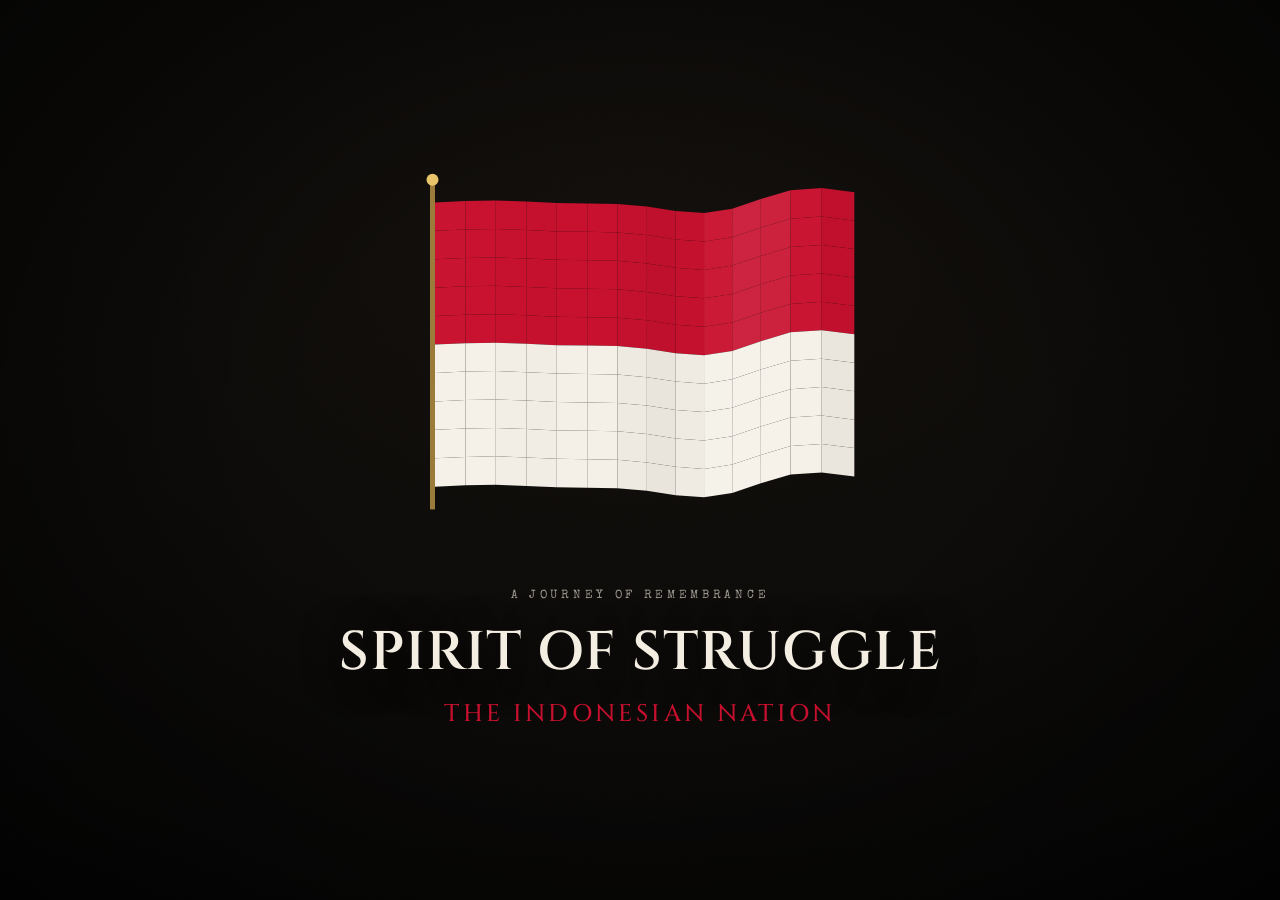
<file: index.html>
<!doctype html>
<html lang="id">
<head>
  <meta charset="UTF-8" />
  <meta name="viewport" content="width=device-width, initial-scale=1, viewport-fit=cover" />
  <title>PERJUANGAN — Peta Perjuangan</title>
  <meta name="description" content="Road to Merdeka — sebuah perjalanan mengingat semangat perjuangan bangsa Indonesia." />
  <link rel="preconnect" href="https://fonts.googleapis.com" />
  <link rel="preconnect" href="https://fonts.gstatic.com" crossorigin />
  <link href="https://fonts.googleapis.com/css2?family=Cinzel:wght@500;600;700&family=Special+Elite&family=Inter:ital,wght@0,400;0,500;0,600;1,400&display=swap" rel="stylesheet" />
  <link rel="stylesheet" href="style.css" />
</head>
<body>
  <div id="app">
    <!-- ENTRANCE 1 -->
    <section id="entrance1" class="screen grain" aria-label="Layar pembuka">
      <div class="vignette"></div>
      <div class="flag-wrap" id="flagWrap">
        <canvas id="flagCanvas" aria-hidden="true"></canvas>
      </div>
      <div class="e1-text" id="e1Text">
        <p class="eyebrow" data-i18n="e1_eyebrow">Sebuah Perjalanan Mengingat</p>
        <h1 class="title-display" data-i18n="e1_title">SEMANGAT PERJUANGAN</h1>
        <p class="title-accent" data-i18n="e1_accent">Bangsa Indonesia</p>
      </div>
      <p class="e1-hint" id="e1Hint" data-i18n="e1_hint">Tekan spasi atau klik untuk melanjutkan</p>
    </section>

    <!-- ENTRANCE 2 -->
    <section id="entrance2" class="screen grain" hidden aria-label="Kredit">
      <button type="button" class="lang-switch" id="langBtnE2" aria-label="Switch language">EN</button>
      <div class="vignette"></div>
      <div class="credits">
        <p class="eyebrow" data-i18n="e2_eyebrow">Road to Merdeka</p>
        <div class="credits-divider"></div>
        <h2 data-i18n="e2_heading">Dibuat untuk Hackathon</h2>
        <p class="maker" data-i18n="e2_maker">— MEATLOVER TEAM —</p>
        <button type="button" class="btn btn--primary" id="ctaContinue" data-i18n="e2_cta" onclick="window.__pjGoMode&&window.__pjGoMode(event)">Lanjutkan</button>
      </div>
    </section>

    <!-- MODE SELECT -->
    <section id="modeSelect" class="screen grain" hidden aria-label="Pilih mode">
      <button type="button" class="lang-switch" id="langBtnMode" aria-label="Switch language">EN</button>
      <div class="vignette"></div>
      <div class="mode-select">
        <p class="eyebrow" data-i18n="mode_title">Pilih Mode</p>
        <p class="mode-sub" data-i18n="mode_sub">Bagaimana kamu ingin menempuh perjalanan ini?</p>
        <div class="mode-cards">
          <button type="button" class="mode-card" id="btnModeLearn" onclick="window.__pjGoLearn&&window.__pjGoLearn(event)">
            <span class="mode-card__tag">01</span>
            <span class="mode-card__title" data-i18n="mode_learn_title">Mode Belajar</span>
            <span class="mode-card__desc" data-i18n="mode_learn_desc">Pelajari sejarah kemerdekaan secara mendalam melalui artikel lengkap setiap babak perjuangan.</span>
            <span class="mode-card__cta" data-i18n="mode_learn_cta">Mulai Belajar</span>
          </button>
          <button type="button" class="mode-card mode-card--game" id="btnModeGame" onclick="window.__pjGoGame&&window.__pjGoGame(event)">
            <span class="mode-card__tag">02</span>
            <span class="mode-card__title" data-i18n="mode_game_title">Mode Game</span>
            <span class="mode-card__desc" data-i18n="mode_game_desc">Jelajahi peta perjuangan, selesaikan misi, dan rasakan garis besar sejarah lewat pengalaman interaktif.</span>
            <span class="mode-card__cta" data-i18n="mode_game_cta">Masuk ke Peta</span>
          </button>
        </div>
      </div>
    </section>

    <!-- LEARN MODE -->
    <section id="learnMode" class="screen" hidden aria-label="Mode Belajar">
      <header class="map-header">
        <div class="brand">
          <span class="brand-mark" aria-hidden="true"><span class="top"></span><span class="bottom"></span></span>
          <div class="brand-text">
            <span class="brand-title">PERJUANGAN</span>
            <span class="brand-version" id="learnBrandVersion">Mode Belajar</span>
          </div>
        </div>
        <div class="header-right">
          <button type="button" class="lang-switch lang-switch--inline" id="langBtnLearn">EN</button>
          <div class="progress-group">
            <span class="progress-pill" id="learnProgressLabel">0 / 5 BAB</span>
            <div class="progress-track"><div class="progress-fill" id="learnProgressFill"></div></div>
          </div>
          <button class="btn btn--ghost" id="learnResetBtn">Reset Progres</button>
          <button class="btn btn--ghost" id="learnBackBtn">Ganti Mode</button>
        </div>
      </header>
      <div class="learn-body">
        <div class="learn-list-wrap">
          <div id="learnList" class="learn-list"></div>
        </div>
        <div id="learnArticleWrap" class="learn-article-wrap" hidden>
          <article id="learnArticle" class="learn-article"></article>
        </div>
      </div>
    </section>

    <!-- MAIN MAP (GAME) -->
    <section id="mainMap" class="screen" hidden aria-label="Peta Perjuangan">
      <header class="map-header">
        <div class="brand">
          <span class="brand-mark" aria-hidden="true"><span class="top"></span><span class="bottom"></span></span>
          <div class="brand-text">
            <span class="brand-title">PERJUANGAN</span>
            <span class="brand-version" id="gameBrandVersion">Mode Game · Peta Perjuangan</span>
          </div>
        </div>
        <div class="header-right">
          <button type="button" class="lang-switch lang-switch--inline" id="langBtnGame">EN</button>
          <span class="dev-badge" id="devBadge" hidden>DEV MODE</span>
          <div class="progress-group">
            <span class="progress-pill" id="progressLabel">0 / 5 MISI</span>
            <div class="progress-track"><div class="progress-fill" id="progressFill"></div></div>
          </div>
          <button class="btn btn--ghost" id="resetBtn">Reset Progres</button>
          <button class="btn btn--ghost" id="gameBackBtn">Ganti Mode</button>
        </div>
      </header>
      <div class="map-body">
        <div id="mapWrap" class="grain">
          <svg class="map-silhouette" viewBox="0 0 100 100" preserveAspectRatio="none" aria-hidden="true">
            <defs>
              <linearGradient id="islandGrad" x1="0" y1="0" x2="0" y2="1">
                <stop offset="0%" stop-color="#1f1a14" />
                <stop offset="100%" stop-color="#0a0908" />
              </linearGradient>
            </defs>
            <path d="M -5 90 Q 10 75 22 82 T 40 78 Q 46 65 58 68 T 72 60 Q 80 48 92 52 T 108 46 L 108 108 L -5 108 Z" fill="url(#islandGrad)" opacity="0.85"/>
            <path d="M -5 95 Q 15 84 30 90 T 55 84 Q 65 74 80 78 T 108 70 L 108 108 L -5 108 Z" fill="#0f0c09" opacity="0.9"/>
          </svg>
          <div class="fog-layer" aria-hidden="true"></div>
          <div class="embers-layer" id="embersLayer" aria-hidden="true"></div>
          <svg id="routeSvg" viewBox="0 0 100 100" preserveAspectRatio="none" aria-hidden="true">
            <defs>
              <linearGradient id="routeGradient" x1="0" y1="0" x2="1" y2="1">
                <stop offset="0%" stop-color="#4caf6a" />
                <stop offset="100%" stop-color="#eac873" />
              </linearGradient>
            </defs>
            <path id="routeBase" class="route-base" vector-effect="non-scaling-stroke" />
            <path id="routeNext" class="route-next" vector-effect="non-scaling-stroke" />
            <path id="routeProgress" class="route-progress" vector-effect="non-scaling-stroke" />
          </svg>
          <div id="nodesLayer" aria-label="Missions"></div>
          <div class="map-vignette" aria-hidden="true"></div>
        </div>
        <aside id="detailPanel" class="detail-panel" hidden aria-label="Detail"></aside>
      </div>
    </section>

    <div id="modalRoot"></div>

    <!-- STAGE OVERLAY -->
    <div id="stageOverlay" class="stage-overlay grain" hidden aria-label="Stage">
      <div class="stage-overlay__topbar">
        <div class="stage-overlay__heading">
          <p class="eyebrow">Sumpah Pemuda</p>
          <p class="stage-overlay__hint" data-i18n="stage_hint">Ketuk setiap suara daerah hingga semua tersambung ke pusat tekad.</p>
        </div>
        <div class="stage-overlay__right">
          <span class="progress-pill" id="stageProgress">0 / 6</span>
          <button class="stage-overlay__close" id="stageCloseBtn" aria-label="Close">&times;</button>
        </div>
      </div>
      <div class="stage-play-area" id="stagePlayArea">
        <canvas id="stageCanvas"></canvas>
        <div id="stageOrbsLayer" class="stage-orbs-layer"></div>
      </div>
      <div class="stage-complete" id="stageCompletePanel" hidden>
        <p class="eyebrow" data-i18n="stage_complete_eyebrow">Satu!</p>
        <h3 class="stage-complete__title" data-i18n="stage_complete_title">Satu Nusa · Satu Bangsa · Satu Bahasa</h3>
        <p class="stage-complete__body" data-i18n="stage_complete_body">Dari penjuru yang berbeda, satu tekad yang sama.</p>
        <button class="btn btn--primary" id="stageCompleteBtn" data-i18n="stage_continue">Lanjutkan</button>
      </div>
    </div>
  </div>

  <script src="i18n.js"></script>
  <script src="data.js"></script>
  <script src="modal.js"></script>
  <script src="stage-sumpah-pemuda.js"></script>
  <script src="stage-rengasdengklok.js"></script>
  <script src="flag.js"></script>
  <script src="map.js"></script>
  <script src="learn.js"></script>
  <script src="main.js"></script>
</body>
</html>
</file>
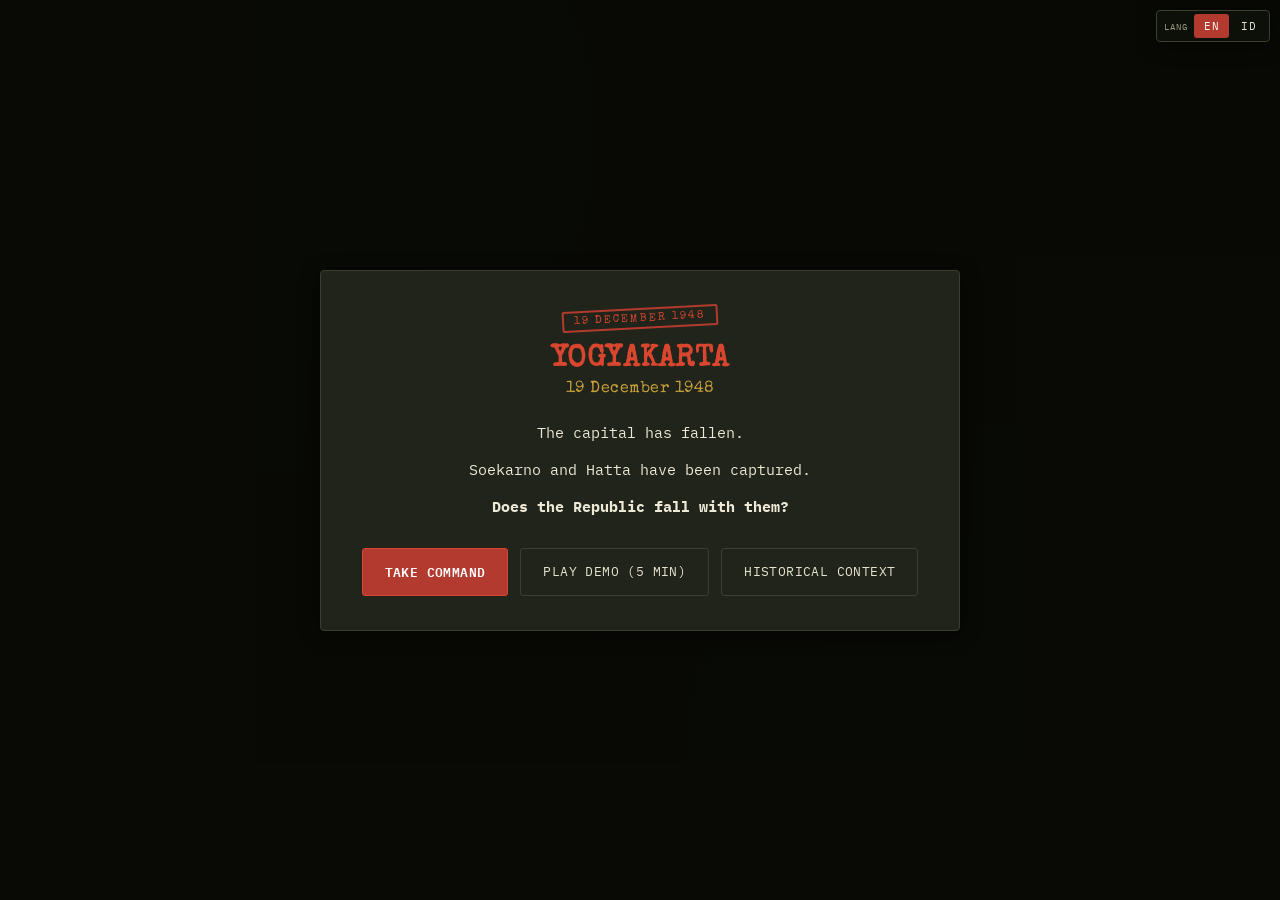
<file: agresi.html>
<!DOCTYPE html>
<html lang="en">
<head>
<meta charset="UTF-8">
<meta name="viewport" content="width=device-width, initial-scale=1.0">
<title>KOMANDAN 1948 — Hold The Republic</title>
<style>
@import url('https://fonts.googleapis.com/css2?family=Special+Elite&family=IBM+Plex+Mono:wght@400;500;600;700&display=swap');

:root{
  --bg: #14170f;
  --bg2: #1b1f16;
  --panel: #20241a;
  --panel-edge: #3a3f2d;
  --paper: #d9cfae;
  --paper-dark: #c3b790;
  --ink: #2a2415;
  --text: #e7e3cf;
  --text-dim: #9a9c85;
  --red: #b23a2e;
  --red-bright: #d8462f;
  --white-ac: #eee9d6;
  --dutch: #3d5a73;
  --dutch-bright: #5a84a6;
  --gold: #c8a13a;
  --green: #4c5a3f;
  --danger: #d8462f;
  --ok: #7c9a5c;
  --radius: 3px;
  --shadow: 0 4px 18px rgba(0,0,0,.55);
}
*{box-sizing:border-box;}
html,body{height:100%;}
body{
  margin:0; background:var(--bg);
  color:var(--text);
  font-family:'IBM Plex Mono',monospace;
  overflow:hidden;
  background-image:
    radial-gradient(circle at 20% 15%, rgba(255,255,255,0.02), transparent 40%),
    radial-gradient(circle at 80% 85%, rgba(255,255,255,0.02), transparent 40%);
}
h1,h2,h3,.display{ font-family:'Special Elite', 'Courier New', monospace; letter-spacing:.5px; }
button{
  font-family:'IBM Plex Mono',monospace;
  cursor:pointer;
  background:var(--panel);
  color:var(--text);
  border:1px solid var(--panel-edge);
  border-radius:var(--radius);
  padding:8px 12px;
  font-size:12.5px;
  letter-spacing:.4px;
  transition:.12s;
}
button:hover:not(:disabled){ background:#2a3020; border-color:var(--gold); color:var(--white-ac); }
button:active:not(:disabled){ transform:translateY(1px); }
button:disabled{ opacity:.35; cursor:not-allowed; }
button.primary{ background:var(--red); border-color:var(--red-bright); color:#fff; font-weight:600;}
button.primary:hover:not(:disabled){ background:var(--red-bright); }
button.ghost{ background:transparent; }
.scrollbar::-webkit-scrollbar{width:8px; height:8px;}
.scrollbar::-webkit-scrollbar-thumb{background:var(--panel-edge); border-radius:4px;}
.scrollbar::-webkit-scrollbar-track{background:transparent;}

/* ===================== LANGUAGE TOGGLE ===================== */
#lang-toggle{
  position:fixed; top:10px; right:10px; z-index:500;
  display:flex; gap:2px; background:#0d0f09; border:1px solid var(--panel-edge);
  border-radius:4px; padding:3px; box-shadow:var(--shadow);
}
#lang-toggle button{ padding:5px 10px; font-size:11px; border:none; background:transparent; }
#lang-toggle button.active{ background:var(--red); color:#fff; }
#lang-toggle .lt-label{ font-size:9px; color:var(--text-dim); align-self:center; padding:0 4px; text-transform:uppercase; letter-spacing:1px;}

/* ===================== APP SHELL ===================== */
#app{ display:none; height:100vh; grid-template-rows:auto 1fr; grid-template-columns:1fr; }
#app.active{ display:grid; }

#topbar{
  display:flex; align-items:center; gap:18px;
  background:linear-gradient(180deg,#20241a,#181c12);
  border-bottom:2px solid var(--panel-edge);
  padding:9px 16px;
  font-size:12px;
  z-index:20;
}
#topbar .tb-item{ display:flex; flex-direction:column; gap:1px; min-width:70px;}
#topbar .tb-label{ font-size:9px; color:var(--text-dim); text-transform:uppercase; letter-spacing:1px;}
#topbar .tb-val{ font-size:13px; color:var(--white-ac); font-weight:600;}
#topbar .tb-title{ font-family:'Special Elite',monospace; font-size:16px; color:var(--red-bright); margin-right:6px;}
#topbar .spacer{flex:1;}
.meter{ width:80px; height:7px; background:#000; border:1px solid var(--panel-edge); border-radius:3px; overflow:hidden;}
.meter > div{ height:100%; }
#topbar-buttons{ display:flex; gap:6px; margin-right:96px; }

#main{ display:grid; grid-template-columns: 250px 1fr 300px; grid-template-rows: 1fr 160px auto; height:100%; overflow:hidden;}

#left-panel{ grid-row:1/4; background:var(--panel); border-right:1px solid var(--panel-edge); padding:12px; overflow-y:auto;}
#center-map-wrap{ position:relative; background:radial-gradient(ellipse at center, #2a2f20 0%, #14160e 100%); overflow:hidden;}
#right-panel{ background:var(--panel); border-left:1px solid var(--panel-edge); padding:12px; overflow-y:auto;}
#bottom-log{ grid-column:2/3; background:#12140d; border-top:1px solid var(--panel-edge); padding:8px 12px; overflow-y:auto; font-size:11.5px;}
footer.disclaimer{ grid-column:1/4; background:#0d0f09; padding:6px 10px; text-align:center; font-size:9.5px; color:var(--text-dim); border-top:1px solid var(--panel-edge); }

.panel-title{ font-size:11px; text-transform:uppercase; letter-spacing:1.5px; color:var(--gold); margin:0 0 8px 0; border-bottom:1px solid var(--panel-edge); padding-bottom:6px;}
.section{ margin-bottom:16px; }
.small{ font-size:11px; color:var(--text-dim); line-height:1.5;}
.objective-box{ background:#181c12; border:1px solid var(--panel-edge); border-left:3px solid var(--red); padding:8px 10px; font-size:11.5px; line-height:1.5; border-radius:2px;}

#svg-map{ width:100%; height:100%; display:block; }
#map-zoom-container{ width:100%; height:100%; transform-origin: 0 0; will-change: transform; }
.node-circle{ cursor:pointer; }
.node-label{ font-size:11px; fill:var(--text); font-family:'IBM Plex Mono',monospace; pointer-events:none; }
.edge-line{ stroke:#5c5744; stroke-width:2; stroke-dasharray:4 3; opacity:.55; }
.unit-marker{ cursor:pointer; }
.unit-marker.selected circle.ring{ stroke:var(--gold); stroke-width:3; }
.unit-marker.hidden-unit{ opacity:.55; stroke-dasharray:2 2;}

#log-list p{ margin:2px 0; }
#log-list .turn-tag{ color:var(--gold); }
#log-list .ev{ color:var(--white-ac); }
#log-list .warn{ color:var(--danger); }
#log-list .good{ color:var(--ok); }

.unit-card{ background:#181c12; border:1px solid var(--panel-edge); border-radius:2px; padding:8px 10px; margin-bottom:6px; cursor:pointer; font-size:11.5px;}
.unit-card:hover{ border-color:var(--gold); }
.unit-card.faction-INDONESIA{ border-left:3px solid var(--red); }
.unit-card.faction-DUTCH{ border-left:3px solid var(--dutch); }
.unit-card .u-name{ font-weight:600; color:var(--white-ac); }
.stat-row{ display:flex; justify-content:space-between; font-size:10.5px; color:var(--text-dim); margin-top:5px;}
.stat-bar-wrap{ height:5px; background:#000; border-radius:3px; overflow:hidden; margin-top:2px;}
.stat-bar{ height:100%; }

.cmd-grid{ display:grid; grid-template-columns:1fr 1fr; gap:6px; margin-top:10px;}
.cmd-grid button{ width:100%; }

/* ===================== OVERLAYS ===================== */
.overlay{
  position:fixed; inset:0; background:rgba(8,9,5,.92);
  display:flex; align-items:center; justify-content:center; z-index:100;
  padding:20px;
}
.overlay.hidden{ display:none; }
.overlay-box{
  max-width:640px; width:100%; background:var(--panel);
  border:1px solid var(--panel-edge); border-radius:4px; box-shadow:var(--shadow);
  padding:34px 38px; text-align:center;
}
.overlay-box h1{ font-size:30px; color:var(--red-bright); margin:0 0 6px 0; }
.overlay-box h2{ font-size:16px; color:var(--gold); margin:0 0 22px 0; font-weight:normal;}
.overlay-box p.lead{ font-size:15px; line-height:1.8; color:var(--white-ac); margin:10px 0;}
.overlay-box .btn-row{ margin-top:28px; display:flex; gap:12px; justify-content:center; flex-wrap:wrap;}
.overlay-box button{ padding:12px 22px; font-size:13px;}
.stamp{ display:inline-block; border:2px solid var(--red); color:var(--red-bright); padding:3px 10px; font-family:'Special Elite',monospace; font-size:11px; letter-spacing:2px; transform:rotate(-3deg); margin-bottom:16px; border-radius:2px;}

#modal-context, #modal-tutorial{ z-index:150; }
.modal-inner{ max-width:720px; width:100%; max-height:82vh; overflow-y:auto; background:var(--panel); border:1px solid var(--panel-edge); border-radius:4px; padding:26px 30px; box-shadow:var(--shadow); text-align:left;}
.modal-inner h2{ color:var(--red-bright); margin-top:0; font-size:20px;}
.modal-inner h3{ color:var(--gold); font-size:13px; text-transform:uppercase; letter-spacing:1px; margin:18px 0 6px;}
.modal-inner p{ font-size:12.5px; line-height:1.7; color:var(--text); margin:6px 0;}
.tag-fact{ display:inline-block; background:var(--green); color:#fff; font-size:9.5px; padding:2px 6px; border-radius:2px; letter-spacing:.5px; margin-right:6px;}
.tag-game{ display:inline-block; background:var(--dutch); color:#fff; font-size:9.5px; padding:2px 6px; border-radius:2px; letter-spacing:.5px; margin-right:6px;}
.modal-close-row{ text-align:right; margin-top:16px; }
.tut-step{ display:flex; gap:10px; align-items:flex-start; margin:10px 0; font-size:12.5px; line-height:1.5;}
.tut-num{ background:var(--red); color:#fff; border-radius:50%; width:20px; height:20px; display:flex; align-items:center; justify-content:center; font-size:11px; flex-shrink:0;}

.route-tag{ display:inline-block; padding:2px 8px; border-radius:10px; font-size:10px; margin:2px 3px 0 0; border:1px solid var(--panel-edge); cursor:pointer;}
.route-tag.active{ background:var(--red); border-color:var(--red-bright); color:#fff;}

.banner{ position:absolute; top:10px; left:50%; transform:translateX(-50%); background:rgba(20,23,15,.92); border:1px solid var(--gold); padding:6px 18px; border-radius:3px; font-size:12px; color:var(--gold); letter-spacing:1px; z-index:10; text-align:center;}

footer.disclaimer.hidden{ display:none; }
</style>
</head>
<body>

<!-- ===================== LANGUAGE TOGGLE (always visible) ===================== -->
<div id="lang-toggle">
  <span class="lt-label">LANG</span>
  <button id="lang-btn-EN" onclick="setLang('EN')">EN</button>
  <button id="lang-btn-ID" onclick="setLang('ID')">ID</button>
</div>

<!-- ===================== TITLE SCREEN ===================== -->
<div id="screen-title" class="overlay">
  <div class="overlay-box">
    <div class="stamp" data-i18n="title.stamp">19 DECEMBER 1948</div>
    <h1 data-i18n="title.h1">YOGYAKARTA</h1>
    <h2 data-i18n="title.h2">19 December 1948</h2>
    <p class="lead" data-i18n="title.lead1">The capital has fallen.</p>
    <p class="lead" data-i18n="title.lead2">Soekarno and Hatta have been captured.</p>
    <p class="lead" data-i18n="title.lead3"><strong>Does the Republic fall with them?</strong></p>
    <div class="btn-row">
      <button class="primary" data-i18n="title.btnCommand" onclick="startGame(false)">TAKE COMMAND</button>
      <button data-i18n="title.btnDemo" onclick="startGame(true)">PLAY DEMO (5 MIN)</button>
      <button class="ghost" data-i18n="title.btnContext" onclick="openContext()">HISTORICAL CONTEXT</button>
    </div>
  </div>
</div>

<!-- ===================== TUTORIAL MODAL ===================== -->
<div id="modal-tutorial" class="overlay hidden">
  <div class="modal-inner">
    <h2 data-i18n="tutorial.title">Field Manual</h2>
    <p class="small" data-i18n="tutorial.intro">You command the forces of the Republic. You do not control a single soldier — you issue orders to units on the strategic map.</p>
    <div class="tut-step"><div class="tut-num">1</div><div data-i18n="tutorial.step1">Click a unit marker on the map to select it and open the Command Panel.</div></div>
    <div class="tut-step"><div class="tut-num">2</div><div data-i18n="tutorial.step2">Choose MOVE, then click a connected location to march there.</div></div>
    <div class="tut-step"><div class="tut-num">3</div><div data-i18n="tutorial.step3">Use HIDE in forests, villages, or hills to conceal a unit from the Dutch.</div></div>
    <div class="tut-step"><div class="tut-num">4</div><div data-i18n="tutorial.step4">Use SCOUT to reveal nearby enemy forces and gather intelligence.</div></div>
    <div class="tut-step"><div class="tut-num">5</div><div data-i18n="tutorial.step5">Terrain matters — forests and hills favor guerrilla forces; roads and cities favor the Dutch.</div></div>
    <div class="tut-step"><div class="tut-num">6</div><div data-i18n="tutorial.step6">Attacking a stronger enemy in the open is dangerous. Withdraw instead of fighting a battle you cannot win.</div></div>
    <div class="tut-step"><div class="tut-num">7</div><div data-i18n="tutorial.step7">When ready, click END TURN. The Dutch will then move.</div></div>
    <div class="modal-close-row"><button class="primary" data-i18n="tutorial.btnClose" onclick="closeTutorial()">UNDERSTOOD, COMMANDER</button></div>
  </div>
</div>

<!-- ===================== HISTORICAL CONTEXT MODAL ===================== -->
<div id="modal-context" class="overlay hidden">
  <div class="modal-inner">
    <h2 data-i18n="context.title">Historical Context</h2>
    <p class="small" data-i18n="context.intro">This panel separates documented history from gameplay abstraction. <span class="tag-fact">FACT</span> marks documented history. <span class="tag-game">GAMEPLAY</span> marks an interpretation made for playability.</p>

    <h3 data-i18n="context.h1">What Happened?</h3>
    <p data-i18n="context.p1"><span class="tag-fact">FACT</span> On 19 December 1948, Dutch forces launched the second "Police Action" (Agresi Militer Belanda II), attacking Yogyakarta — then the capital of the Republic of Indonesia. Maguwo airfield and the city center were seized, and President Soekarno, Vice President Hatta, and other Republican leaders were captured and later exiled.</p>
    <p data-i18n="context.p2"><span class="tag-fact">FACT</span> Despite the capture of its political leadership, the Republic's military did not surrender. Forces under General Soedirman, who was seriously ill with tuberculosis, withdrew from the city and continued organized resistance from the countryside.</p>

    <h3 data-i18n="context.h2">Why Did the Guerrilla War Matter?</h3>
    <p data-i18n="context.p3"><span class="tag-fact">FACT</span> Indonesian forces relied on mobility, concealment, decentralized command, and support from villages to keep resisting a materially stronger Dutch army. This demonstrated that the Republic still existed as a functioning state and armed force, even without its captured capital.</p>
    <p data-i18n="context.p4"><span class="tag-game">GAMEPLAY</span> The specific unit stats, terrain bonuses, hiding mechanics, and detection rolls in this game are simplified abstractions designed to teach the logic of guerrilla warfare, not a simulation of any single documented battle.</p>

    <h3 data-i18n="context.h3">Who Was General Soedirman?</h3>
    <p data-i18n="context.p5"><span class="tag-fact">FACT</span> General Soedirman was the first commander-in-chief of the Indonesian armed forces. Though gravely ill, he left Yogyakarta and led guerrilla operations from the field, becoming a lasting symbol of resistance and national resolve.</p>

    <h3 data-i18n="context.h4">What Was the 1 March 1949 General Offensive?</h3>
    <p data-i18n="context.p6"><span class="tag-fact">FACT</span> On 1 March 1949, Indonesian forces carried out a coordinated attack on Yogyakarta, briefly retaking parts of the city — including areas around Fort Vredeburg — before withdrawing. The operation showed that the Republic and the TNI (Indonesian National Armed Forces) remained active and organized.</p>
    <p data-i18n="context.p7"><span class="tag-game">GAMEPLAY</span> The "approach routes," offensive-readiness checklist, and sector-capture mechanics in this game are simplified for playability. They are not a precise recreation of the historical unit movements.</p>

    <h3 data-i18n="context.h5">Why Did It Matter Internationally?</h3>
    <p data-i18n="context.p8"><span class="tag-fact">FACT</span> News of continued Indonesian resistance strengthened the Republic's diplomatic position at the United Nations and undercut Dutch claims that the Republic had been eliminated, contributing to the pressure that eventually led toward negotiations and the transfer of sovereignty later in 1949.</p>

    <h3 data-i18n="context.h6">Sources</h3>
    <p class="small" data-i18n="context.sources">Museum Benteng Vredeburg, Yogyakarta — official history (vredeburg.id) · Dinas Kebudayaan Kota Yogyakarta (kebudayaan.jogjakota.go.id) · Indonesian national historical archives and museum records on Agresi Militer Belanda II and Serangan Umum 1 Maret 1949.</p>

    <div class="modal-close-row"><button class="primary" data-i18n="context.btnClose" onclick="closeContext()">CLOSE</button></div>
  </div>
</div>

<!-- ===================== ENDING SCREEN ===================== -->
<div id="screen-end" class="overlay hidden">
  <div class="overlay-box" id="end-content"></div>
</div>

<!-- ===================== MAIN APP ===================== -->
<div id="app">
  <div id="topbar">
    <div class="tb-title">KOMANDAN 1948</div>
    <div class="tb-item"><span class="tb-label" data-i18n="ui.date">Date</span><span class="tb-val" id="tb-date">—</span></div>
    <div class="tb-item"><span class="tb-label" data-i18n="ui.turn">Turn</span><span class="tb-val" id="tb-turn">—</span></div>
    <div class="tb-item"><span class="tb-label" data-i18n="ui.phase">Phase</span><span class="tb-val" id="tb-phase">—</span></div>
    <div class="tb-item"><span class="tb-label" data-i18n="ui.morale">Morale</span><div class="meter"><div id="tb-morale-bar" style="background:var(--ok); width:50%;"></div></div></div>
    <div class="tb-item"><span class="tb-label" data-i18n="ui.intel">Intel</span><div class="meter"><div id="tb-intel-bar" style="background:var(--dutch-bright); width:0%;"></div></div></div>
    <div class="spacer"></div>
    <div id="topbar-buttons">
      <button data-i18n="ui.btnManual" onclick="openTutorial()">FIELD MANUAL</button>
      <button data-i18n="title.btnContext" onclick="openContext()">HISTORICAL CONTEXT</button>
      <button class="primary" id="btn-end-turn" data-i18n="ui.btnEndTurn" onclick="endTurn()">END TURN</button>
    </div>
  </div>

  <div id="main">
    <div id="left-panel">
      <div class="panel-title" data-i18n="ui.objective">Objective</div>
      <div class="objective-box" id="objective-text">—</div>
      <div class="section" style="margin-top:14px;">
        <div class="panel-title" data-i18n="ui.summaryTitle">Command Log Summary</div>
        <div class="small" id="summary-text">—</div>
      </div>
      <div class="section">
        <div class="panel-title" data-i18n="ui.forcesTitle">Forces (Indonesia)</div>
        <div id="unit-list-id"></div>
      </div>
      <div class="section" id="offensive-panel" style="display:none;">
        <div class="panel-title" data-i18n="ui.offensiveTitle">General Offensive</div>
        <div class="small" data-i18n="ui.offensiveHint">Assign combat units to approach routes, then launch when ready.</div>
        <div class="small" id="offensive-status" style="margin:8px 0;"></div>
        <button class="primary" style="width:100%;" data-i18n="ui.btnLaunch" onclick="launchOffensive()">LAUNCH GENERAL OFFENSIVE</button>
      </div>
    </div>

    <div id="center-map-wrap">
      <div class="banner" id="phase-banner" style="display:none;"></div>
      <div id="map-zoom-container">
        <svg id="svg-map" viewBox="0 0 1000 650" preserveAspectRatio="xMidYMid meet"></svg>
      </div>
    </div>

    <div id="right-panel">
      <div class="panel-title" data-i18n="ui.unitPanelTitle">Unit / Command</div>
      <div id="unit-panel-empty" class="small" data-i18n="ui.selectUnitHint">Select a unit on the map to issue orders.</div>
      <div id="unit-panel" style="display:none;"></div>
    </div>

    <div id="bottom-log" class="scrollbar">
      <div id="log-list"></div>
    </div>
    <footer class="disclaimer hidden" id="disclaimer-footer" data-i18n="ui.disclaimer">This game is a strategic interpretation inspired by documented historical events. Some gameplay mechanics are abstractions created for educational and interactive purposes.</footer>
  </div>
</div>

<script>
/* =========================================================================
   KOMANDAN 1948 — data model, map, combat, AI, events, UI, i18n (EN/ID)
   ========================================================================= */

/* ============================================================
   I18N DICTIONARIES
   ============================================================ */
var LANG = 'EN';

var I18N = {
EN: {
  title:{
    stamp:'19 DECEMBER 1948', h1:'YOGYAKARTA', h2:'19 December 1948',
    lead1:'The capital has fallen.', lead2:'Soekarno and Hatta have been captured.',
    lead3:'<strong>Does the Republic fall with them?</strong>',
    btnCommand:'TAKE COMMAND', btnDemo:'PLAY DEMO (5 MIN)', btnContext:'HISTORICAL CONTEXT'
  },
  tutorial:{
    title:'Field Manual',
    intro:'You command the forces of the Republic. You do not control a single soldier — you issue orders to units on the strategic map.',
    step1:'Click a unit marker on the map to select it and open the Command Panel.',
    step2:'Choose <strong>MOVE</strong>, then click a connected location to march there.',
    step3:'Use <strong>HIDE</strong> in forests, villages, or hills to conceal a unit from the Dutch.',
    step4:'Use <strong>SCOUT</strong> to reveal nearby enemy forces and gather intelligence.',
    step5:'Terrain matters — forests and hills favor guerrilla forces; roads and cities favor the Dutch.',
    step6:'Attacking a stronger enemy in the open is dangerous. Withdraw instead of fighting a battle you cannot win.',
    step7:'When ready, click <strong>END TURN</strong>. The Dutch will then move.',
    btnClose:'UNDERSTOOD, COMMANDER'
  },
  context:{
    title:'Historical Context',
    intro:'This panel separates documented history from gameplay abstraction. <span class="tag-fact">FACT</span> marks documented history. <span class="tag-game">GAMEPLAY</span> marks an interpretation made for playability.',
    h1:'What Happened?',
    p1:'<span class="tag-fact">FACT</span> On 19 December 1948, Dutch forces launched the second "Police Action" (Agresi Militer Belanda II), attacking Yogyakarta — then the capital of the Republic of Indonesia. Maguwo airfield and the city center were seized, and President Soekarno, Vice President Hatta, and other Republican leaders were captured and later exiled.',
    p2:'<span class="tag-fact">FACT</span> Despite the capture of its political leadership, the Republic\'s military did not surrender. Forces under General Soedirman, who was seriously ill with tuberculosis, withdrew from the city and continued organized resistance from the countryside.',
    h2:'Why Did the Guerrilla War Matter?',
    p3:'<span class="tag-fact">FACT</span> Indonesian forces relied on mobility, concealment, decentralized command, and support from villages to keep resisting a materially stronger Dutch army. This demonstrated that the Republic still existed as a functioning state and armed force, even without its captured capital.',
    p4:'<span class="tag-game">GAMEPLAY</span> The specific unit stats, terrain bonuses, hiding mechanics, and detection rolls in this game are simplified abstractions designed to teach the logic of guerrilla warfare, not a simulation of any single documented battle.',
    h3:'Who Was General Soedirman?',
    p5:'<span class="tag-fact">FACT</span> General Soedirman was the first commander-in-chief of the Indonesian armed forces. Though gravely ill, he left Yogyakarta and led guerrilla operations from the field, becoming a lasting symbol of resistance and national resolve.',
    h4:'What Was the 1 March 1949 General Offensive?',
    p6:'<span class="tag-fact">FACT</span> On 1 March 1949, Indonesian forces carried out a coordinated attack on Yogyakarta, briefly retaking parts of the city — including areas around Fort Vredeburg — before withdrawing. The operation showed that the Republic and the TNI (Indonesian National Armed Forces) remained active and organized.',
    p7:'<span class="tag-game">GAMEPLAY</span> The "approach routes," offensive-readiness checklist, and sector-capture mechanics in this game are simplified for playability. They are not a precise recreation of the historical unit movements.',
    h5:'Why Did It Matter Internationally?',
    p8:'<span class="tag-fact">FACT</span> News of continued Indonesian resistance strengthened the Republic\'s diplomatic position at the United Nations and undercut Dutch claims that the Republic had been eliminated, contributing to the pressure that eventually led toward negotiations and the transfer of sovereignty later in 1949.',
    h6:'Sources',
    sources:'Museum Benteng Vredeburg, Yogyakarta — official history (vredeburg.id) · Dinas Kebudayaan Kota Yogyakarta (kebudayaan.jogjakota.go.id) · Indonesian national historical archives and museum records on Agresi Militer Belanda II and Serangan Umum 1 Maret 1949.',
    btnClose:'CLOSE'
  },
  ui:{
    date:'Date', turn:'Turn', phase:'Phase', morale:'Morale', intel:'Intel',
    btnManual:'FIELD MANUAL', btnEndTurn:'END TURN',
    objective:'Objective', summaryTitle:'Command Log Summary', forcesTitle:'Forces (Indonesia)',
    offensiveTitle:'General Offensive', offensiveHint:'Assign combat units to approach routes, then launch when ready.',
    btnLaunch:'LAUNCH GENERAL OFFENSIVE', unitPanelTitle:'Unit / Command',
    selectUnitHint:'Select a unit on the map to issue orders.', ordersTitle:'Orders',
    concealed:'CONCEALED', noForces:'No forces remain.',
    unitsAssigned:'Units assigned', routesUsed:'Routes used', assignHint:'Select a unit, then use its command panel to assign a route.',
    approachRoute:'Approach Route',
    disclaimer:'This game is a strategic interpretation inspired by documented historical events. Some gameplay mechanics are abstractions created for educational and interactive purposes.',
    summary:function(p){ return p.units+' unit(s) active · Avg. morale '+p.morale+' · Intel '+p.intel; }
  },
  cmd:{ MOVE:'MOVE', ATTACK:'ATTACK', RETREAT:'RETREAT', DEFEND:'DEFEND', HIDE:'HIDE', SCOUT:'SCOUT', REGROUP:'REGROUP', WAIT:'WAIT' },
  stat:{ Strength:'Strength', Morale:'Morale', Supply:'Supply', Fatigue:'Fatigue' },
  route:{ NORTH:'NORTH', WEST:'WEST', SOUTHEAST:'SOUTHEAST' },
  banner:{ move:'Select a connected location to move to.', attack:'Select an adjacent location to attack.' },
  unitType:{
    INFANTRY:'Infantry', GUERRILLA:'Guerrilla Unit', COMMAND:'Command Unit', LOCAL_SUPPORT:'Local Support',
    DUTCH_INFANTRY:'Dutch Infantry', DUTCH_MOBILE:'Dutch Mobile Force', DUTCH_GARRISON:'Dutch Garrison', DUTCH_PATROL:'Dutch Patrol'
  },
  terrain:{ CITY:'the city', VILLAGE:'the village', FOREST:'the forest', HILLS:'the hills', ROAD:'the open road', OPEN_FIELD:'open ground' },
  locName:{
    YOGYA:'Yogyakarta', MAGUWO:'Maguwo Airfield', KOTAGEDE:'Kotagede', BANTUL:'Bantul', SLEMAN:'Sleman',
    GODEAN:'Godean', KALASAN:'Kalasan', PRAMBANAN:'Prambanan', PAKEM:'Pakem', KALIURANG:'Kaliurang',
    MENOREH:'Menoreh Hills', IMOGIRI:'Imogiri', WONOSARI:'Wonosari'
  },
  unitName:{
    batalyon_yogya:'TNI Yogyakarta Battalion',
    kompi_gerilya_wk3:'Wehrkreise III Guerrilla Company',
    markas_panglima:"Commander-in-Chief's Field Headquarters",
    dukungan_bantul:"Bantul People's Support",
    inf_belanda:'Dutch Infantry Battalion',
    gerak_cepat_belanda:'Dutch Rapid Mobile Force',
    patroli_belanda:'Dutch Patrol',
    garnisun_yogya:'Dutch Garrison of Yogyakarta',
    sukarelawan:function(p){ return "People's Volunteers "+p.n; }
  },
  outcome:{ decisive:'decisive victory', victory:'victory', costly:'costly setback', disaster:'disaster' },
  dutchResult:{ advance:'Dutch forces advance', repelled:'Dutch forces are repelled', hold:'Indonesian forces hold' },
  phase:{
    PHASE1:{ name:'THE FALL OF YOGYAKARTA', objective:'Preserve your forces. Leave Yogyakarta before the Dutch consolidate control.' },
    PHASE2:{ name:'THE LONG RETREAT', objective:'Move surviving forces toward the countryside — Kaliurang, Menoreh, or Wonosari. Avoid Dutch patrols on the roads.' },
    PHASE3:{ name:'THE GUERRILLA WAR', objective:'Scout, hide, and strike selectively. Build strength, morale, and intelligence until you can prepare a general offensive.' },
    PHASE4_ready:{ name:'PREPARE THE OFFENSIVE', objective:'Assign units to NORTH / WEST / SOUTHEAST approach routes, then launch the General Offensive on Yogyakarta.' },
    PHASE4_deadline:{ name:'PREPARE THE OFFENSIVE', objective:'1 March 1949 has arrived. Assign units to approach routes and launch the offensive now.' },
    demo:{ objective:'Demo: build final strength, then prepare and launch the General Offensive.' }
  },
  log:{
    invasion1:function(){ return 'DUTCH FORCES LAUNCH A SURPRISE ASSAULT ON YOGYAKARTA.'; },
    invasion2:function(){ return 'MAGUWO AIRFIELD AND GOVERNMENT BUILDINGS ARE UNDER ATTACK.'; },
    demoStart:function(){ return 'DEMO MODE — the guerrilla campaign is already underway. Build strength and launch the offensive.'; },
    defend:function(p){ return p.unit+' takes up defensive positions.'; },
    retreatFail:function(p){ return p.unit+' has nowhere safe to retreat.'; },
    retreat:function(p){ return p.unit+' withdraws to '+p.loc+'.'; },
    hideGood:function(p){ return p.unit+' conceals itself and rests.'; },
    hideBad:function(p){ return p.unit+' tries to hide, but '+p.terrain+' offers little cover.'; },
    scoutSpotted:function(p){ return 'SCOUT REPORT: '+p.n+' Dutch force(s) detected near '+p.loc+'.'; },
    scoutClear:function(p){ return 'SCOUT REPORT: area around '+p.loc+' appears clear.'; },
    regroup:function(p){ return p.unit+' regroups and recovers strength.'+(p.support?' Local villagers provide support.':''); },
    wait:function(p){ return p.unit+' holds position.'; },
    move:function(p){ return p.unit+' moves to '+p.loc+'.'; },
    moveNotConnected:function(){ return 'That location is not directly connected.'; },
    moveEnemyBlocked:function(p){ return p.loc+' is held by Dutch forces — attack it or choose another route.'; },
    attackOutOfRange:function(){ return 'Target is out of range.'; },
    attackNoEnemy:function(){ return 'No enemy force at that location.'; },
    attackResult:function(p){ return p.unit+' attacks '+p.defender+' at '+p.loc+': '+p.outcome.toUpperCase()+'.'; },
    dutchAttack:function(p){ return 'DUTCH FORCES ATTACK: '+p.dutch+' engages '+p.target+' at '+p.loc+': '+p.result+'.'; },
    dutchAdvance:function(p){ return 'A Dutch '+p.type+' advances toward '+p.loc+'.'; },
    dutchStumble:function(p){ return 'A Dutch patrol stumbles into '+p.name+' near '+p.loc+': '+p.result+'.'; },
    dutchOccupy:function(p){ return 'Dutch forces occupy '+p.loc+'.'; },
    yogyaFalls:function(){ return 'YOGYAKARTA HAS FALLEN.'; },
    leadersCaptured:function(){ return 'PRESIDENT SOEKARNO AND VICE PRESIDENT HATTA HAVE BEEN CAPTURED.'; },
    overrunWarning:function(){ return 'Forces still inside the city were caught in the assault and suffered heavy losses.'; },
    soedirmanLeaves:function(){ return 'GENERAL SOEDIRMAN LEAVES YOGYAKARTA TO LEAD THE RESISTANCE FROM THE FIELD.'; },
    guerrillaBegins:function(){ return 'THE GUERRILLA CAMPAIGN BEGINS.'; },
    reinforcements:function(){ return 'LOCAL VOLUNTEERS HAVE JOINED THE RESISTANCE.'; },
    offensiveReady:function(){ return 'SUFFICIENT STRENGTH HAS BEEN GATHERED. PREPARE THE GENERAL OFFENSIVE.'; },
    deadlineForced:function(){ return '1 MARCH 1949 — TIME HAS RUN OUT. THE OFFENSIVE MUST BEGIN NOW.'; },
    offensiveBegins:function(){ return '1 MARCH 1949 — THE GENERAL OFFENSIVE BEGINS.'; },
    offensiveBreakthrough:function(){ return 'INDONESIAN FORCES PENETRATE YOGYAKARTA FROM MULTIPLE DIRECTIONS.'; }
  },
  ending:{
    stampOff:'1 MARCH 1949',
    victoryH1:'YOGYAKARTA HAS BEEN REACHED',
    victoryL1:'"You did not win by destroying the enemy."',
    victoryL2:'"You won by keeping the Republic alive."',
    victoryL3:'The world could see that Indonesia was still fighting.',
    partialH1:'A MESSAGE WAS SENT',
    partialL1:'The offensive was only partly coordinated, but Indonesian forces still reached the city.',
    partialL2:'It was enough to prove the Republic had not disappeared.',
    defeatH1:'THE OFFENSIVE FALTERED',
    defeatL1:'Your command failed to prepare sufficient strength, morale, intelligence, or coordination.',
    defeatNote:'<strong>HISTORICAL NOTE:</strong> the Indonesian resistance continued through other forces and regions, and the real Serangan Umum went ahead regardless of any single commander\'s choices.',
    scoreLabel:'Commander Score',
    statsLine:function(p){ return 'Routes used: '+p.routes+'/3 &nbsp;•&nbsp; Assigned strength: '+p.strength+' &nbsp;•&nbsp; Avg. morale: '+p.morale+' &nbsp;•&nbsp; Intelligence: '+p.intel; },
    stampFail:'COMMAND FAILED',
    failH1:'THE FORCES COULD NOT BE PRESERVED',
    failNote:'<strong>HISTORICAL NOTE:</strong> the Indonesian resistance continued through other forces and regions. One commander\'s failure does not represent the actual outcome of history.',
    simpleMsg:'Your command failed to preserve sufficient forces in the field.',
    btnAgain:'PLAY AGAIN', btnContext:'HISTORICAL CONTEXT'
  }
},

ID: {
  title:{
    stamp:'19 DESEMBER 1948', h1:'YOGYAKARTA', h2:'19 Desember 1948',
    lead1:'Ibu kota telah jatuh.', lead2:'Soekarno dan Hatta telah ditangkap.',
    lead3:'<strong>Apakah Republik ikut jatuh bersama mereka?</strong>',
    btnCommand:'AMBIL ALIH KOMANDO', btnDemo:'MAINKAN DEMO (5 MENIT)', btnContext:'KONTEKS SEJARAH'
  },
  tutorial:{
    title:'Buku Panduan Lapangan',
    intro:'Kamu memimpin pasukan Republik. Kamu tidak mengendalikan satu prajurit — kamu memberi perintah kepada unit-unit di peta strategis.',
    step1:'Klik penanda unit di peta untuk memilihnya dan membuka Panel Komando.',
    step2:'Pilih <strong>PINDAH</strong>, lalu klik lokasi yang terhubung untuk bergerak ke sana.',
    step3:'Gunakan <strong>SEMBUNYI</strong> di hutan, desa, atau perbukitan untuk menyembunyikan unit dari Belanda.',
    step4:'Gunakan <strong>INTAI</strong> untuk mengungkap pasukan musuh terdekat dan mengumpulkan intelijen.',
    step5:'Medan sangat berpengaruh — hutan dan perbukitan menguntungkan pasukan gerilya; jalan raya dan kota menguntungkan Belanda.',
    step6:'Menyerang musuh yang lebih kuat di lapangan terbuka sangat berbahaya. Mundurlah daripada bertempur dalam pertempuran yang tak bisa dimenangkan.',
    step7:'Jika sudah siap, klik <strong>AKHIRI GILIRAN</strong>. Setelah itu giliran Belanda bergerak.',
    btnClose:'SIAP, KOMANDAN'
  },
  context:{
    title:'Konteks Sejarah',
    intro:'Panel ini memisahkan sejarah yang terdokumentasi dari abstraksi permainan. <span class="tag-fact">FAKTA</span> menandai sejarah yang terdokumentasi. <span class="tag-game">GAMEPLAY</span> menandai interpretasi yang dibuat demi kelancaran permainan.',
    h1:'Apa yang Terjadi?',
    p1:'<span class="tag-fact">FAKTA</span> Pada 19 Desember 1948, pasukan Belanda melancarkan Aksi Polisionil kedua (Agresi Militer Belanda II), menyerang Yogyakarta — yang saat itu menjadi ibu kota Republik Indonesia. Lapangan terbang Maguwo dan pusat kota berhasil dikuasai, dan Presiden Soekarno, Wakil Presiden Hatta, serta sejumlah pemimpin Republik lainnya ditangkap dan kemudian diasingkan.',
    p2:'<span class="tag-fact">FAKTA</span> Meski pemimpin politiknya ditangkap, militer Republik tidak menyerah. Pasukan di bawah Jenderal Soedirman, yang saat itu menderita sakit paru-paru berat, mundur dari kota dan terus melakukan perlawanan terorganisir dari pedesaan.',
    h2:'Mengapa Perang Gerilya Penting?',
    p3:'<span class="tag-fact">FAKTA</span> Pasukan Indonesia mengandalkan mobilitas, penyamaran, komando yang terdesentralisasi, dan dukungan dari desa-desa untuk terus melawan pasukan Belanda yang jauh lebih kuat secara materi. Hal ini membuktikan bahwa Republik masih ada sebagai negara dan kekuatan bersenjata yang berfungsi, meski ibu kotanya telah direbut.',
    p4:'<span class="tag-game">GAMEPLAY</span> Statistik unit, bonus medan, mekanisme bersembunyi, dan peluang deteksi dalam permainan ini adalah abstraksi yang disederhanakan untuk mengajarkan logika perang gerilya, bukan simulasi dari satu pertempuran historis tertentu.',
    h3:'Siapakah Jenderal Soedirman?',
    p5:'<span class="tag-fact">FAKTA</span> Jenderal Soedirman adalah panglima besar pertama angkatan bersenjata Indonesia. Meski sakit parah, ia meninggalkan Yogyakarta dan memimpin operasi gerilya langsung dari medan, menjadi simbol abadi perlawanan dan tekad bangsa.',
    h4:'Apa itu Serangan Umum 1 Maret 1949?',
    p6:'<span class="tag-fact">FAKTA</span> Pada 1 Maret 1949, pasukan Indonesia melancarkan serangan terkoordinasi ke Yogyakarta, sempat merebut kembali sebagian kota — termasuk kawasan sekitar Benteng Vredeburg — sebelum kemudian mundur. Operasi ini membuktikan bahwa Republik dan TNI (Tentara Nasional Indonesia) masih aktif dan terorganisir.',
    p7:'<span class="tag-game">GAMEPLAY</span> "Jalur serangan", daftar syarat kesiapan serangan, dan mekanisme perebutan sektor dalam permainan ini disederhanakan demi kelancaran bermain. Ini bukan rekonstruksi presisi dari pergerakan pasukan yang sebenarnya.',
    h5:'Mengapa Ini Penting di Kancah Internasional?',
    p8:'<span class="tag-fact">FAKTA</span> Kabar perlawanan Indonesia yang terus berlanjut memperkuat posisi diplomatik Republik di Perserikatan Bangsa-Bangsa dan mematahkan klaim Belanda bahwa Republik telah dihancurkan, turut menekan jalan menuju perundingan dan penyerahan kedaulatan pada akhir 1949.',
    h6:'Sumber',
    sources:'Museum Benteng Vredeburg, Yogyakarta — sejarah resmi (vredeburg.id) · Dinas Kebudayaan Kota Yogyakarta (kebudayaan.jogjakota.go.id) · Arsip sejarah nasional dan catatan museum Indonesia mengenai Agresi Militer Belanda II dan Serangan Umum 1 Maret 1949.',
    btnClose:'TUTUP'
  },
  ui:{
    date:'Tanggal', turn:'Giliran', phase:'Fase', morale:'Moral', intel:'Intelijen',
    btnManual:'BUKU PANDUAN', btnEndTurn:'AKHIRI GILIRAN',
    objective:'Sasaran', summaryTitle:'Ringkasan Log Komando', forcesTitle:'Pasukan (Indonesia)',
    offensiveTitle:'Serangan Umum', offensiveHint:'Tetapkan unit tempur ke jalur serangan, lalu luncurkan bila sudah siap.',
    btnLaunch:'LUNCURKAN SERANGAN UMUM', unitPanelTitle:'Unit / Komando',
    selectUnitHint:'Pilih unit di peta untuk memberi perintah.', ordersTitle:'Perintah',
    concealed:'TERSEMBUNYI', noForces:'Tidak ada pasukan tersisa.',
    unitsAssigned:'Unit ditugaskan', routesUsed:'Jalur digunakan', assignHint:'Pilih unit, lalu gunakan panel komandonya untuk menetapkan jalur.',
    approachRoute:'Jalur Serangan',
    disclaimer:'Permainan ini adalah interpretasi strategis yang terinspirasi dari peristiwa sejarah yang terdokumentasi. Sejumlah mekanisme permainan adalah abstraksi yang dibuat untuk tujuan edukasi dan interaktif.',
    summary:function(p){ return p.units+' unit aktif · Moral rata-rata '+p.morale+' · Intelijen '+p.intel; }
  },
  cmd:{ MOVE:'PINDAH', ATTACK:'SERANG', RETREAT:'MUNDUR', DEFEND:'BERTAHAN', HIDE:'SEMBUNYI', SCOUT:'INTAI', REGROUP:'KUMPUL', WAIT:'TUNGGU' },
  stat:{ Strength:'Kekuatan', Morale:'Moral', Supply:'Perbekalan', Fatigue:'Kelelahan' },
  route:{ NORTH:'UTARA', WEST:'BARAT', SOUTHEAST:'TENGGARA' },
  banner:{ move:'Pilih lokasi terhubung untuk dituju.', attack:'Pilih lokasi berdekatan untuk diserang.' },
  unitType:{
    INFANTRY:'Infanteri', GUERRILLA:'Pasukan Gerilya', COMMAND:'Markas Komando', LOCAL_SUPPORT:'Dukungan Rakyat',
    DUTCH_INFANTRY:'Infanteri Belanda', DUTCH_MOBILE:'Pasukan Gerak Cepat Belanda', DUTCH_GARRISON:'Garnisun Belanda', DUTCH_PATROL:'Patroli Belanda'
  },
  terrain:{ CITY:'kota', VILLAGE:'desa', FOREST:'hutan', HILLS:'perbukitan', ROAD:'jalan terbuka', OPEN_FIELD:'tanah lapang' },
  locName:{
    YOGYA:'Yogyakarta', MAGUWO:'Lapangan Terbang Maguwo', KOTAGEDE:'Kotagede', BANTUL:'Bantul', SLEMAN:'Sleman',
    GODEAN:'Godean', KALASAN:'Kalasan', PRAMBANAN:'Prambanan', PAKEM:'Pakem', KALIURANG:'Kaliurang',
    MENOREH:'Pegunungan Menoreh', IMOGIRI:'Imogiri', WONOSARI:'Wonosari'
  },
  unitName:{
    batalyon_yogya:'Batalyon TNI Yogyakarta',
    kompi_gerilya_wk3:'Kompi Gerilya Wehrkreise III',
    markas_panglima:'Markas Panglima Besar',
    dukungan_bantul:'Dukungan Rakyat Bantul',
    inf_belanda:'Batalyon Infanteri Belanda',
    gerak_cepat_belanda:'Pasukan Gerak Cepat Belanda',
    patroli_belanda:'Patroli Belanda',
    garnisun_yogya:'Garnisun Belanda Yogyakarta',
    sukarelawan:function(p){ return 'Sukarelawan Rakyat '+p.n; }
  },
  outcome:{ decisive:'kemenangan telak', victory:'kemenangan', costly:'kemunduran yang merugikan', disaster:'bencana' },
  dutchResult:{ advance:'Pasukan Belanda maju', repelled:'Pasukan Belanda berhasil dipukul mundur', hold:'Pasukan Indonesia bertahan' },
  phase:{
    PHASE1:{ name:'JATUHNYA YOGYAKARTA', objective:'Pertahankan pasukanmu. Tinggalkan Yogyakarta sebelum Belanda menguasai penuh kota.' },
    PHASE2:{ name:'MUNDUR PANJANG', objective:'Gerakkan pasukan yang tersisa menuju pedesaan — Kaliurang, Menoreh, atau Wonosari. Hindari patroli Belanda di jalan raya.' },
    PHASE3:{ name:'PERANG GERILYA', objective:'Intai, bersembunyi, dan serang secara selektif. Bangun kekuatan, moral, dan intelijen hingga siap menyiapkan serangan umum.' },
    PHASE4_ready:{ name:'PERSIAPAN SERANGAN UMUM', objective:'Tetapkan unit ke jalur UTARA / BARAT / TENGGARA, lalu luncurkan Serangan Umum ke Yogyakarta.' },
    PHASE4_deadline:{ name:'PERSIAPAN SERANGAN UMUM', objective:'1 Maret 1949 telah tiba. Tetapkan unit ke jalur serangan dan luncurkan serangan sekarang.' },
    demo:{ objective:'Demo: bangun kekuatan akhir, lalu siapkan dan luncurkan Serangan Umum.' }
  },
  log:{
    invasion1:function(){ return 'PASUKAN BELANDA MELANCARKAN SERANGAN MENDADAK KE YOGYAKARTA.'; },
    invasion2:function(){ return 'LAPANGAN TERBANG MAGUWO DAN GEDUNG PEMERINTAHAN DISERANG.'; },
    demoStart:function(){ return 'MODE DEMO — kampanye gerilya sudah berjalan. Bangun kekuatan dan luncurkan serangan umum.'; },
    defend:function(p){ return p.unit+' mengambil posisi bertahan.'; },
    retreatFail:function(p){ return p.unit+' tidak memiliki tempat aman untuk mundur.'; },
    retreat:function(p){ return p.unit+' mundur ke '+p.loc+'.'; },
    hideGood:function(p){ return p.unit+' bersembunyi dan beristirahat.'; },
    hideBad:function(p){ return p.unit+' mencoba bersembunyi, tapi '+p.terrain+' tidak memberi banyak perlindungan.'; },
    scoutSpotted:function(p){ return 'LAPORAN INTAI: '+p.n+' pasukan Belanda terdeteksi dekat '+p.loc+'.'; },
    scoutClear:function(p){ return 'LAPORAN INTAI: area sekitar '+p.loc+' tampak aman.'; },
    regroup:function(p){ return p.unit+' berkumpul kembali dan memulihkan kekuatan.'+(p.support?' Warga desa memberikan dukungan.':''); },
    wait:function(p){ return p.unit+' bertahan di posisi.'; },
    move:function(p){ return p.unit+' bergerak menuju '+p.loc+'.'; },
    moveNotConnected:function(){ return 'Lokasi itu tidak terhubung langsung.'; },
    moveEnemyBlocked:function(p){ return p.loc+' dikuasai pasukan Belanda — serang atau pilih jalur lain.'; },
    attackOutOfRange:function(){ return 'Target di luar jangkauan.'; },
    attackNoEnemy:function(){ return 'Tidak ada pasukan musuh di lokasi itu.'; },
    attackResult:function(p){ return p.unit+' menyerang '+p.defender+' di '+p.loc+': '+p.outcome.toUpperCase()+'.'; },
    dutchAttack:function(p){ return 'PASUKAN BELANDA MENYERANG: '+p.dutch+' menyerang '+p.target+' di '+p.loc+': '+p.result+'.'; },
    dutchAdvance:function(p){ return p.type+' Belanda maju menuju '+p.loc+'.'; },
    dutchStumble:function(p){ return 'Patroli Belanda tak sengaja bertemu '+p.name+' dekat '+p.loc+': '+p.result+'.'; },
    dutchOccupy:function(p){ return 'Pasukan Belanda menduduki '+p.loc+'.'; },
    yogyaFalls:function(){ return 'YOGYAKARTA TELAH JATUH.'; },
    leadersCaptured:function(){ return 'PRESIDEN SOEKARNO DAN WAKIL PRESIDEN HATTA TELAH DITANGKAP.'; },
    overrunWarning:function(){ return 'Pasukan yang masih berada di dalam kota tertangkap dalam serangan dan menderita kerugian besar.'; },
    soedirmanLeaves:function(){ return 'JENDERAL SOEDIRMAN MENINGGALKAN YOGYAKARTA UNTUK MEMIMPIN PERLAWANAN DARI MEDAN.'; },
    guerrillaBegins:function(){ return 'KAMPANYE GERILYA DIMULAI.'; },
    reinforcements:function(){ return 'SUKARELAWAN RAKYAT BERGABUNG DENGAN PERLAWANAN.'; },
    offensiveReady:function(){ return 'KEKUATAN YANG CUKUP TELAH TERKUMPUL. SIAPKAN SERANGAN UMUM.'; },
    deadlineForced:function(){ return '1 MARET 1949 — WAKTU HABIS. SERANGAN UMUM HARUS DIMULAI SEKARANG.'; },
    offensiveBegins:function(){ return '1 MARET 1949 — SERANGAN UMUM DIMULAI.'; },
    offensiveBreakthrough:function(){ return 'PASUKAN INDONESIA MENEROBOS YOGYAKARTA DARI BERBAGAI ARAH.'; }
  },
  ending:{
    stampOff:'1 MARET 1949',
    victoryH1:'YOGYAKARTA BERHASIL DICAPAI',
    victoryL1:'"Kamu tidak menang dengan menghancurkan musuh."',
    victoryL2:'"Kamu menang dengan menjaga Republik tetap hidup."',
    victoryL3:'Dunia bisa melihat bahwa Indonesia masih berjuang.',
    partialH1:'SEBUAH PESAN TELAH TERKIRIM',
    partialL1:'Serangan umum hanya sebagian terkoordinasi, namun pasukan Indonesia tetap berhasil mencapai kota.',
    partialL2:'Itu cukup untuk membuktikan bahwa Republik belum lenyap.',
    defeatH1:'SERANGAN UMUM GAGAL TERLAKSANA',
    defeatL1:'Komandomu gagal mempersiapkan kekuatan, moral, intelijen, atau koordinasi yang cukup.',
    defeatNote:'<strong>CATATAN SEJARAH:</strong> perlawanan Indonesia tetap berlanjut melalui pasukan dan wilayah lain, dan Serangan Umum yang sebenarnya tetap berjalan terlepas dari pilihan satu komandan.',
    scoreLabel:'Skor Komandan',
    statsLine:function(p){ return 'Jalur digunakan: '+p.routes+'/3 &nbsp;•&nbsp; Kekuatan yang ditugaskan: '+p.strength+' &nbsp;•&nbsp; Moral rata-rata: '+p.morale+' &nbsp;•&nbsp; Intelijen: '+p.intel; },
    stampFail:'KOMANDO GAGAL',
    failH1:'PASUKAN TIDAK BERHASIL DIPERTAHANKAN',
    failNote:'<strong>CATATAN SEJARAH:</strong> perlawanan Indonesia tetap berlanjut melalui pasukan dan wilayah lain. Kegagalan satu komandan tidak mencerminkan hasil sejarah yang sebenarnya.',
    simpleMsg:'Komandomu gagal mempertahankan cukup pasukan di medan.',
    btnAgain:'MAIN LAGI', btnContext:'KONTEKS SEJARAH'
  }
}
};

function t(path, params){
  var parts = path.split('.');
  var node = I18N[LANG];
  for(var i=0;i<parts.length;i++){ node = node ? node[parts[i]] : undefined; }
  if(typeof node === 'function') return node(params||{});
  return node===undefined ? path : node;
}

function applyStaticI18n(){
  document.querySelectorAll('[data-i18n]').forEach(function(el){
    var key = el.getAttribute('data-i18n');
    el.innerHTML = t(key);
  });
  document.getElementById('lang-btn-EN').classList.toggle('active', LANG==='EN');
  document.getElementById('lang-btn-ID').classList.toggle('active', LANG==='ID');
  document.documentElement.lang = LANG==='ID' ? 'id' : 'en';
}

function setLang(lang){
  LANG = lang;
  applyStaticI18n();
  if(S){
    render();
    if(S.gameOver) renderEndScreen();
  }
}

/* ---------------------- LOCATIONS (map graph) ---------------------- */
const LOCATIONS = [
  {id:'YOGYA',     type:'CITY',     terrain:'CITY',       x:500, y:330, strategicValue:10, owner:'INDONESIA', edges:['MAGUWO','KOTAGEDE','BANTUL','SLEMAN','GODEAN','KALASAN']},
  {id:'MAGUWO',    type:'AIRFIELD', terrain:'OPEN_FIELD', x:660, y:270, strategicValue:7,  owner:'INDONESIA', edges:['YOGYA','KALASAN']},
  {id:'KOTAGEDE',  type:'VILLAGE',  terrain:'VILLAGE',    x:575, y:410, strategicValue:3,  owner:'INDONESIA', edges:['YOGYA','IMOGIRI']},
  {id:'BANTUL',    type:'VILLAGE',  terrain:'VILLAGE',    x:460, y:475, strategicValue:3,  owner:'INDONESIA', edges:['YOGYA','IMOGIRI','GODEAN']},
  {id:'SLEMAN',    type:'VILLAGE',  terrain:'VILLAGE',    x:485, y:190, strategicValue:3,  owner:'INDONESIA', edges:['YOGYA','PAKEM','GODEAN']},
  {id:'GODEAN',    type:'VILLAGE',  terrain:'VILLAGE',    x:335, y:335, strategicValue:3,  owner:'INDONESIA', edges:['YOGYA','BANTUL','SLEMAN','MENOREH']},
  {id:'KALASAN',   type:'VILLAGE',  terrain:'ROAD',       x:705, y:345, strategicValue:2,  owner:'INDONESIA', edges:['YOGYA','MAGUWO','PRAMBANAN']},
  {id:'PRAMBANAN', type:'VILLAGE',  terrain:'ROAD',       x:815, y:390, strategicValue:2,  owner:'INDONESIA', edges:['KALASAN','WONOSARI']},
  {id:'PAKEM',     type:'VILLAGE',  terrain:'VILLAGE',    x:480, y:105, strategicValue:2,  owner:'INDONESIA', edges:['SLEMAN','KALIURANG']},
  {id:'KALIURANG', type:'BASE',     terrain:'FOREST',     x:490, y:35,  strategicValue:5,  owner:'INDONESIA', edges:['PAKEM'], route:'NORTH'},
  {id:'MENOREH',   type:'BASE',     terrain:'FOREST',     x:190, y:305, strategicValue:5,  owner:'INDONESIA', edges:['GODEAN'], route:'WEST'},
  {id:'IMOGIRI',   type:'HILLS',    terrain:'HILLS',      x:530, y:565, strategicValue:3,  owner:'INDONESIA', edges:['BANTUL','KOTAGEDE','WONOSARI']},
  {id:'WONOSARI',  type:'BASE',     terrain:'HILLS',      x:800, y:510, strategicValue:5,  owner:'INDONESIA', edges:['PRAMBANAN','IMOGIRI'], route:'SOUTHEAST'},
];
const BASE_IDS = ['KALIURANG','MENOREH','WONOSARI'];

const TERRAIN_MODS = {
  CITY:       { INDONESIA:{attack:0.90, defense:1.10, stealth:0.8}, DUTCH:{attack:1.10, defense:1.55, stealth:0.8} },
  VILLAGE:    { INDONESIA:{attack:1.00, defense:1.15, stealth:1.25}, DUTCH:{attack:0.90, defense:1.00, stealth:0.9} },
  FOREST:     { INDONESIA:{attack:1.10, defense:1.35, stealth:1.55}, DUTCH:{attack:0.65, defense:0.80, stealth:0.55} },
  HILLS:      { INDONESIA:{attack:1.05, defense:1.25, stealth:1.20}, DUTCH:{attack:0.85, defense:1.05, stealth:0.75} },
  ROAD:       { INDONESIA:{attack:0.90, defense:0.85, stealth:0.70}, DUTCH:{attack:1.30, defense:1.05, stealth:0.85} },
  OPEN_FIELD: { INDONESIA:{attack:0.75, defense:0.70, stealth:0.60}, DUTCH:{attack:1.15, defense:1.00, stealth:0.90} },
};

/* ---------------------- HISTORICAL DATE TRACK ---------------------- */
const TURN_DATES_EN = [null,'19 Dec 1948','22 Dec 1948','29 Dec 1948','10 Jan 1949','25 Jan 1949','5 Feb 1949','14 Feb 1949','20 Feb 1949','25 Feb 1949','27 Feb 1949','28 Feb 1949','1 Mar 1949'];
const TURN_DATES_ID = [null,'19 Des 1948','22 Des 1948','29 Des 1948','10 Jan 1949','25 Jan 1949','5 Feb 1949','14 Feb 1949','20 Feb 1949','25 Feb 1949','27 Feb 1949','28 Feb 1949','1 Mar 1949'];
function dateForTurn(n){ return (LANG==='ID'?TURN_DATES_ID:TURN_DATES_EN)[n]; }
const MAX_TURN = 12;

/* ---------------------- UNIT TEMPLATES ---------------------- */
function makeUnit(o){
  return Object.assign({
    strength:100, morale:70, supply:70, fatigue:0,
    mobility:1, stealth:20, attack_power:50, defense_power:50, command_range:1,
    hidden:false, status:'ACTIVE', defendBonus:false
  }, o);
}
function unitName(u){
  return t('unitName.'+u.nameKey, u.nameParams);
}
function locName(id){ return t('locName.'+id); }

function initialUnits(){
  return [
    makeUnit({id:'ID1', nameKey:'batalyon_yogya', faction:'INDONESIA', type:'INFANTRY', location:'YOGYA',
      strength:90, morale:65, supply:75, mobility:1, stealth:15, attack_power:55, defense_power:60}),
    makeUnit({id:'ID2', nameKey:'kompi_gerilya_wk3', faction:'INDONESIA', type:'GUERRILLA', location:'KOTAGEDE',
      strength:65, morale:75, supply:60, mobility:2, stealth:60, attack_power:42, defense_power:35}),
    makeUnit({id:'ID3', nameKey:'markas_panglima', faction:'INDONESIA', type:'COMMAND', location:'YOGYA',
      strength:30, morale:90, supply:55, mobility:1, stealth:30, attack_power:10, defense_power:22, command_range:1}),
    makeUnit({id:'ID4', nameKey:'dukungan_bantul', faction:'INDONESIA', type:'LOCAL_SUPPORT', location:'BANTUL',
      strength:40, morale:80, supply:100, mobility:1, stealth:50, attack_power:0, defense_power:10}),

    makeUnit({id:'DU1', nameKey:'inf_belanda', faction:'DUTCH', type:'DUTCH_INFANTRY', location:'MAGUWO',
      strength:100, morale:70, supply:90, mobility:1, stealth:10, attack_power:70, defense_power:65}),
    makeUnit({id:'DU2', nameKey:'gerak_cepat_belanda', faction:'DUTCH', type:'DUTCH_MOBILE', location:'KALASAN',
      strength:80, morale:65, supply:85, mobility:2, stealth:15, attack_power:65, defense_power:40}),
    makeUnit({id:'DU3', nameKey:'patroli_belanda', faction:'DUTCH', type:'DUTCH_PATROL', location:'GODEAN',
      strength:45, morale:60, supply:80, mobility:2, stealth:25, attack_power:42, defense_power:28}),
  ];
}

/* ---------------------- GAME STATE ---------------------- */
var S = null;

function newGameState(demo){
  const locs = LOCATIONS.map(l=>({...l}));
  const st = {
    turn:1, phase:'PHASE1', phase4Reason:null,
    units: initialUnits(),
    locations: locs,
    log: [],
    intelligence: 10,
    reinforcementCount: 0,
    selectedUnitId: null,
    pendingAction: null,
    offensiveUnlocked: false,
    offensiveLaunched: false,
    routeAssign: {},
    gameOver: false,
    outcome: null,
    endInfo: null,
    demo: !!demo,
  };
  return st;
}

function addLog(key, params, cls){
  S.log.push({turn:S.turn, key, params: params||{}, cls: cls||'ev'});
  if(S.log.length>200) S.log.shift();
}

function indonesianUnits(){ return S.units.filter(u=>u.faction==='INDONESIA' && u.status==='ACTIVE'); }
function dutchUnits(){ return S.units.filter(u=>u.faction==='DUTCH' && u.status==='ACTIVE'); }
function combatUnits(list){ return list.filter(u=>u.type!=='LOCAL_SUPPORT'); }
function unitsAt(locId, faction){ return S.units.filter(u=>u.location===locId && u.status==='ACTIVE' && (!faction || u.faction===faction)); }
function locById(id){ return S.locations.find(l=>l.id===id); }
function unitById(id){ return S.units.find(u=>u.id===id); }

function avgMorale(){
  const u = combatUnits(indonesianUnits());
  if(!u.length) return 0;
  return Math.round(u.reduce((a,b)=>a+b.morale,0)/u.length);
}
function totalIndoStrength(){
  return combatUnits(indonesianUnits()).reduce((a,b)=>a+b.strength,0);
}

/* ---------------------- PATHFINDING ---------------------- */
function bfsPath(startId, targetId){
  if(startId===targetId) return [startId];
  const visited = {[startId]:true};
  const queue = [[startId]];
  while(queue.length){
    const path = queue.shift();
    const last = path[path.length-1];
    const loc = locById(last);
    for(const nb of loc.edges){
      if(visited[nb]) continue;
      visited[nb]=true;
      const np = [...path, nb];
      if(nb===targetId) return np;
      queue.push(np);
    }
  }
  return null;
}

/* ---------------------- COMBAT ---------------------- */
function combatPower(unit, terrain, role){
  const base = role==='attack' ? unit.attack_power : unit.defense_power;
  const strengthFactor = unit.strength/100;
  const moraleFactor = 0.5 + (unit.morale/200);
  const fatiguePenalty = Math.max(0.5, 1 - unit.fatigue/200);
  const mods = TERRAIN_MODS[terrain] ? TERRAIN_MODS[terrain][unit.faction] : {attack:1,defense:1};
  const terrainMod = mods ? (mods[role]||1) : 1;
  const bonus = (role==='defense' && unit.defendBonus) ? 1.25 : 1;
  return base * strengthFactor * moraleFactor * fatiguePenalty * terrainMod * bonus;
}

function resolveCombat(attacker, defender){
  const terrain = locById(defender.location).terrain;
  const rand = ()=> 0.85 + Math.random()*0.30;
  const atkScore = combatPower(attacker, terrain, 'attack') * rand();
  const defScore = combatPower(defender, terrain, 'defense') * rand();
  const ratio = atkScore/Math.max(1,defScore);

  let atkLoss, defLoss, atkMorale, defMorale, outcomeKey;
  if(ratio>=1.3){ atkLoss=5; defLoss=35; atkMorale=+2; defMorale=-15; outcomeKey='decisive'; }
  else if(ratio>=1.0){ atkLoss=12; defLoss=20; atkMorale=0; defMorale=-10; outcomeKey='victory'; }
  else if(ratio>=0.7){ atkLoss=25; defLoss=8; atkMorale=-15; defMorale=-2; outcomeKey='costly'; }
  else { atkLoss=40; defLoss=3; atkMorale=-25; defMorale=0; outcomeKey='disaster'; }

  attacker.strength = Math.max(0, attacker.strength-atkLoss);
  defender.strength = Math.max(0, defender.strength-defLoss);
  attacker.morale = clamp(attacker.morale+atkMorale,0,100);
  defender.morale = clamp(defender.morale+defMorale,0,100);
  attacker.fatigue = clamp(attacker.fatigue+20,0,100);
  attacker.hidden = false; defender.hidden=false;
  attacker.defendBonus=false;

  if(defender.strength<=0){ defender.status='DESTROYED'; }
  if(attacker.strength<=0){ attacker.status='DESTROYED'; }

  const loc = locById(defender.location);
  if(defender.status==='DESTROYED' && unitsAt(loc.id, defender.faction).length===0){
    loc.owner = attacker.faction;
  }
  return {ratio, outcomeKey, atkLoss, defLoss};
}

function clamp(v,min,max){ return Math.max(min,Math.min(max,v)); }

/* ---------------------- COMMANDS ---------------------- */
function selectUnit(id){
  S.selectedUnitId = id;
  S.pendingAction = null;
  render();
}
function deselect(){ S.selectedUnitId=null; S.pendingAction=null; render(); }

function issueCommand(cmd){
  const u = unitById(S.selectedUnitId);
  if(!u || u.status!=='ACTIVE') return;
  if(cmd==='MOVE' || cmd==='ATTACK'){
    S.pendingAction = cmd;
    render();
    return;
  }
  if(cmd==='RETREAT'){ doRetreat(u); }
  else if(cmd==='DEFEND'){ u.defendBonus=true; addLog('defend',{unit:unitName(u)},'ev'); }
  else if(cmd==='HIDE'){ doHide(u); }
  else if(cmd==='SCOUT'){ doScout(u); }
  else if(cmd==='REGROUP'){ doRegroup(u); }
  else if(cmd==='WAIT'){ u.fatigue=clamp(u.fatigue-5,0,100); addLog('wait',{unit:unitName(u)},'ev'); }
  S.pendingAction=null;
  render();
}

function doRetreat(u){
  const loc = locById(u.location);
  const options = loc.edges.filter(id=>locById(id).owner!=='DUTCH');
  if(options.length===0){ addLog('retreatFail',{unit:unitName(u)},'warn'); return; }
  const dest = options[Math.floor(Math.random()*options.length)];
  u.location = dest;
  u.strength = Math.max(0,u.strength-5);
  u.fatigue = clamp(u.fatigue+15,0,100);
  u.hidden=false;
  if(u.strength<=0) u.status='DESTROYED';
  addLog('retreat',{unit:unitName(u), loc:locName(dest)},'ev');
}

function doHide(u){
  const terrain = locById(u.location).terrain;
  const good = terrain==='FOREST'||terrain==='VILLAGE'||terrain==='HILLS';
  u.hidden = true;
  u.strength = clamp(u.strength + (good?6:2), 0, 100);
  u.morale = clamp(u.morale + (good?6:2), 0, 100);
  if(good) addLog('hideGood',{unit:unitName(u)},'ev');
  else addLog('hideBad',{unit:unitName(u), terrain:t('terrain.'+terrain)},'ev');
}

function doScout(u){
  const loc = locById(u.location);
  const reveal = [loc.id, ...loc.edges];
  reveal.forEach(id=>{ locById(id).discoveredUntil = S.turn+2; });
  S.intelligence = clamp(S.intelligence+7,0,100);
  u.fatigue = clamp(u.fatigue+8,0,100);
  const spotted = dutchUnits().filter(d=>reveal.includes(d.location));
  if(spotted.length) addLog('scoutSpotted',{n:spotted.length, loc:locName(loc.id)},'warn');
  else addLog('scoutClear',{loc:locName(loc.id)},'ev');
}

function doRegroup(u){
  const support = unitsAt(u.location,'INDONESIA').concat(
    locById(u.location).edges.flatMap(id=>unitsAt(id,'INDONESIA'))
  ).some(o=>o.type==='LOCAL_SUPPORT');
  const bonus = support ? 5 : 0;
  u.strength = clamp(u.strength + 10 + bonus, 0, 100);
  u.morale = clamp(u.morale + 10 + bonus, 0, 100);
  u.fatigue = clamp(u.fatigue - 20, 0, 100);
  addLog('regroup',{unit:unitName(u), support:support},'good');
}

function handleNodeClick(locId){
  const u = unitById(S.selectedUnitId);
  if(!u || !S.pendingAction) return;
  const loc = locById(u.location);

  if(S.pendingAction==='MOVE'){
    if(!loc.edges.includes(locId)){ addLog('moveNotConnected',{},'warn'); return; }
    const target = locById(locId);
    const enemyHere = unitsAt(locId,'DUTCH').length>0;
    if(enemyHere){ addLog('moveEnemyBlocked',{loc:locName(locId)},'warn'); return; }
    u.location = locId;
    u.hidden = false;
    u.fatigue = clamp(u.fatigue + (target.terrain==='ROAD'?5:10), 0, 100);
    addLog('move',{unit:unitName(u), loc:locName(locId)},'ev');
    S.pendingAction=null;
    render();
    return;
  }

  if(S.pendingAction==='ATTACK'){
    if(!loc.edges.includes(locId) && locId!==u.location){ addLog('attackOutOfRange',{},'warn'); return; }
    const targets = unitsAt(locId,'DUTCH');
    if(!targets.length){ addLog('attackNoEnemy',{},'warn'); return; }
    const defender = targets.sort((a,b)=>b.strength-a.strength)[0];
    const res = resolveCombat(u, defender);
    addLog('attackResult',{unit:unitName(u), defender:unitName(defender), loc:locName(locId), outcome:t('outcome.'+res.outcomeKey)}, res.ratio>=1?'good':'warn');
    S.pendingAction=null;
    render();
    return;
  }
}

/* ---------------------- DUTCH AI ---------------------- */
function detectionRoll(dutchUnit, targetUnit, terrain){
  let chance = 0.45;
  if(terrain==='ROAD'||terrain==='OPEN_FIELD') chance += 0.25;
  if(terrain==='FOREST') chance -= 0.25;
  if(terrain==='HILLS'||terrain==='VILLAGE') chance -= 0.12;
  if(targetUnit.hidden) chance -= 0.30;
  chance -= targetUnit.stealth/300;
  return Math.random() < clamp(chance,0.05,0.92);
}

function dutchAITurn(){
  dutchUnits().forEach(d=>{
    if(d.type==='DUTCH_GARRISON'){ d.fatigue=clamp(d.fatigue-10,0,100); return; }

    const loc = locById(d.location);
    let target = null, targetDist = 99;
    indonesianUnits().forEach(iu=>{
      const path = bfsPath(d.location, iu.location);
      if(!path) return;
      const dist = path.length-1;
      if(dist<=2 && dist<targetDist){
        const terrain = locById(iu.location).terrain;
        if(detectionRoll(d, iu, terrain)){ target = iu; targetDist = dist; }
      }
    });

    if(target){
      if(targetDist<=1){
        const res = resolveCombat(d, target);
        const resultKey = res.ratio>=1 ? 'advance' : 'repelled';
        addLog('dutchAttack',{dutch:unitName(d), target:unitName(target), loc:locName(target.location), result:t('dutchResult.'+resultKey)}, res.ratio>=1?'warn':'good');
      } else {
        const path = bfsPath(d.location, target.location);
        const next = path[1];
        moveDutchUnit(d, next);
        addLog('dutchAdvance',{type:t('unitType.'+d.type), loc:locName(target.location)},'warn');
      }
      return;
    }

    const candidates = loc.edges.filter(id=>locById(id).owner!=='DUTCH');
    if(candidates.length){
      candidates.sort((a,b)=>locById(b).strategicValue - locById(a).strategicValue);
      const dest = candidates[0];
      const indoHere = unitsAt(dest,'INDONESIA');
      moveDutchUnit(d, dest);
      if(indoHere.length){
        const res = resolveCombat(d, indoHere[0]);
        const resultKey = res.ratio>=1 ? 'advance' : 'hold';
        addLog('dutchStumble',{name:unitName(indoHere[0]), loc:locName(dest), result:t('dutchResult.'+resultKey)}, res.ratio>=1?'warn':'good');
      } else if(locById(dest).owner!=='DUTCH' && d.type!=='DUTCH_PATROL'){
        locById(dest).owner='DUTCH';
        addLog('dutchOccupy',{loc:locName(dest)},'warn');
      }
    } else {
      d.fatigue = clamp(d.fatigue-8,0,100);
    }
  });
}

function moveDutchUnit(d, destId){
  d.location = destId;
  d.fatigue = clamp(d.fatigue+8,0,100);
}

/* ---------------------- END TURN / EVENTS ---------------------- */
function endTurn(){
  if(S.gameOver) return;

  const cmd = S.units.find(u=>u.type==='COMMAND' && u.status==='ACTIVE');
  if(cmd){
    const near = indonesianUnits().filter(u=>u.id!==cmd.id && (u.location===cmd.location || locById(cmd.location).edges.includes(u.location)));
    near.forEach(u=> u.morale = clamp(u.morale+5,0,100));
  } else {
    indonesianUnits().forEach(u=> u.morale = clamp(u.morale-20,0,100));
  }

  indonesianUnits().forEach(u=>{ u.supply = clamp(u.supply-8,0,100); if(u.supply<20) u.morale=clamp(u.morale-4,0,100); });

  if(S.turn===1){
    const overrun = unitsAt('YOGYA','INDONESIA').concat(unitsAt('MAGUWO','INDONESIA'));
    overrun.forEach(u=>{
      u.strength = Math.max(0, u.strength-50);
      u.morale = clamp(u.morale-30,0,100);
      if(u.strength<=0) u.status='DESTROYED';
    });
    locById('YOGYA').owner='DUTCH';
    locById('MAGUWO').owner='DUTCH';
    S.units.push(makeUnit({id:'DU_GARR', nameKey:'garnisun_yogya', faction:'DUTCH', type:'DUTCH_GARRISON',
      location:'YOGYA', strength:95, morale:75, supply:90, mobility:1, stealth:5, attack_power:50, defense_power:85}));
    addLog('yogyaFalls',{},'warn');
    addLog('leadersCaptured',{},'warn');
    if(overrun.length) addLog('overrunWarning',{},'warn');
  }
  if(S.turn===2){
    S.phase='PHASE2';
    addLog('soedirmanLeaves',{},'ev');
  }

  if(S.phase==='PHASE2'){
    const atBase = indonesianUnits().some(u=>BASE_IDS.includes(u.location));
    if(atBase || S.turn>=4){
      S.phase='PHASE3';
      addLog('guerrillaBegins',{},'good');
    }
  }

  if(S.phase==='PHASE3' && S.turn%2===0 && S.reinforcementCount<3){
    const presentBase = BASE_IDS.find(b=> unitsAt(b,'INDONESIA').length>0) || 'KALIURANG';
    S.reinforcementCount++;
    S.units.push(makeUnit({id:'ID_R'+S.reinforcementCount, nameKey:'sukarelawan', nameParams:{n:S.reinforcementCount},
      faction:'INDONESIA', type:'GUERRILLA', location:presentBase, strength:55, morale:70, supply:60,
      mobility:2, stealth:55, attack_power:38, defense_power:32}));
    addLog('reinforcements',{},'good');
  }

  if(S.phase==='PHASE3'){
    const basesHeld = BASE_IDS.filter(b=> unitsAt(b,'INDONESIA').length>0 || locById(b).owner==='INDONESIA').length;
    if(S.turn>=6 && S.intelligence>=40 && avgMorale()>=40 && totalIndoStrength()>=140 && basesHeld>=2){
      S.phase='PHASE4'; S.phase4Reason='ready';
      S.offensiveUnlocked = true;
      addLog('offensiveReady',{},'good');
    }
  }

  if(S.turn>=MAX_TURN-1 && S.phase!=='PHASE4' && !S.offensiveLaunched){
    S.phase='PHASE4'; S.phase4Reason='deadline';
    S.offensiveUnlocked = true;
    addLog('deadlineForced',{},'warn');
  }

  dutchAITurn();
  checkDefeat();

  if(!S.gameOver){
    S.turn++;
    if(S.turn>MAX_TURN){ S.turn=MAX_TURN; }
    S.selectedUnitId=null; S.pendingAction=null;
    indonesianUnits().forEach(u=>{ u.defendBonus=false; });
  }

  resetMapZoom();
  render();
}

function checkDefeat(){
  const combat = combatUnits(indonesianUnits());
  if(combat.length===0 && !S.offensiveLaunched){
    endGame(false, true);
  }
}

/* ---------------------- GENERAL OFFENSIVE ---------------------- */
function assignRoute(unitId, route){
  if(S.routeAssign[unitId]===route) delete S.routeAssign[unitId];
  else S.routeAssign[unitId]=route;
  render();
}

function launchOffensive(){
  if(S.offensiveLaunched || S.gameOver) return;
  const assigned = Object.keys(S.routeAssign).map(unitById).filter(u=>u && u.status==='ACTIVE');
  const routesUsed = [...new Set(assigned.map(u=>S.routeAssign[u.id]))];
  const totalStrength = assigned.reduce((a,u)=>a+u.strength,0);
  const morale = avgMorale();
  const intel = S.intelligence;

  const criteria = {
    routes: routesUsed.length>=2,
    strength: totalStrength>=150,
    morale: morale>=40,
    intel: intel>=40,
  };
  const metCount = Object.values(criteria).filter(Boolean).length;

  S.offensiveLaunched = true;
  addLog('offensiveBegins',{},'good');

  let outcome;
  if(metCount>=4){ outcome='VICTORY'; }
  else if(metCount>=2){ outcome='PARTIAL'; }
  else { outcome='DEFEAT'; }

  if(outcome!=='DEFEAT'){
    locById('YOGYA').owner='INDONESIA_TEMP';
    addLog('offensiveBreakthrough',{},'good');
  }

  const score = computeScore(criteria, metCount);
  endGame(outcome!=='DEFEAT', false, {outcome, criteria, metCount, score, routesUsed, totalStrength, morale, intel});
}

function computeScore(criteria, metCount){
  const survivalRatio = combatUnits(indonesianUnits()).length / 3;
  const survival = clamp(survivalRatio,0,1)*20;
  const moraleScore = (avgMorale()/100)*15;
  const basesHeld = BASE_IDS.filter(b=>unitsAt(b,'INDONESIA').length>0).length;
  const territory = (basesHeld/3)*15;
  const intelScore = (S.intelligence/100)*15;
  const routesUsed = [...new Set(Object.values(S.routeAssign))].length;
  const coordination = (routesUsed/3)*15;
  const civilian = (S.units.some(u=>u.type==='LOCAL_SUPPORT'&&u.status==='ACTIVE') ? 10 : 4);
  const finalOff = (metCount/4)*10;
  return Math.round(survival+moraleScore+territory+intelScore+coordination+civilian+finalOff);
}

/* ---------------------- WIN / LOSE SCREEN ---------------------- */
function endGame(won, isSimpleFail, details){
  S.gameOver = true; S.outcome = won?'VICTORY':'DEFEAT';
  S.endInfo = { isSimpleFail: !!isSimpleFail, details: details||null };
  renderEndScreen();
}

function renderEndScreen(){
  const el = document.getElementById('end-content');
  const info = S.endInfo;
  let html = '';
  if(info.details){
    const d = info.details;
    if(d.outcome==='VICTORY'){
      html += `<div class="stamp">${t('ending.stampOff')}</div><h1>${t('ending.victoryH1')}</h1>
      <p class="lead">${t('ending.victoryL1')}</p>
      <p class="lead">${t('ending.victoryL2')}</p>
      <p class="lead">${t('ending.victoryL3')}</p>`;
    } else if(d.outcome==='PARTIAL'){
      html += `<div class="stamp">${t('ending.stampOff')}</div><h1>${t('ending.partialH1')}</h1>
      <p class="lead">${t('ending.partialL1')}</p>
      <p class="lead">${t('ending.partialL2')}</p>`;
    } else {
      html += `<div class="stamp">${t('ending.stampOff')}</div><h1>${t('ending.defeatH1')}</h1>
      <p class="lead">${t('ending.defeatL1')}</p>
      <p class="lead">${t('ending.defeatNote')}</p>`;
    }
    html += `<h2>${t('ending.scoreLabel')}: ${d.score} / 100</h2>
    <p class="small" style="text-align:left;">${t('ending.statsLine',{routes:d.routesUsed.length, strength:Math.round(d.totalStrength), morale:d.morale, intel:d.intel})}</p>`;
  } else {
    html += `<div class="stamp">${t('ending.stampFail')}</div><h1>${t('ending.failH1')}</h1>
    <p class="lead">${t('ending.simpleMsg')}</p>
    <p class="lead">${t('ending.failNote')}</p>`;
  }
  html += `<div class="btn-row"><button class="primary" onclick="location.reload()">${t('ending.btnAgain')}</button>
  <button class="ghost" onclick="openContext()">${t('ending.btnContext')}</button>
  <button class="ghost" onclick="location.href='index.html'">${t('ending.btnMap')||'KEMBALI KE PETA'}</button></div>`;
  el.innerHTML = html;
  try{
    var key = "perjuangan_v2_progress";
    var p = JSON.parse(localStorage.getItem(key) || '{"completed":[]}');
    if(p.completed.indexOf("agresi-gerilya") === -1) p.completed.push("agresi-gerilya");
    localStorage.setItem(key, JSON.stringify(p));
  }catch(e){}
  document.getElementById('screen-end').classList.remove('hidden');
}

/* ---------------------- MAP RENDER ---------------------- */
function iconFor(type){
  switch(type){
    case 'CITY': return '<rect x="-8" y="-8" width="16" height="16" rx="2"/>';
    case 'AIRFIELD': return '<polygon points="0,-10 10,0 0,10 -10,0"/>';
    case 'VILLAGE': return '<polygon points="0,-9 8,-1 8,9 -8,9 -8,-1"/>';
    case 'BASE': return '<polygon points="0,-10 9,7 -9,7"/>';
    case 'HILLS': return '<polygon points="-10,7 -3,-6 3,-1 10,7"/>';
    default: return '<circle r="7"/>';
  }
}

function renderMap(){
  const svg = document.getElementById('svg-map');
  let s = '';
  S.locations.forEach(l=>{
    l.edges.forEach(eid=>{
      const target = locById(eid);
      if(l.id < target.id || !target.edges.includes(l.id)){
        s += `<line class="edge-line" x1="${l.x}" y1="${l.y}" x2="${target.x}" y2="${target.y}"/>`;
      }
    });
  });

  S.locations.forEach(l=>{
    const ownerColor = l.owner==='DUTCH' ? 'var(--dutch)' : (l.owner==='INDONESIA_TEMP' ? 'var(--gold)' : (l.owner==='INDONESIA' ? 'var(--red)' : '#888'));
    s += `<g class="node-circle" onclick="handleNodeClick('${l.id}')" transform="translate(${l.x},${l.y})">
      <circle r="16" fill="rgba(20,23,15,.55)" stroke="${ownerColor}" stroke-width="2.5"/>
      <g fill="${ownerColor}" opacity="0.9">${iconFor(l.type)}</g>
      </g>
      <text class="node-label" x="${l.x}" y="${l.y+30}" text-anchor="middle">${locName(l.id)}</text>`;
    if(l.strategicValue>=5){
      s += `<text x="${l.x+15}" y="${l.y-13}" fill="var(--gold)" font-size="13">&#9733;</text>`;
    }
  });

  const grouped = {};
  S.units.filter(u=>u.status==='ACTIVE').forEach(u=>{
    if(u.faction==='DUTCH'){
      const loc = locById(u.location);
      const visible = u.type==='DUTCH_GARRISON' || (loc.discoveredUntil && loc.discoveredUntil>=S.turn) ||
        indonesianUnits().some(iu=> iu.location===u.location || locById(iu.location).edges.includes(u.location));
      if(!visible) return;
    }
    grouped[u.location] = grouped[u.location]||[];
    grouped[u.location].push(u);
  });
  Object.keys(grouped).forEach(locId=>{
    const loc = locById(locId);
    const list = grouped[locId];
    list.forEach((u,i)=>{
      const angle = (i/list.length)*2*Math.PI;
      const r = list.length>1?22:0;
      const ux = loc.x + Math.cos(angle)*r;
      const uy = loc.y + Math.sin(angle)*r - 26;
      const color = u.faction==='INDONESIA' ? 'var(--white-ac)' : 'var(--dutch-bright)';
      const fill = u.faction==='INDONESIA' ? 'var(--red)' : 'var(--dutch)';
      const sel = u.id===S.selectedUnitId ? 'selected' : '';
      const hiddenCls = u.hidden ? 'hidden-unit' : '';
      s += `<g class="unit-marker ${sel} ${hiddenCls}" onclick="event.stopPropagation(); ${u.faction==='INDONESIA'?`selectUnit('${u.id}')`:`handleNodeClick('${loc.id}')`}" transform="translate(${ux},${uy})">
        <circle class="ring" r="10" fill="${fill}" stroke="${color}" stroke-width="1.5"/>
        <text y="4" text-anchor="middle" font-size="10" fill="#fff">${unitGlyph(u.type)}</text>
      </g>`;
    });
  });

  svg.innerHTML = s;
}

function unitGlyph(type){
  return {INFANTRY:'I',GUERRILLA:'G',COMMAND:'C',LOCAL_SUPPORT:'S',
    DUTCH_INFANTRY:'I',DUTCH_MOBILE:'M',DUTCH_GARRISON:'F',DUTCH_PATROL:'P'}[type]||'?';
}

/* ---------------------- UI RENDER ---------------------- */
function currentPhaseInfo(){
  if(S.phase==='PHASE4') return t('phase.PHASE4_'+(S.phase4Reason||'ready'));
  return t('phase.'+S.phase);
}

function render(){
  document.getElementById('tb-date').textContent = dateForTurn(S.turn);
  document.getElementById('tb-turn').textContent = S.turn+' / '+MAX_TURN;
  const pInfo = currentPhaseInfo();
  document.getElementById('tb-phase').textContent = pInfo.name;
  document.getElementById('tb-morale-bar').style.width = avgMorale()+'%';
  document.getElementById('tb-intel-bar').style.width = S.intelligence+'%';
  document.getElementById('objective-text').textContent = S.demo && S.phase==='PHASE3' ? t('phase.demo').objective : pInfo.objective;

  const banner = document.getElementById('phase-banner');
  if(S.pendingAction){
    banner.style.display='block';
    banner.textContent = S.pendingAction==='MOVE' ? t('banner.move') : t('banner.attack');
  } else { banner.style.display='none'; }

  const ul = document.getElementById('unit-list-id');
  const allShown = combatUnits(indonesianUnits()).concat(indonesianUnits().filter(u=>u.type==='LOCAL_SUPPORT'));
  ul.innerHTML = allShown.map(u=>{
    return `<div class="unit-card faction-INDONESIA" onclick="selectUnit('${u.id}')">
      <div class="u-name">${unitName(u)}</div>
      <div class="small">${t('unitType.'+u.type)} · ${locName(u.location)}</div>
      <div class="stat-row"><span>${t('stat.Strength')}</span><span>${u.strength}</span></div>
      <div class="stat-bar-wrap"><div class="stat-bar" style="width:${u.strength}%;background:var(--red);"></div></div>
    </div>`;
  }).join('') || `<div class="small">${t('ui.noForces')}</div>`;

  const offPanel = document.getElementById('offensive-panel');
  if(S.offensiveUnlocked && !S.offensiveLaunched){
    offPanel.style.display='block';
    const assigned = Object.keys(S.routeAssign);
    const routesUsed = [...new Set(Object.values(S.routeAssign))];
    document.getElementById('offensive-status').innerHTML =
      `${t('ui.unitsAssigned')}: ${assigned.length} &nbsp; | &nbsp; ${t('ui.routesUsed')}: ${routesUsed.length}/3<br>${t('ui.assignHint')}`;
  } else {
    offPanel.style.display='none';
  }

  const panel = document.getElementById('unit-panel');
  const empty = document.getElementById('unit-panel-empty');
  const u = unitById(S.selectedUnitId);
  if(!u || u.faction!=='INDONESIA'){
    panel.style.display='none'; empty.style.display='block';
  } else {
    panel.style.display='block'; empty.style.display='none';
    const loc = locById(u.location);
    let routeButtons = '';
    if(S.offensiveUnlocked && !S.offensiveLaunched && u.type!=='LOCAL_SUPPORT'){
      routeButtons = `<div class="section"><div class="panel-title">${t('ui.approachRoute')}</div>` +
        ['NORTH','WEST','SOUTHEAST'].map(r=>`<span class="route-tag ${S.routeAssign[u.id]===r?'active':''}" onclick="assignRoute('${u.id}','${r}')">${t('route.'+r)}</span>`).join('') +
        `</div>`;
    }
    panel.innerHTML = `
      <div class="section">
        <div class="u-name" style="font-size:13.5px;">${unitName(u)}</div>
        <div class="small">${t('unitType.'+u.type)} · ${locName(u.location)} (${t('terrain.'+loc.terrain)})</div>
        ${u.hidden?`<div class="small" style="color:var(--gold);">${t('ui.concealed')}</div>`:''}
      </div>
      <div class="section">
        ${statBar(t('stat.Strength'),u.strength,'var(--red)')}
        ${statBar(t('stat.Morale'),u.morale,'var(--ok)')}
        ${statBar(t('stat.Supply'),u.supply,'var(--dutch-bright)')}
        ${statBar(t('stat.Fatigue'),u.fatigue,'var(--danger)')}
      </div>
      <div class="section">
        <div class="panel-title">${t('ui.ordersTitle')}</div>
        <div class="cmd-grid">
          <button onclick="issueCommand('MOVE')">${t('cmd.MOVE')}</button>
          <button ${u.type==='LOCAL_SUPPORT'?'disabled':''} onclick="issueCommand('ATTACK')">${t('cmd.ATTACK')}</button>
          <button onclick="issueCommand('RETREAT')">${t('cmd.RETREAT')}</button>
          <button onclick="issueCommand('DEFEND')">${t('cmd.DEFEND')}</button>
          <button onclick="issueCommand('HIDE')">${t('cmd.HIDE')}</button>
          <button onclick="issueCommand('SCOUT')">${t('cmd.SCOUT')}</button>
          <button onclick="issueCommand('REGROUP')">${t('cmd.REGROUP')}</button>
          <button onclick="issueCommand('WAIT')">${t('cmd.WAIT')}</button>
        </div>
      </div>
      ${routeButtons}
    `;
  }

  const logEl = document.getElementById('log-list');
  logEl.innerHTML = S.log.slice(-60).map(l=>`<p class="${l.cls}"><span class="turn-tag">[T${l.turn}]</span> ${t('log.'+l.key, l.params)}</p>`).join('');
  logEl.scrollTop = logEl.scrollHeight;

  document.getElementById('summary-text').textContent = t('ui.summary',{units:combatUnits(indonesianUnits()).length, morale:avgMorale(), intel:S.intelligence});

  renderMap();
}

function statBar(label,val,color){
  return `<div class="stat-row"><span>${label}</span><span>${val}</span></div>
  <div class="stat-bar-wrap"><div class="stat-bar" style="width:${val}%;background:${color};"></div></div>`;
}

/* ---------------------- BOOT / MODALS ---------------------- */
function startGame(demo){
  document.getElementById('screen-title').classList.add('hidden');
  S = newGameState(demo);
  if(demo){
    S.turn = 7;
    S.phase='PHASE3';
    S.intelligence = 55;
    locById('YOGYA').owner='DUTCH'; locById('MAGUWO').owner='DUTCH';
    S.units.forEach(u=>{
      if(u.faction==='INDONESIA'){ u.morale=65; u.supply=60; }
    });
    unitById('ID1').location='KALIURANG';
    unitById('ID2').location='WONOSARI';
    unitById('ID3').location='MENOREH';
    unitById('ID4').location='GODEAN';
    S.units.push(makeUnit({id:'ID_R1', nameKey:'sukarelawan', nameParams:{n:1}, faction:'INDONESIA', type:'GUERRILLA', location:'KALIURANG',
      strength:60, morale:70, supply:60, mobility:2, stealth:55, attack_power:38, defense_power:32}));
    S.units.push(makeUnit({id:'ID_R2', nameKey:'sukarelawan', nameParams:{n:2}, faction:'INDONESIA', type:'GUERRILLA', location:'WONOSARI',
      strength:60, morale:70, supply:60, mobility:2, stealth:55, attack_power:38, defense_power:32}));
    S.units.push(makeUnit({id:'DU_GARR', nameKey:'garnisun_yogya', faction:'DUTCH', type:'DUTCH_GARRISON',
      location:'YOGYA', strength:80, morale:70, supply:80, mobility:1, stealth:5, attack_power:50, defense_power:75}));
    addLog('demoStart',{},'good');
  } else {
    addLog('invasion1',{},'warn');
    addLog('invasion2',{},'warn');
  }
  document.getElementById('app').classList.add('active');
  document.getElementById('disclaimer-footer').classList.remove('hidden');
  render();
  initMapZoom();
  if(!demo) openTutorial();
}

function openTutorial(){ document.getElementById('modal-tutorial').classList.remove('hidden'); }
function closeTutorial(){ document.getElementById('modal-tutorial').classList.add('hidden'); }
function openContext(){ document.getElementById('modal-context').classList.remove('hidden'); }
function closeContext(){ document.getElementById('modal-context').classList.add('hidden'); }

/* ---------------------- MAP ZOOM ---------------------- */
var mapZoomState = { scale: 1, translateX: 0, translateY: 0 };
var mapMinScale = 0.5;
var mapMaxScale = 4;
var mapContainer = null;
var isDragging = false;
var dragStartX = 0;
var dragStartY = 0;
var dragStartTranslateX = 0;
var dragStartTranslateY = 0;

function initMapZoom(){
  mapContainer = document.getElementById('map-zoom-container');
  if(!mapContainer) return;
  
  var svgMap = document.getElementById('svg-map');
  if(!svgMap) return;
  
  // Wheel zoom (desktop)
  svgMap.addEventListener('wheel', function(e){
    e.preventDefault();
    var delta = e.deltaY > 0 ? -0.1 : 0.1;
    var newScale = Math.max(mapMinScale, Math.min(mapMaxScale, mapZoomState.scale + delta));
    
    // Get cursor position relative to container
    var rect = mapContainer.getBoundingClientRect();
    var cursorX = e.clientX - rect.left;
    var cursorY = e.clientY - rect.top;
    
    // Calculate world point under cursor before zoom
    var worldX = (cursorX - mapZoomState.translateX) / mapZoomState.scale;
    var worldY = (cursorY - mapZoomState.translateY) / mapZoomState.scale;
    
    // Update scale
    mapZoomState.scale = newScale;
    
    // Calculate new translate to keep world point under cursor
    mapZoomState.translateX = cursorX - worldX * mapZoomState.scale;
    mapZoomState.translateY = cursorY - worldY * mapZoomState.scale;
    
    applyMapTransform();
  }, { passive: false });
  
  // Mouse drag (desktop)
  svgMap.addEventListener('mousedown', function(e){
    if(e.button !== 0) return;
    isDragging = true;
    dragStartX = e.clientX;
    dragStartY = e.clientY;
    dragStartTranslateX = mapZoomState.translateX;
    dragStartTranslateY = mapZoomState.translateY;
    svgMap.style.cursor = 'grabbing';
  });
  
  document.addEventListener('mousemove', function(e){
    if(!isDragging) return;
    var dx = e.clientX - dragStartX;
    var dy = e.clientY - dragStartY;
    mapZoomState.translateX = dragStartTranslateX + dx;
    mapZoomState.translateY = dragStartTranslateY + dy;
    applyMapTransform();
  });
  
  document.addEventListener('mouseup', function(){
    if(isDragging){
      isDragging = false;
      svgMap.style.cursor = 'grab';
    }
  });
  
  // Touch pinch zoom (mobile)
  var initialPinchDistance = 0;
  var initialScale = 1;
  var initialPinchCenterX = 0;
  var initialPinchCenterY = 0;
  
  svgMap.addEventListener('touchstart', function(e){
    if(e.touches.length === 2){
      initialPinchDistance = getPinchDistance(e.touches);
      initialScale = mapZoomState.scale;
      var rect = mapContainer.getBoundingClientRect();
      initialPinchCenterX = (e.touches[0].clientX + e.touches[1].clientX) / 2 - rect.left;
      initialPinchCenterY = (e.touches[0].clientY + e.touches[1].clientY) / 2 - rect.top;
    } else if(e.touches.length === 1){
      isDragging = true;
      dragStartX = e.touches[0].clientX;
      dragStartY = e.touches[0].clientY;
      dragStartTranslateX = mapZoomState.translateX;
      dragStartTranslateY = mapZoomState.translateY;
    }
  }, { passive: true });
  
  svgMap.addEventListener('touchmove', function(e){
    if(e.touches.length === 2){
      e.preventDefault();
      var currentDistance = getPinchDistance(e.touches);
      var scaleChange = currentDistance / initialPinchDistance;
      var newScale = Math.max(mapMinScale, Math.min(mapMaxScale, initialScale * scaleChange));
      
      // Get center of pinch
      var rect = mapContainer.getBoundingClientRect();
      var touchCenterX = (e.touches[0].clientX + e.touches[1].clientX) / 2 - rect.left;
      var touchCenterY = (e.touches[0].clientY + e.touches[1].clientY) / 2 - rect.top;
      
      // Calculate world point under pinch center before zoom
      var worldX = (initialPinchCenterX - mapZoomState.translateX) / mapZoomState.scale;
      var worldY = (initialPinchCenterY - mapZoomState.translateY) / mapZoomState.scale;
      
      // Update scale
      mapZoomState.scale = newScale;
      
      // Calculate new translate to keep world point under pinch center
      mapZoomState.translateX = touchCenterX - worldX * mapZoomState.scale;
      mapZoomState.translateY = touchCenterY - worldY * mapZoomState.scale;
      
      applyMapTransform();
    } else if(e.touches.length === 1 && isDragging){
      e.preventDefault();
      var dx = e.touches[0].clientX - dragStartX;
      var dy = e.touches[0].clientY - dragStartY;
      mapZoomState.translateX = dragStartTranslateX + dx;
      mapZoomState.translateY = dragStartTranslateY + dy;
      applyMapTransform();
    }
  }, { passive: false });
  
  svgMap.addEventListener('touchend', function(){
    isDragging = false;
  });
  
  svgMap.style.cursor = 'grab';
}

function getPinchDistance(touches){
  var dx = touches[0].clientX - touches[1].clientX;
  var dy = touches[0].clientY - touches[1].clientY;
  return Math.sqrt(dx * dx + dy * dy);
}

function applyMapTransform(){
  if(!mapContainer) return;
  mapContainer.style.transform = 'translate(' + mapZoomState.translateX + 'px, ' + mapZoomState.translateY + 'px) scale(' + mapZoomState.scale + ')';
}

function resetMapZoom(){
  mapZoomState = { scale: 1, translateX: 0, translateY: 0 };
  applyMapTransform();
}

/* ---------------------- INIT ---------------------- */
applyStaticI18n();

</script>
</body>
</html>
</file>
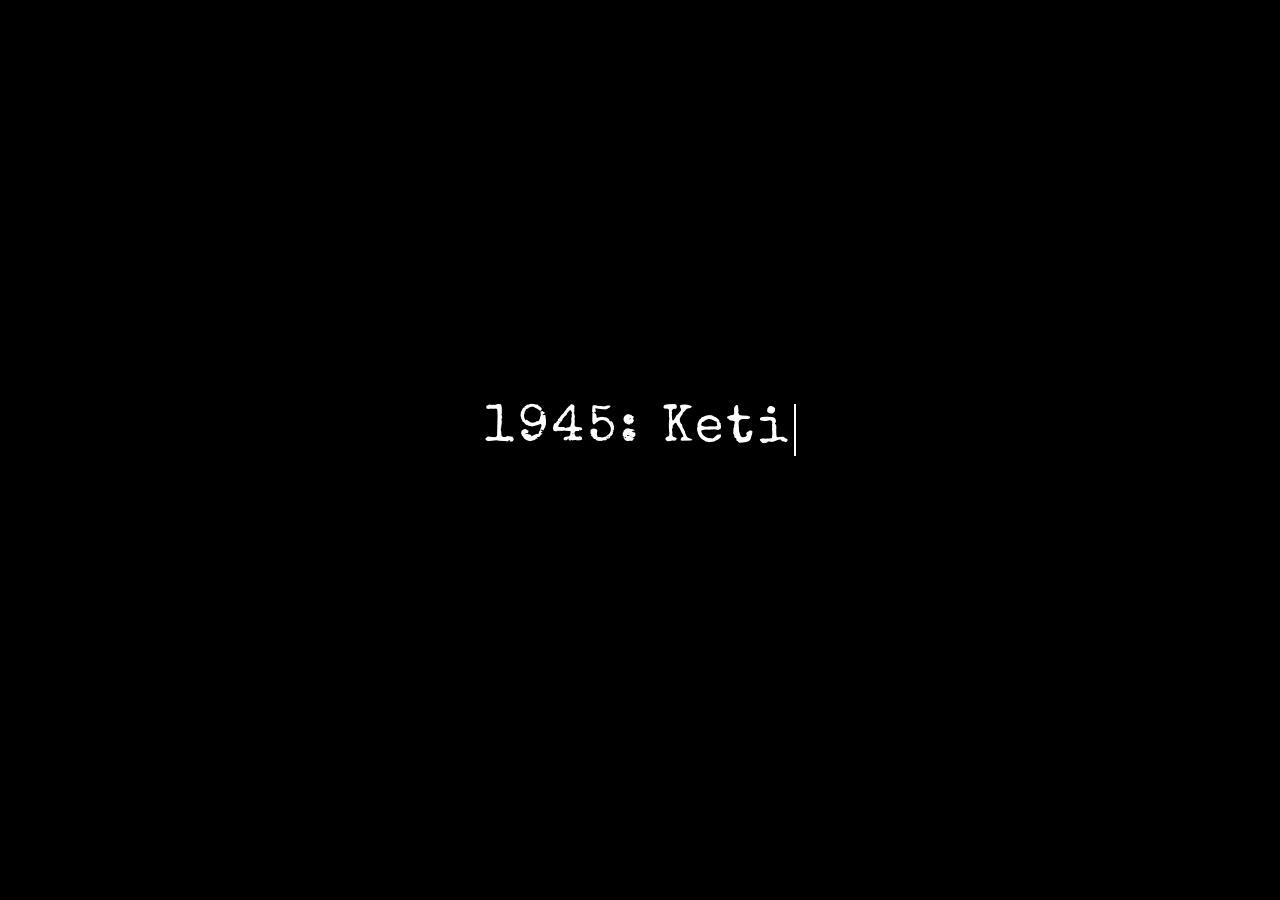
<file: ketikan.html>
<!DOCTYPE html>
<html lang="id">
<head>
    <meta charset="UTF-8" />
    <meta name="viewport" content="width=device-width, initial-scale=1.0, maximum-scale=1.0, user-scalable=no" />
    <title>1945: Ketikan Terakhir — The Final Type</title>
    <link rel="preconnect" href="https://fonts.googleapis.com" />
    <link rel="preconnect" href="https://fonts.gstatic.com" crossorigin />
    <link href="https://fonts.googleapis.com/css2?family=Special+Elite&family=Noto+Serif:ital,wght@0,400;0,600;1,400&family=Inter:ital,wght@0,400;0,500;1,400&display=swap" rel="stylesheet" />
    <style>
        /* ===== root & reset ===== */
        :root {
            --paper: #EAE0C8;
            --paper-dark: #D9CBA6;
            --paper-line: #c9b98d;
            --ink: #2a2118;
            --body-dark: #151109;
            --body-mid: #211a12;
            --body-light: #332821;
            --brass: #a9843f;
            --brass-light: #d3ac66;
            --red: #a32126;
            --red-dark: #711619;
            --cream: #f3ead3;
            --muted: #9c8f74;
            --shadow: rgba(0, 0, 0, .55);
        }
        * {
            box-sizing: border-box;
            -webkit-tap-highlight-color: transparent;
        }
        html,
        body {
            height: 100%;
        }
        body {
            margin: 0;
            min-height: 100vh;
            background: radial-gradient(ellipse at 50% -10%, #3a2c1c 0%, var(--body-dark) 55%), var(--body-dark);
            color: var(--cream);
            font-family: 'Noto Serif', serif;
            overflow-x: hidden;
            cursor: default;
        }
        body.has-follower {
            cursor: none;
        }
        .en {
            font-family: 'Inter', sans-serif;
            font-style: italic;
            font-weight: 400;
            color: var(--muted);
            display: block;
        }

        /* grain overlay */
        .grain {
            position: fixed;
            inset: 0;
            pointer-events: none;
            z-index: 999;
            opacity: .05;
            mix-blend-mode: overlay;
            background-image: url("data:image/svg+xml,%3Csvg xmlns='http://www.w3.org/2000/svg' width='120' height='120'%3E%3Cfilter id='n'%3E%3CfeTurbulence type='fractalNoise' baseFrequency='0.9' numOctaves='2' stitchTiles='stitch'/%3E%3C/filter%3E%3Crect width='100%25' height='100%25' filter='url(%23n)'/%3E%3C/svg%3E");
        }

        /* cursor follower */
        #follower {
            position: fixed;
            top: 0;
            left: 0;
            width: 26px;
            height: 26px;
            border-radius: 50%;
            border: 1.5px solid var(--brass-light);
            transform: translate(-50%, -50%);
            pointer-events: none;
            z-index: 9999;
            transition: width .15s ease, height .15s ease, border-color .15s ease, opacity .2s ease;
            opacity: 0;
        }
        #follower.active {
            opacity: .85;
        }
        #follower.press {
            width: 16px;
            height: 16px;
            border-color: var(--red);
            background: rgba(163, 33, 38, .25);
        }

        /* screens */
        .screen {
            position: fixed;
            inset: 0;
            display: flex;
            align-items: center;
            justify-content: center;
            flex-direction: column;
            padding: 24px;
            opacity: 0;
            pointer-events: none;
            transform: translateY(18px);
            transition: opacity .6s cubic-bezier(.4, 0, .2, 1), transform .6s cubic-bezier(.4, 0, .2, 1);
            z-index: 10;
        }
        .screen.active {
            opacity: 1;
            pointer-events: auto;
            transform: translateY(0);
        }

        /* splash screen khusus */
        #screen-splash {
            z-index: 10000;
            background: #000;
            color: #fff;
            opacity: 1;
            transform: none;
            pointer-events: auto;
            transition: opacity 0.9s ease;
        }
        #screen-splash.fade-out {
            opacity: 0;
            pointer-events: none;
        }
        #screen-splash .splash-inner {
            text-align: center;
            font-family: 'Special Elite', monospace;
            font-size: clamp(26px, 5.5vw, 52px);
            letter-spacing: .08em;
            line-height: 1.3;
        }
        #screen-splash .splash-inner .caret {
            display: inline-block;
            width: 2px;
            height: 1em;
            background: #fff;
            vertical-align: text-bottom;
            animation: blink 1s step-start infinite;
            margin-left: 2px;
        }
        @keyframes blink {
            0%,
            100% {
                opacity: 1;
            }
            50% {
                opacity: 0;
            }
        }
        #screen-splash .splash-sub {
            margin-top: 18px;
            font-family: 'Inter', sans-serif;
            font-size: clamp(11px, 1.4vw, 16px);
            letter-spacing: .2em;
            text-transform: uppercase;
            color: #777;
            opacity: 0;
            transition: opacity .6s ease;
        }
        #screen-splash .splash-sub.show {
            opacity: 1;
        }

        /* shared bits */
        .eyebrow {
            font-family: 'Inter', sans-serif;
            letter-spacing: .22em;
            text-transform: uppercase;
            font-size: 11px;
            color: var(--brass-light);
            margin-bottom: 10px;
            text-align: center;
        }
        h1.display {
            font-family: 'Special Elite', monospace;
            font-weight: 400;
            font-size: clamp(28px, 6vw, 54px);
            letter-spacing: .06em;
            color: var(--cream);
            text-align: center;
            margin: 0 0 8px;
            text-shadow: 0 2px 0 rgba(0, 0, 0, .5);
        }
        .btn {
            font-family: 'Special Elite', monospace;
            background: linear-gradient(180deg, #c0311f 0%, var(--red) 55%, var(--red-dark) 100%);
            color: var(--cream);
            border: none;
            border-radius: 3px;
            padding: 14px 30px;
            font-size: 16px;
            letter-spacing: .05em;
            cursor: pointer;
            box-shadow: 0 4px 0 #4c0f11, 0 8px 14px rgba(0, 0, 0, .4);
            transition: transform .12s ease, box-shadow .12s ease;
        }
        .btn:hover {
            transform: translateY(-2px);
        }
        .btn:active {
            transform: translateY(2px);
            box-shadow: 0 2px 0 #4c0f11, 0 4px 8px rgba(0, 0, 0, .4);
        }
        .btn.ghost {
            background: transparent;
            border: 1.5px solid var(--brass);
            color: var(--brass-light);
            box-shadow: none;
        }
        .btn.ghost:active {
            transform: translateY(1px);
        }
        .btn:disabled {
            opacity: .35;
            cursor: not-allowed;
            transform: none;
        }

        /* ===== TITLE ===== */
        #screen-title .typewriter-art {
            width: min(360px, 70vw);
            margin-bottom: 18px;
            opacity: .95;
            filter: drop-shadow(0 12px 20px rgba(0, 0, 0, .5));
        }
        #screen-title p.lede {
            max-width: 560px;
            text-align: center;
            font-size: 16px;
            line-height: 1.65;
            color: var(--paper);
            margin: 6px 0 4px;
        }
        #screen-title .lede .en {
            font-size: 13px;
            margin-top: 2px;
        }
        .timer-note {
            margin-top: 22px;
            font-family: 'Inter', sans-serif;
            font-size: 12.5px;
            color: var(--muted);
            text-align: center;
            max-width: 480px;
            line-height: 1.6;
        }
        .timer-note .en {
            font-size: 11.5px;
        }

        /* ===== FACTS ===== */
        .fact-card {
            max-width: 640px;
            width: 100%;
            text-align: center;
            position: relative;
            z-index: 1;
        }
        .fact-index {
            font-family: 'Special Elite', monospace;
            color: var(--brass-light);
            font-size: 13px;
            letter-spacing: .15em;
            margin-bottom: 14px;
            position: relative;
            z-index: 2;
        }
        .fact-text {
            position: relative;
            min-height: 180px;
            display: flex;
            flex-direction: column;
            justify-content: center;
            z-index: 1;
            overflow: visible;
        }
        .fact-slide {
            position: absolute;
            inset: 0;
            display: flex;
            flex-direction: column;
            justify-content: center;
            opacity: 0;
            transform: translateY(14px);
            transition: opacity .7s cubic-bezier(.4, 0, .2, 1), transform .7s cubic-bezier(.4, 0, .2, 1);
            pointer-events: none;
            width: 100%;
            padding: 0 20px;
        }
        .fact-slide.show {
            opacity: 1;
            transform: translateY(0);
            pointer-events: auto;
            position: relative;
        }
        .fact-slide p {
            font-size: clamp(16px, 2.6vw, 20px);
            line-height: 1.7;
            color: var(--cream);
            margin: 0 0 10px;
            word-wrap: break-word;
            overflow-wrap: break-word;
        }
        .fact-slide p.en {
            font-size: clamp(13px, 2vw, 15px);
            line-height: 1.6;
        }
        .fact-controls {
            display: flex;
            gap: 14px;
            justify-content: center;
            margin-top: 26px;
            align-items: center;
            position: relative;
            z-index: 2;
        }
        .dots {
            display: flex;
            gap: 8px;
            margin-top: 22px;
            justify-content: center;
            position: relative;
            z-index: 2;
        }
        .dot {
            width: 8px;
            height: 8px;
            border-radius: 50%;
            background: var(--body-light);
            border: 1px solid var(--brass);
        }
        .dot.on {
            background: var(--brass-light);
        }

        /* ===== QUIZ ===== */
        #screen-quiz .quiz-wrap {
            max-width: 640px;
            width: 100%;
            position: relative;
            z-index: 1;
        }
        .quiz-context {
            background: rgba(0, 0, 0, .25);
            border-left: 3px solid var(--brass);
            padding: 14px 18px;
            border-radius: 2px;
            margin-bottom: 20px;
            font-size: 14.5px;
            line-height: 1.6;
            position: relative;
            z-index: 2;
            word-wrap: break-word;
            overflow-wrap: break-word;
        }
        .quiz-context .en {
            font-size: 12.5px;
            margin-top: 4px;
        }
        .quiz-q {
            text-align: center;
            font-family: 'Special Elite', monospace;
            font-size: 17px;
            margin-bottom: 4px;
            color: var(--cream);
            position: relative;
            z-index: 2;
            word-wrap: break-word;
            overflow-wrap: break-word;
        }
        .quiz-q+.en {
            text-align: center;
            font-size: 12.5px;
            margin-bottom: 18px;
            position: relative;
            z-index: 2;
        }
        .quiz-options {
            display: flex;
            flex-direction: column;
            gap: 10px;
            margin-top: 16px;
            position: relative;
            z-index: 2;
        }
        .opt {
            background: var(--paper);
            color: var(--ink);
            border: 2px solid var(--paper-dark);
            border-radius: 4px;
            padding: 13px 16px;
            font-family: 'Special Elite', monospace;
            font-size: 15px;
            cursor: pointer;
            text-align: left;
            transition: transform .12s ease, box-shadow .12s ease, border-color .12s ease;
            word-wrap: break-word;
            overflow-wrap: break-word;
        }
        .opt:hover:not(:disabled) {
            transform: translateX(3px);
            border-color: var(--brass);
        }
        .opt.correct {
            background: #dcead8;
            border-color: #3f7a42;
        }
        .opt.wrong {
            background: #f0d7d3;
            border-color: var(--red);
        }
        .opt:disabled {
            cursor: default;
        }
        .quiz-feedback {
            margin-top: 16px;
            padding: 12px 16px;
            border-radius: 3px;
            font-size: 13.5px;
            line-height: 1.6;
            background: rgba(0, 0, 0, .3);
            border-left: 3px solid var(--brass-light);
            display: none;
            position: relative;
            z-index: 2;
            word-wrap: break-word;
            overflow-wrap: break-word;
        }
        .quiz-feedback.show {
            display: block;
        }
        .quiz-feedback .en {
            font-size: 12px;
            margin-top: 4px;
        }
        .quiz-next {
            display: flex;
            justify-content: center;
            margin-top: 22px;
            position: relative;
            z-index: 2;
        }
        .quiz-progress {
            text-align: center;
            font-family: 'Inter', sans-serif;
            font-size: 11px;
            letter-spacing: .15em;
            color: var(--muted);
            margin-bottom: 6px;
            text-transform: uppercase;
            position: relative;
            z-index: 2;
        }

        /* ===== COUNTDOWN ===== */
        #screen-countdown .count-num {
            font-family: 'Special Elite', monospace;
            font-size: min(30vw, 180px);
            color: var(--red);
            text-shadow: 0 6px 0 rgba(0, 0, 0, .5);
        }
        #screen-countdown p {
            font-family: 'Inter', sans-serif;
            color: var(--muted);
            letter-spacing: .15em;
            text-transform: uppercase;
            font-size: 12px;
        }

        /* ===== TYPING GAME ===== */
        #screen-typing {
            padding: 14px;
        }
        .typing-stage {
            width: 100%;
            max-width: 820px;
            display: flex;
            flex-direction: column;
            align-items: center;
        }
        .hud {
            width: 100%;
            display: flex;
            justify-content: space-between;
            align-items: center;
            margin-bottom: 10px;
            padding: 0 6px;
            flex-wrap: wrap;
            gap: 8px;
        }
        .clock {
            font-family: 'Special Elite', monospace;
            font-size: clamp(22px, 4vw, 32px);
            color: var(--brass-light);
            background: var(--body-mid);
            border: 1px solid var(--brass);
            border-radius: 30px;
            padding: 6px 20px;
            letter-spacing: .05em;
            box-shadow: inset 0 0 12px rgba(0, 0, 0, .6);
        }
        .clock.low {
            color: #fff;
            background: var(--red-dark);
            border-color: var(--red);
            animation: pulse .5s infinite;
        }
        @keyframes pulse {
            0%,
            100% {
                transform: scale(1);
            }
            50% {
                transform: scale(1.05);
            }
        }
        .hud-label {
            font-family: 'Inter', sans-serif;
            font-size: 10.5px;
            color: var(--muted);
            letter-spacing: .1em;
            text-transform: uppercase;
        }
        .hud .en {
            font-size: 9.5px;
        }

        .carriage-wrap {
            width: 100%;
            max-width: 640px;
            background: linear-gradient(180deg, #3a2f22, #241c14);
            border-radius: 6px 6px 0 0;
            padding: 14px 14px 0;
            box-shadow: 0 -6px 14px rgba(0, 0, 0, .4) inset, 0 8px 18px rgba(0, 0, 0, .5);
            position: relative;
            overflow: hidden;
        }
        .roller {
            height: 16px;
            border-radius: 10px;
            margin: 0 -4px 10px;
            background: repeating-linear-gradient(90deg, #14100a 0 4px, #221b12 4px 10px);
            box-shadow: 0 2px 4px rgba(0, 0, 0, .6) inset;
        }
        .paper-window {
            position: relative;
            overflow: hidden;
            height: min(46vh, 300px);
            border-radius: 2px 2px 0 0;
            background: linear-gradient(180deg, rgba(0, 0, 0, .35), transparent 30px);
        }
        .paper {
            position: absolute;
            left: 6%;
            right: 6%;
            top: 0;
            background: var(--paper);
            background-image: repeating-linear-gradient(rgba(0, 0, 0, 0) 0 27px, rgba(0, 0, 0, .03) 27px 28px);
            box-shadow: 0 -10px 30px rgba(0, 0, 0, .45), 0 4px 18px rgba(0, 0, 0, .5);
            border-top: 2px solid var(--paper-dark);
            padding: 20px 22px 40px;
            min-height: 100%;
            transition: transform .25s cubic-bezier(.4, 0, .2, 1);
            font-family: 'Special Elite', monospace;
            color: var(--ink);
            white-space: pre-wrap;
            font-size: clamp(11px, 1.7vw, 15px);
            line-height: 1.85;
            letter-spacing: .02em;
            transform: translateY(0);
            will-change: transform;
        }
        .paper.tear {
            animation: tearOut .5s ease forwards;
        }
        @keyframes tearOut {
            0% {
                transform: translateY(0) rotate(0);
                opacity: 1;
            }
            100% {
                transform: translateY(-60px) rotate(-8deg) translateX(60px);
                opacity: 0;
            }
        }
        .paper.fresh {
            animation: freshIn .4s ease;
        }
        @keyframes freshIn {
            from {
                transform: translateY(30px);
                opacity: 0;
            }
            to {
                transform: translateY(0);
                opacity: 1;
            }
        }
        .ch {
            color: var(--ink);
        }
        .ch-pending {
            color: rgba(42, 33, 24, .28);
        }
        .caret {
            display: inline-block;
            width: 2px;
            height: 1em;
            background: var(--red);
            vertical-align: text-bottom;
            animation: blink 1s step-start infinite;
            margin-left: -1px;
        }

        .stamp {
            position: absolute;
            top: 14%;
            left: 50%;
            transform: translate(-50%, -50%) rotate(-14deg) scale(0);
            font-family: 'Special Elite', monospace;
            font-size: clamp(28px, 6vw, 52px);
            color: var(--red);
            border: 5px solid var(--red);
            border-radius: 8px;
            padding: 6px 22px;
            opacity: 0;
            letter-spacing: .08em;
            pointer-events: none;
            z-index: 20;
        }
        .stamp.show {
            animation: stampDown .5s cubic-bezier(.2, 1.4, .4, 1) forwards;
        }
        @keyframes stampDown {
            0% {
                transform: translate(-50%, -50%) rotate(-14deg) scale(2.6);
                opacity: 0;
            }
            60% {
                opacity: .9;
            }
            100% {
                transform: translate(-50%, -50%) rotate(-10deg) scale(1);
                opacity: .9;
            }
        }

        .mistake-toast {
            position: absolute;
            bottom: 8px;
            left: 50%;
            transform: translateX(-50%);
            background: var(--red-dark);
            color: #fff;
            font-family: 'Inter', sans-serif;
            font-size: 11.5px;
            padding: 6px 14px;
            border-radius: 20px;
            opacity: 0;
            transition: opacity .3s ease;
            white-space: nowrap;
            z-index: 15;
        }
        .mistake-toast.show {
            opacity: 1;
        }

        /* keyboard */
        .kbd {
            width: 100%;
            max-width: 760px;
            margin-top: 16px;
            background: linear-gradient(180deg, #241c14, #171009);
            border-radius: 10px;
            padding: 14px 10px 18px;
            box-shadow: 0 14px 26px rgba(0, 0, 0, .55), inset 0 1px 0 rgba(255, 255, 255, .05);
        }
        .kbd-row {
            display: flex;
            justify-content: center;
            gap: 5px;
            margin-bottom: 6px;
            flex-wrap: nowrap;
        }
        .key {
            font-family: 'Special Elite', monospace;
            background: radial-gradient(circle at 35% 30%, #3c3226, #17120c 78%);
            color: var(--brass-light);
            border: 1px solid #4a3c26;
            border-radius: 50%;
            width: clamp(24px, 7.6vw, 42px);
            height: clamp(24px, 7.6vw, 42px);
            font-size: clamp(10px, 2.6vw, 15px);
            display: flex;
            align-items: center;
            justify-content: center;
            cursor: pointer;
            user-select: none;
            box-shadow: 0 3px 0 #0a0704, 0 5px 8px rgba(0, 0, 0, .5);
            transition: transform .06s ease, box-shadow .06s ease;
            flex: 0 0 auto;
        }
        .key:active,
        .key.hit {
            transform: translateY(3px);
            box-shadow: 0 0 0 #0a0704, 0 2px 4px rgba(0, 0, 0, .5);
            background: radial-gradient(circle at 35% 30%, #55442c, #221a10 78%);
        }
        .key.wide {
            width: auto;
            border-radius: 22px;
            padding: 0 22px;
        }
        .key.space {
            width: min(46vw, 280px);
            border-radius: 22px;
        }
        .key.enter {
            background: radial-gradient(circle at 35% 30%, #5a2224, #2a1112 78%);
            color: #f0d9d5;
        }

        /* ===== GAME OVER / WIN ===== */
        #screen-over .over-art,
        #screen-win .win-art {
            font-size: 60px;
            margin-bottom: 10px;
        }
        #screen-over h1,
        #screen-win h1 {
            margin-bottom: 14px;
        }
        .result-copy {
            max-width: 520px;
            text-align: center;
            font-size: 15px;
            line-height: 1.7;
            color: var(--paper);
            margin-bottom: 26px;
        }
        .result-copy .en {
            font-size: 13px;
            margin-top: 3px;
        }
        .result-actions {
            display: flex;
            gap: 14px;
        }
        .crack {
            position: fixed;
            inset: 0;
            background: #000;
            opacity: 0;
            pointer-events: none;
            z-index: 500;
        }
        .crack.flash {
            animation: flash .5s ease;
        }
        @keyframes flash {
            0% {
                opacity: 0;
            }
            15% {
                opacity: .85;
            }
            100% {
                opacity: 0;
            }
        }

        .confetti {
            position: fixed;
            top: -20px;
            width: 8px;
            height: 14px;
            z-index: 600;
            opacity: .9;
            pointer-events: none;
        }

        @media (max-width: 520px) {
            .kbd-row {
                gap: 3px;
            }
            .key {
                width: clamp(20px, 7.4vw, 30px);
                height: clamp(20px, 7.4vw, 30px);
                font-size: 10px;
            }
            .key.space {
                width: 44vw;
            }
        }
    </style>
</head>
<body>
    <div class="grain"></div>
    <div id="follower"></div>
    <div class="crack" id="crack"></div>

    <!-- ============ SPLASH (animasi masuk) ============ -->
    <section class="screen active" id="screen-splash">
        <div class="splash-inner">
            <span id="splash-text"></span><span class="caret"></span>
        </div>
        <div class="splash-sub" id="splash-sub">Mengetik sejarah · Typing history</div>
    </section>

    <!-- ============ TITLE ============ -->
    <section class="screen" id="screen-title">
        <div class="eyebrow">17 Agustus 1945 · Menjelang Proklamasi</div>
        <svg class="typewriter-art" viewBox="0 0 200 130" xmlns="http://www.w3.org/2000/svg">
            <rect x="20" y="20" width="160" height="14" rx="3" fill="#c9b98d"/>
            <rect x="10" y="55" width="180" height="55" rx="8" fill="#241c14" stroke="#a9843f" stroke-width="1.5"/>
            <rect x="10" y="102" width="180" height="14" rx="4" fill="#17120c"/>
            <circle cx="30" cy="82" r="8" fill="#a32126"/>
            <circle cx="170" cy="82" r="8" fill="#a32126"/>
            <g fill="#d3ac66">
                <circle cx="55" cy="90" r="5"/><circle cx="68" cy="90" r="5"/><circle cx="81" cy="90" r="5"/>
                <circle cx="94" cy="90" r="5"/><circle cx="107" cy="90" r="5"/><circle cx="120" cy="90" r="5"/>
                <circle cx="133" cy="90" r="5"/><circle cx="146" cy="90" r="5"/>
            </g>
        </svg>
        <h1 class="display">1945: Ketikan Terakhir<span class="en" style="font-size:15px;margin-top:2px;">The Final Type</span></h1>
        <p class="lede">Pinjam mesin tik. Kejar waktu. Ketik naskah yang akan mengubah sejarah.
            <span class="en">Borrow a typewriter. Race the clock. Type the text that will change history.</span>
        </p>
        <button class="btn" id="btn-start" style="margin-top:22px;">MULAI · START</button>
        <p class="timer-note">Kamu akan diberi 1 menit 30 detik — merepresentasikan sekitar 1 jam 30 menit persiapan naskah proklamasi sebelum dibacakan di depan umum.
            <span class="en">You'll get 1 minute 30 seconds — representing roughly 1.5 hours of preparing the proclamation text before it was read aloud in public.</span>
        </p>
    </section>

    <!-- ============ FACTS ============ -->
    <section class="screen" id="screen-facts">
        <div class="fact-card">
            <div class="fact-index" id="fact-index">FAKTA 1 / 4</div>
            <div class="fact-text" id="fact-text"></div>
            <div class="dots" id="fact-dots"></div>
            <div class="fact-controls">
                <button class="btn ghost" id="btn-fact-skip">LEWATI · SKIP</button>
                <button class="btn" id="btn-fact-next">LANJUT · NEXT</button>
            </div>
        </div>
    </section>

    <!-- ============ QUIZ ============ -->
    <section class="screen" id="screen-quiz">
        <div class="quiz-wrap">
            <div class="quiz-progress" id="quiz-progress">PERTANYAAN 1 / 2 · QUESTION 1 / 2</div>
            <div class="quiz-context" id="quiz-context"></div>
            <div class="quiz-q" id="quiz-q"></div>
            <div class="en" id="quiz-q-en" style="text-align:center;font-size:12.5px;margin-bottom:14px;"></div>
            <div class="quiz-options" id="quiz-options"></div>
            <div class="quiz-feedback" id="quiz-feedback"></div>
            <div class="quiz-next">
                <button class="btn" id="btn-quiz-next" disabled>LANJUT · NEXT</button>
            </div>
        </div>
    </section>

    <!-- ============ COUNTDOWN ============ -->
    <section class="screen" id="screen-countdown">
        <div class="count-num" id="count-num">3</div>
        <p>Bersiap mengetik · Get ready to type</p>
    </section>

    <!-- ============ TYPING GAME ============ -->
    <section class="screen" id="screen-typing">
        <div class="typing-stage">
            <div class="hud">
                <div>
                    <div class="hud-label">Kertas ke- · Paper no.</div>
                    <div style="font-family:'Special Elite',monospace;font-size:20px;" id="paper-count">1</div>
                </div>
                <div class="clock" id="clock">01:30</div>
                <div style="text-align:right;">
                    <div class="hud-label">Karakter · Characters</div>
                    <div style="font-family:'Special Elite',monospace;font-size:20px;" id="char-count">0 / 0</div>
                </div>
            </div>
            <div class="carriage-wrap">
                <div class="roller"></div>
                <div class="paper-window">
                    <div class="paper" id="paper">
                        <div class="stamp" id="stamp">MERDEKA</div>
                        <span id="paper-content"></span>
                    </div>
                    <div class="mistake-toast" id="mistake-toast"></div>
                </div>
            </div>
            <div class="kbd" id="kbd"></div>
            <p class="timer-note" style="margin-top:12px;max-width:640px;">
                Laptop/PC: ketik langsung dari keyboard · HP: pakai tombol di layar
                <span class="en">Laptop/PC: type on your keyboard · Mobile: use on-screen keys</span>
            </p>
        </div>
    </section>

    <!-- ============ GAME OVER ============ -->
    <section class="screen" id="screen-over">
        <div class="over-art">⏱</div>
        <h1 class="display">Waktu Habis<span class="en" style="font-size:15px;">Time's Up</span></h1>
        <p class="result-copy">Ketukan terakhir belum sempat selesai. Sayuti Melik sendiri mengetik di bawah tekanan waktu yang nyata sebelum upacara dimulai — coba lagi dan rasakan ketegangannya.
            <span class="en">The final keystrokes weren't finished in time. Sayuti Melik himself typed under real time pressure before the ceremony began — try again and feel the tension.</span>
        </p>
        <div class="result-actions">
            <button class="btn" id="btn-retry-over">COBA LAGI · RETRY</button>
            <button class="btn ghost" id="btn-menu-over">MENU</button>
        </div>
    </section>

    <!-- ============ WIN ============ -->
    <section class="screen" id="screen-win">
        <div class="win-art">🇮🇩</div>
        <h1 class="display">Naskah Selesai<span class="en" style="font-size:15px;">The Text Is Done</span></h1>
        <p class="result-copy" id="win-copy"></p>
        <div class="result-actions">
            <button class="btn" id="btn-retry-win">KETIK LAGI · TYPE AGAIN</button>
            <button class="btn ghost" id="btn-menu-win">DASHBOARD</button>
        </div>
    </section>

    <script>
        (function() {
            "use strict";

            /* ---------- cursor follower ---------- */
            var follower = document.getElementById('follower');
            var canFollow = window.matchMedia('(pointer: fine)').matches && window.matchMedia('(hover: hover)')
            .matches;
            if (canFollow) {
                document.body.classList.add('has-follower');
                var fx = 0,
                    fy = 0,
                    tx = 0,
                    ty = 0;
                window.addEventListener('mousemove', function(e) {
                    tx = e.clientX;
                    ty = e.clientY;
                    follower.classList.add('active');
                });
                document.addEventListener('mousedown', function() { follower.classList.add('press'); });
                document.addEventListener('mouseup', function() { follower.classList.remove('press'); });
                (function loop() {
                    fx += (tx - fx) * 0.18;
                    fy += (ty - fy) * 0.18;
                    follower.style.transform = 'translate(' + fx + 'px,' + fy + 'px) translate(-50%,-50%)';
                    requestAnimationFrame(loop);
                })();
            } else {
                follower.style.display = 'none';
            }

            /* ---------- audio ---------- */
            var ACtx = window.AudioContext || window.webkitAudioContext;
            var actx = null;

            function audio() {
                if (!actx) actx = new ACtx();
                if (actx.state === 'suspended') actx.resume();
                return actx;
            }

            function noiseBuffer(ctx, dur) {
                var n = ctx.sampleRate * dur;
                var buf = ctx.createBuffer(1, n, ctx.sampleRate);
                var d = buf.getChannelData(0);
                for (var i = 0; i < n; i++) { d[i] = (Math.random() * 2 - 1); }
                return buf;
            }

            function playClack() {
                try {
                    var ctx = audio();
                    var t = ctx.currentTime;
                    var src = ctx.createBufferSource();
                    src.buffer = noiseBuffer(ctx, 0.045);
                    var bp = ctx.createBiquadFilter();
                    bp.type = 'bandpass';
                    bp.frequency.value = 2600 + Math.random() * 800;
                    bp.Q.value = 1.1;
                    var g = ctx.createGain();
                    g.gain.setValueAtTime(0.5, t);
                    g.gain.exponentialRampToValueAtTime(0.001, t + 0.05);
                    src.connect(bp);
                    bp.connect(g);
                    g.connect(ctx.destination);
                    src.start(t);
                    src.stop(t + 0.05);
                    var osc = ctx.createOscillator();
                    osc.type = 'square';
                    osc.frequency.value = 140;
                    var g2 = ctx.createGain();
                    g2.gain.setValueAtTime(0.12, t);
                    g2.gain.exponentialRampToValueAtTime(0.001, t + 0.04);
                    osc.connect(g2);
                    g2.connect(ctx.destination);
                    osc.start(t);
                    osc.stop(t + 0.04);
                } catch (e) {}
            }

            function playBell() {
                try {
                    var ctx = audio();
                    var t = ctx.currentTime;
                    var osc = ctx.createOscillator();
                    osc.type = 'sine';
                    osc.frequency.setValueAtTime(1600, t);
                    osc.frequency.exponentialRampToValueAtTime(1200, t + 0.35);
                    var g = ctx.createGain();
                    g.gain.setValueAtTime(0.25, t);
                    g.gain.exponentialRampToValueAtTime(0.001, t + 0.5);
                    osc.connect(g);
                    g.connect(ctx.destination);
                    osc.start(t);
                    osc.stop(t + 0.5);
                } catch (e) {}
            }

            function playTear() {
                try {
                    var ctx = audio();
                    var t = ctx.currentTime;
                    var src = ctx.createBufferSource();
                    src.buffer = noiseBuffer(ctx, 0.4);
                    var lp = ctx.createBiquadFilter();
                    lp.type = 'lowpass';
                    lp.frequency.setValueAtTime(3500, t);
                    lp.frequency.exponentialRampToValueAtTime(300, t + 0.4);
                    var g = ctx.createGain();
                    g.gain.setValueAtTime(0.35, t);
                    g.gain.exponentialRampToValueAtTime(0.001, t + 0.4);
                    src.connect(lp);
                    lp.connect(g);
                    g.connect(ctx.destination);
                    src.start(t);
                    src.stop(t + 0.4);
                } catch (e) {}
            }

            function playFanfare() {
                try {
                    var ctx = audio();
                    var t = ctx.currentTime;
                    var notes = [523.25, 659.25, 783.99, 1046.5];
                    notes.forEach(function(f, i) {
                        var osc = ctx.createOscillator();
                        osc.type = 'triangle';
                        osc.frequency.value = f;
                        var g = ctx.createGain();
                        var start = t + i * 0.13;
                        g.gain.setValueAtTime(0.0001, start);
                        g.gain.exponentialRampToValueAtTime(0.22, start + 0.03);
                        g.gain.exponentialRampToValueAtTime(0.001, start + 0.45);
                        osc.connect(g);
                        g.connect(ctx.destination);
                        osc.start(start);
                        osc.stop(start + 0.45);
                    });
                } catch (e) {}
            }

            function playBuzzer() {
                try {
                    var ctx = audio();
                    var t = ctx.currentTime;
                    var osc = ctx.createOscillator();
                    osc.type = 'sawtooth';
                    osc.frequency.setValueAtTime(220, t);
                    osc.frequency.exponentialRampToValueAtTime(70, t + 0.9);
                    var g = ctx.createGain();
                    g.gain.setValueAtTime(0.25, t);
                    g.gain.exponentialRampToValueAtTime(0.001, t + 0.9);
                    osc.connect(g);
                    g.connect(ctx.destination);
                    osc.start(t);
                    osc.stop(t + 0.9);
                } catch (e) {}
            }

            /* ---------- screen manager ---------- */
            var screens = {};
            ['title', 'facts', 'quiz', 'countdown', 'typing', 'over', 'win'].forEach(function(id) {
                screens[id] = document.getElementById('screen-' + id);
            });

            function show(id) {
                Object.keys(screens).forEach(function(k) {
                    screens[k].classList.toggle('active', k === id);
                });
            }

            /* ---------- SPLASH ANIMATION (masuk pertama) ---------- */
            var splashText = "1945: Ketikan Terakhir";
            var splashEl = document.getElementById('splash-text');
            var splashIdx = 0;
            var splashDone = false;

            function runSplash() {
                var sub = document.getElementById('splash-sub');
                var iv = setInterval(function() {
                    if (splashIdx < splashText.length) {
                        splashEl.textContent += splashText[splashIdx];
                        playClack();
                        splashIdx++;
                    } else {
                        clearInterval(iv);
                        sub.classList.add('show');
                        // tunggu sebentar lalu transisi ke title
                        setTimeout(function() {
                            var splash = document.getElementById('screen-splash');
                            splash.classList.add('fade-out');
                            setTimeout(function() {
                                splash.style.display = 'none';
                                show('title');
                                splashDone = true;
                            }, 900);
                        }, 700);
                    }
                }, 140);
            }

            // jalankan splash segera
            runSplash();

            /* ---------- FACTS ---------- */
            var FACTS = [{
                id: "Menjelang dini hari 17 Agustus 1945, naskah proklamasi yang ditulis tangan oleh Bung Karno harus segera diketik ulang agar bisa dibacakan dan disebarluaskan ke seluruh negeri.",
                en: "Just before dawn on August 17, 1945, Bung Karno's handwritten proclamation draft had to be retyped so it could be read aloud and distributed across the country."
            }, {
                id: "Mesin tik yang dipakai bukan milik pribadi atau kantor berita. Sayuti Melik meminjamnya dari Kolonel Kandeler, seorang perwira Angkatan Laut Jerman (Kriegsmarine) yang berkantor tak jauh dari lokasi perumusan naskah.",
                en: "The typewriter used wasn't personal property or a news office's. Sayuti Melik borrowed it from Colonel Kandeler, a German Navy (Kriegsmarine) officer stationed not far from where the text was drafted."
            }, {
                id: "Sambil mengetik ulang tulisan tangan Bung Karno, Sayuti Melik menghaluskan beberapa hal — ejaan, sapaan, dan cara penulisan tanggal — agar naskah terdengar lebih tegas sebagai pernyataan resmi sebuah bangsa.",
                en: "While retyping Bung Karno's handwriting, Sayuti Melik smoothed out a few things — spelling, wording, and how the date was written — so the text read more firmly as a nation's official declaration."
            }, {
                id: "'Tempoh' diubah menjadi 'tempo'. Frasa 'wakil-wakil bangsa Indonesia' diubah menjadi 'Atas nama bangsa Indonesia'. Dan tanggal ditulis 'Djakarta, hari 17 boelan 8 tahoen '05' — merujuk pada tahun Jepang 2605.",
                en: "'Tempoh' became 'tempo'. The phrase 'wakil-wakil bangsa Indonesia' (representatives of the Indonesian people) became 'Atas nama bangsa Indonesia' (on behalf of the Indonesian people). And the date was written 'Djakarta, hari 17 boelan 8 tahoen '05' — referencing the Japanese year 2605."
            }];
            var factIdx = 0;

            function renderFacts() {
                var wrap = document.getElementById('fact-text');
                wrap.innerHTML = '';
                FACTS.forEach(function(f, i) {
                    var div = document.createElement('div');
                    div.className = 'fact-slide' + (i === factIdx ? ' show' : '');
                    div.innerHTML = '<p>' + f.id + '</p><p class="en">' + f.en + '</p>';
                    wrap.appendChild(div);
                });
                document.getElementById('fact-index').textContent = 'FAKTA ' + (factIdx + 1) + ' / ' + FACTS.length;
                var dots = document.getElementById('fact-dots');
                dots.innerHTML = '';
                FACTS.forEach(function(_, i) {
                    var d = document.createElement('div');
                    d.className = 'dot' + (i === factIdx ? ' on' : '');
                    dots.appendChild(d);
                });
                document.getElementById('btn-fact-next').textContent = (factIdx === FACTS.length - 1) ? 'MULAI KUIS · START QUIZ' :
                    'LANJUT · NEXT';
            }
            document.getElementById('btn-fact-next').addEventListener('click', function() {
                if (factIdx < FACTS.length - 1) { factIdx++;
                    renderFacts(); } else { startQuiz(); }
            });
            document.getElementById('btn-fact-skip').addEventListener('click', startQuiz);

            /* ---------- QUIZ ---------- */
            var QUIZ = [{
                context: {
                    id: "Tulisan tangan asli Bung Karno memakai kata ini untuk menjelaskan seberapa cepat kekuasaan harus dipindahkan.",
                    en: "Bung Karno's original handwriting used this word to describe how quickly power had to be transferred."
                },
                q: { id: "Kata manakah yang benar dalam Bahasa Indonesia baku, dan akhirnya diketik oleh Sayuti Melik?",
                    en: "Which word is correct standard Indonesian, and is what Sayuti Melik ultimately typed?" },
                options: [
                    { text: "tempo", correct: true },
                    { text: "tempoh", correct: false },
                    { text: "waktoe", correct: false }
                ],
                feedback: {
                    id: "Kata yang benar adalah 'tempo'. 'Tempoh' bukan ejaan baku Bahasa Indonesia, sehingga Sayuti Melik meluruskannya saat mengetik.",
                    en: "The correct word is 'tempo'. 'Tempoh' is not standard Indonesian spelling, so Sayuti Melik corrected it while typing."
                }
            }, {
                context: {
                    id: "Bagian penutup naskah tulisan tangan menyebut siapa yang menyatakan kemerdekaan ini.",
                    en: "The closing line of the handwritten draft named who was declaring this independence."
                },
                q: { id: "Frasa apa yang akhirnya dipakai Sayuti Melik untuk menggantikan 'wakil-wakil bangsa Indonesia'?",
                    en: "What phrase did Sayuti Melik ultimately use to replace 'wakil-wakil bangsa Indonesia' (representatives of the Indonesian people)?" },
                options: [
                    { text: "Atas nama bangsa Indonesia", correct: true },
                    { text: "Wakil-wakil bangsa Indonesia", correct: false },
                    { text: "Perwakilan rakyat Indonesia", correct: false }
                ],
                feedback: {
                    id: "Frasa yang benar adalah 'Atas nama bangsa Indonesia'. Perubahan ini membuat naskah terdengar mewakili seluruh bangsa secara langsung, bukan sekadar 'wakil-wakil'.",
                    en: "The correct phrase is 'Atas nama bangsa Indonesia' (on behalf of the Indonesian people). This change made the text speak directly for the whole nation, rather than just its 'representatives'."
                }
            }];
            var quizIdx = 0;
            var quizAnswered = false;

            function startQuiz() { quizIdx = 0;
                show('quiz');
                renderQuiz(); }

            function renderQuiz() {
                quizAnswered = false;
                var item = QUIZ[quizIdx];
                document.getElementById('quiz-progress').textContent = 'PERTANYAAN ' + (quizIdx + 1) + ' / ' + QUIZ.length +
                    ' · QUESTION ' + (quizIdx + 1) + ' / ' + QUIZ.length;
                document.getElementById('quiz-context').innerHTML = item.context.id + '<span class="en">' + item.context
                    .en + '</span>';
                document.getElementById('quiz-q').textContent = item.q.id;
                document.getElementById('quiz-q-en').textContent = item.q.en;
                var optWrap = document.getElementById('quiz-options');
                optWrap.innerHTML = '';
                item.options.forEach(function(opt) {
                    var b = document.createElement('button');
                    b.className = 'opt';
                    b.textContent = opt.text;
                    b.addEventListener('click', function() { handleQuizAnswer(opt, b); });
                    optWrap.appendChild(b);
                });
                var fb = document.getElementById('quiz-feedback');
                fb.classList.remove('show');
                fb.innerHTML = '';
                document.getElementById('btn-quiz-next').disabled = true;
                document.getElementById('btn-quiz-next').textContent = (quizIdx === QUIZ.length - 1) ?
                    'MULAI MENGETIK · START TYPING' : 'LANJUT · NEXT';
            }

            function handleQuizAnswer(opt, btnEl) {
                if (quizAnswered) return;
                quizAnswered = true;
                var item = QUIZ[quizIdx];
                var buttons = document.querySelectorAll('#quiz-options .opt');
                buttons.forEach(function(b) { b.disabled = true; });
                if (opt.correct) {
                    btnEl.classList.add('correct');
                    playClack();
                } else {
                    btnEl.classList.add('wrong');
                    buttons.forEach(function(b, i) { if (item.options[i].correct) b.classList.add('correct'); });
                    playTear();
                }
                var fb = document.getElementById('quiz-feedback');
                fb.innerHTML = item.feedback.id + '<span class="en">' + item.feedback.en + '</span>';
                fb.classList.add('show');
                document.getElementById('btn-quiz-next').disabled = false;
            }
            document.getElementById('btn-quiz-next').addEventListener('click', function() {
                if (quizIdx < QUIZ.length - 1) { quizIdx++;
                    renderQuiz(); } else { runCountdown(); }
            });

            /* ---------- COUNTDOWN ---------- */
            function runCountdown() {
                show('countdown');
                var n = 3;
                var el = document.getElementById('count-num');
                el.textContent = n;
                playClack();
                var iv = setInterval(function() {
                    n--;
                    if (n <= 0) {
                        clearInterval(iv);
                        startTyping();
                        return;
                    }
                    el.textContent = n;
                    el.style.animation = 'none';
                    void el.offsetWidth;
                    el.style.animation = '';
                    playClack();
                }, 700);
            }

            /* ---------- TYPING GAME ---------- */
            var TARGET =
                "PROKLAMASI\n\n" +
                "Kami bangsa Indonesia dengan ini menjatakan kemerdekaan Indonesia.\n" +
                "Hal-hal jang mengenai pemindahan kekoeasaan d.l.l., diselenggarakan dengan tjara saksama dan dalam tempo jang sesingkat-singkatnya.\n\n" +
                "                    Djakarta, hari 17 boelan 8 tahoen '05\n" +
                "                    Atas nama bangsa Indonesia.\n\n" +
                "                    Soekarno/Hatta.";

            var typed = 0;
            var timeLeft = 90;
            var timerIv = null;
            var paperCount = 1;
            var gameActive = false;

            var KEY_ROWS = [
                ["1", "2", "3", "4", "5", "6", "7", "8", "9", "0", "-"],
                ["Q", "W", "E", "R", "T", "Y", "U", "I", "O", "P"],
                ["A", "S", "D", "F", "G", "H", "J", "K", "L"],
                ["Z", "X", "C", "V", "B", "N", "M", ",", ".", "/", "'"]
            ];

            function buildKeyboard() {
                var kbd = document.getElementById('kbd');
                kbd.innerHTML = '';
                KEY_ROWS.forEach(function(row) {
                    var r = document.createElement('div');
                    r.className = 'kbd-row';
                    row.forEach(function(k) {
                        var b = document.createElement('div');
                        b.className = 'key';
                        b.textContent = k;
                        b.addEventListener('click', function() { pressKey(k);
                            flashKey(b); });
                        r.appendChild(b);
                    });
                    kbd.appendChild(r);
                });
                var lastRow = document.createElement('div');
                lastRow.className = 'kbd-row';
                var space = document.createElement('div');
                space.className = 'key space';
                space.textContent = 'SPASI · SPACE';
                space.addEventListener('click', function() { pressKey(' ');
                    flashKey(space); });
                var enter = document.createElement('div');
                enter.className = 'key wide enter';
                enter.textContent = 'ENTER \u21B5';
                enter.addEventListener('click', function() { pressKey('\n');
                    flashKey(enter); });
                lastRow.appendChild(space);
                lastRow.appendChild(enter);
                kbd.appendChild(lastRow);
            }

            function flashKey(el) {
                el.classList.add('hit');
                setTimeout(function() { el.classList.remove('hit'); }, 90);
            }

            /* ---------- PAPER POSITION (gulungan kertas) ---------- */
            var paperEl = document.getElementById('paper');
            var paperContent = document.getElementById('paper-content');

            function getLineHeight() {
                var style = window.getComputedStyle(paperEl);
                var lh = parseFloat(style.lineHeight);
                if (isNaN(lh) || lh <= 0) lh = 28;
                return lh;
            }

            function getCharsPerLine() {
                var style = window.getComputedStyle(paperEl);
                var fs = parseFloat(style.fontSize);
                if (isNaN(fs) || fs <= 0) fs = 14;
                var pw = paperEl.clientWidth - 44;
                if (pw <= 0) pw = 400;
                var cw = fs * 0.58;
                return Math.max(15, Math.floor(pw / cw));
            }

            function countLines(text) {
                var parts = text.split('\n');
                var total = 0;
                var cpl = getCharsPerLine();
                for (var i = 0; i < parts.length; i++) {
                    var len = parts[i].length;
                    if (len === 0) {
                        total += 1;
                    } else {
                        total += Math.ceil(len / cpl);
                    }
                }
                return total;
            }

            function updatePaperPosition() {
                if (!paperEl) return;
                // jika sedang animasi tear/fresh, jangan ganggu
                if (paperEl.classList.contains('tear') || paperEl.classList.contains('fresh')) return;
                var textSoFar = TARGET.substring(0, typed);
                var lines = countLines(textSoFar);
                var lh = getLineHeight();
                // offset: baris yang sudah diketik (kecuali baris terakhir) naik ke atas
                var offset = Math.max(0, (lines - 1) * lh * 0.92);
                paperEl.style.transform = 'translateY(-' + offset + 'px)';
            }

            /* ---------- RENDER PAPER ---------- */
            function renderPaper() {
                var html = '';
                for (var i = 0; i < TARGET.length; i++) {
                    var c = TARGET[i];
                    var display = c === '\n' ? '\n' : (c === ' ' ? ' ' : c);
                    if (i < typed) {
                        html += '<span class="ch">' + escapeHtml(display) + '</span>';
                    } else if (i === typed) {
                        html += '<span class="caret"></span><span class="ch-pending">' + escapeHtml(display) +
                        '</span>';
                    } else {
                        html += '<span class="ch-pending">' + escapeHtml(display) + '</span>';
                    }
                }
                paperContent.innerHTML = html;
                document.getElementById('char-count').textContent = typed + ' / ' + TARGET.length;
                updatePaperPosition();
            }

            function escapeHtml(s) {
                return s.replace(/&/g, '&amp;').replace(/</g, '&lt;').replace(/>/g, '&gt;');
            }

            /* ---------- KEY PRESS ---------- */
            function pressKey(k) {
                if (!gameActive) return;
                var expected = TARGET[typed];
                var match = false;
                if (expected === '\n') { match = (k === '\n'); } else if (expected === ' ') { match = (k === ' '); } else if (
                    /[a-zA-Z]/.test(expected)) { match = k.toLowerCase() === expected.toLowerCase(); } else { match = k ===
                        expected; }

                if (match) {
                    typed++;
                    renderPaper();
                    if (expected === '\n') { playBell(); } else { playClack(); }
                    if (typed >= TARGET.length) { winGame(); }
                } else {
                    mistake();
                }
            }


            /* ---------- PHYSICAL KEYBOARD (laptop/PC) ---------- */
            function flashKeyByChar(ch) {
                var keys = document.querySelectorAll('#kbd .key');
                var target = null;
                if (ch === ' ') {
                    target = document.querySelector('#kbd .key.space');
                } else if (ch === '\n') {
                    target = document.querySelector('#kbd .key.enter');
                } else {
                    var up = String(ch).toUpperCase();
                    keys.forEach(function(k) {
                        if (k.textContent.trim().toUpperCase() === up) target = k;
                    });
                }
                if (target) flashKey(target);
            }

            document.addEventListener('keydown', function(e) {
                if (!gameActive) return;
                // ignore when modifier combos (except shift for symbols handled as key)
                if (e.ctrlKey || e.altKey || e.metaKey) return;

                var k = null;
                if (e.key === 'Enter') {
                    k = '\n';
                } else if (e.key === ' ') {
                    k = ' ';
                } else if (e.key.length === 1) {
                    // letters, digits, punctuation as typed
                    k = e.key;
                } else {
                    return; // ignore Tab, Escape, arrows, etc.
                }

                e.preventDefault();
                flashKeyByChar(k === '\n' ? '\n' : k);
                pressKey(k);
            });

            /* ---------- MISTAKE (ganti kertas) ---------- */
            function mistake() {
                playTear();
                var toast = document.getElementById('mistake-toast');
                toast.textContent = 'Salah ketik — kertas baru · Mistyped — new paper';
                toast.classList.add('show');
                paperEl.classList.add('tear');
                setTimeout(function() {
                    typed = 0;
                    paperCount++;
                    document.getElementById('paper-count').textContent = paperCount;
                    renderPaper();
                    paperEl.classList.remove('tear');
                    paperEl.classList.add('fresh');
                    toast.classList.remove('show');
                    setTimeout(function() {
                        paperEl.classList.remove('fresh');
                        updatePaperPosition();
                    }, 420);
                }, 480);
            }

            /* ---------- START TYPING ---------- */
            function startTyping() {
                show('typing');
                buildKeyboard();
                typed = 0;
                timeLeft = 90;
                paperCount = 1;
                document.getElementById('paper-count').textContent = paperCount;
                document.getElementById('stamp').classList.remove('show');
                updateClock();
                renderPaper();
                gameActive = true;
                clearInterval(timerIv);
                timerIv = setInterval(function() {
                    timeLeft--;
                    updateClock();
                    if (timeLeft <= 0) {
                        clearInterval(timerIv);
                        gameActive = false;
                        loseGame();
                    }
                }, 1000);
            }

            function updateClock() {
                var m = Math.floor(Math.max(timeLeft, 0) / 60);
                var s = Math.max(timeLeft, 0) % 60;
                var el = document.getElementById('clock');
                el.textContent = (m < 10 ? '0' : '') + m + ':' + (s < 10 ? '0' : '') + s;
                el.classList.toggle('low', timeLeft <= 15);
            }

            /* ---------- LOSE ---------- */
            function loseGame() {
                var crack = document.getElementById('crack');
                crack.classList.add('flash');
                playBuzzer();
                setTimeout(function() {
                    crack.classList.remove('flash');
                    show('over');
                }, 450);
            }

            /* ---------- WIN ---------- */
            function winGame() {
                gameActive = false;
                clearInterval(timerIv);
                try {
                  var key = 'perjuangan_v2_progress';
                  var p = JSON.parse(localStorage.getItem(key) || '{"completed":[]}');
                  if (p.completed.indexOf('proklamasi') === -1) p.completed.push('proklamasi');
                  localStorage.setItem(key, JSON.stringify(p));
                } catch (err) {}

                document.getElementById('stamp').classList.add('show');
                playFanfare();
                var elapsed = 90 - Math.max(timeLeft, 0);
                var m = Math.floor(elapsed / 60),
                    s = elapsed % 60;
                var timeStr = (m > 0 ? m + ' menit ' : '') + s + ' detik';
                var timeStrEn = (m > 0 ? m + 'm ' : '') + s + 's';
                document.getElementById('win-copy').innerHTML =
                    'Naskah proklamasi berhasil diketik dalam ' + timeStr + ', menggunakan ' + paperCount +
                    ' lembar kertas. Seperti Sayuti Melik pada dini hari itu, kamu baru saja mengetik ulang kalimat yang akan dibacakan Soekarno-Hatta di depan bangsa Indonesia.' +
                    '<span class="en">The proclamation was typed successfully in ' + timeStrEn + ', using ' +
                    paperCount +
                    ' sheet(s) of paper. Like Sayuti Melik that early morning, you just retyped the words that Soekarno-Hatta would read aloud before the Indonesian nation.</span>';
                setTimeout(function() { launchConfetti(); }, 200);
                setTimeout(function() { show('win'); }, 650);
            }

            function launchConfetti() {
                var colors = ['#a32126', '#f3ead3', '#d3ac66'];
                for (var i = 0; i < 50; i++) {
                    (function() {
                        var el = document.createElement('div');
                        el.className = 'confetti';
                        el.style.left = Math.random() * 100 + 'vw';
                        el.style.background = colors[Math.floor(Math.random() * colors.length)];
                        el.style.transform = 'rotate(' + (Math.random() * 360) + 'deg)';
                        document.body.appendChild(el);
                        var duration = 2200 + Math.random() * 1400;
                        var drift = (Math.random() - 0.5) * 200;
                        el.animate([
                            { transform: el.style.transform + ' translate(0,0)', opacity: 1 },
                            { transform: 'rotate(' + (Math.random() * 720) + 'deg) translate(' + drift +
                                    'px,110vh)', opacity: .9 }
                        ], { duration: duration, easing: 'ease-in' });
                        setTimeout(function() { el.remove(); }, duration + 50);
                    })();
                }
            }

            /* ---------- NAV BUTTONS ---------- */
            document.getElementById('btn-start').addEventListener('click', function() {
                audio(); // unlock
                factIdx = 0;
                renderFacts();
                show('facts');
            });
            document.getElementById('btn-retry-over').addEventListener('click', runCountdown);
            document.getElementById('btn-menu-over').addEventListener('click', function() { window.location.href = 'index.html'; });
            document.getElementById('btn-retry-win').addEventListener('click', runCountdown);
            var btnMenuWin = document.getElementById('btn-menu-win');
            if (btnMenuWin) btnMenuWin.addEventListener('click', function() { window.location.href = 'index.html'; });
            var btnMenuOver = document.getElementById('btn-menu-over');
            if (btnMenuOver) {
              // already has menu - redirect to index
            }


            /* ---------- handle resize untuk update posisi kertas ---------- */
            var resizeTimer;
            window.addEventListener('resize', function() {
                clearTimeout(resizeTimer);
                resizeTimer = setTimeout(function() {
                    if (gameActive || typed > 0) updatePaperPosition();
                }, 150);
            });

        })();
    </script>
</body>
</html>
</file>
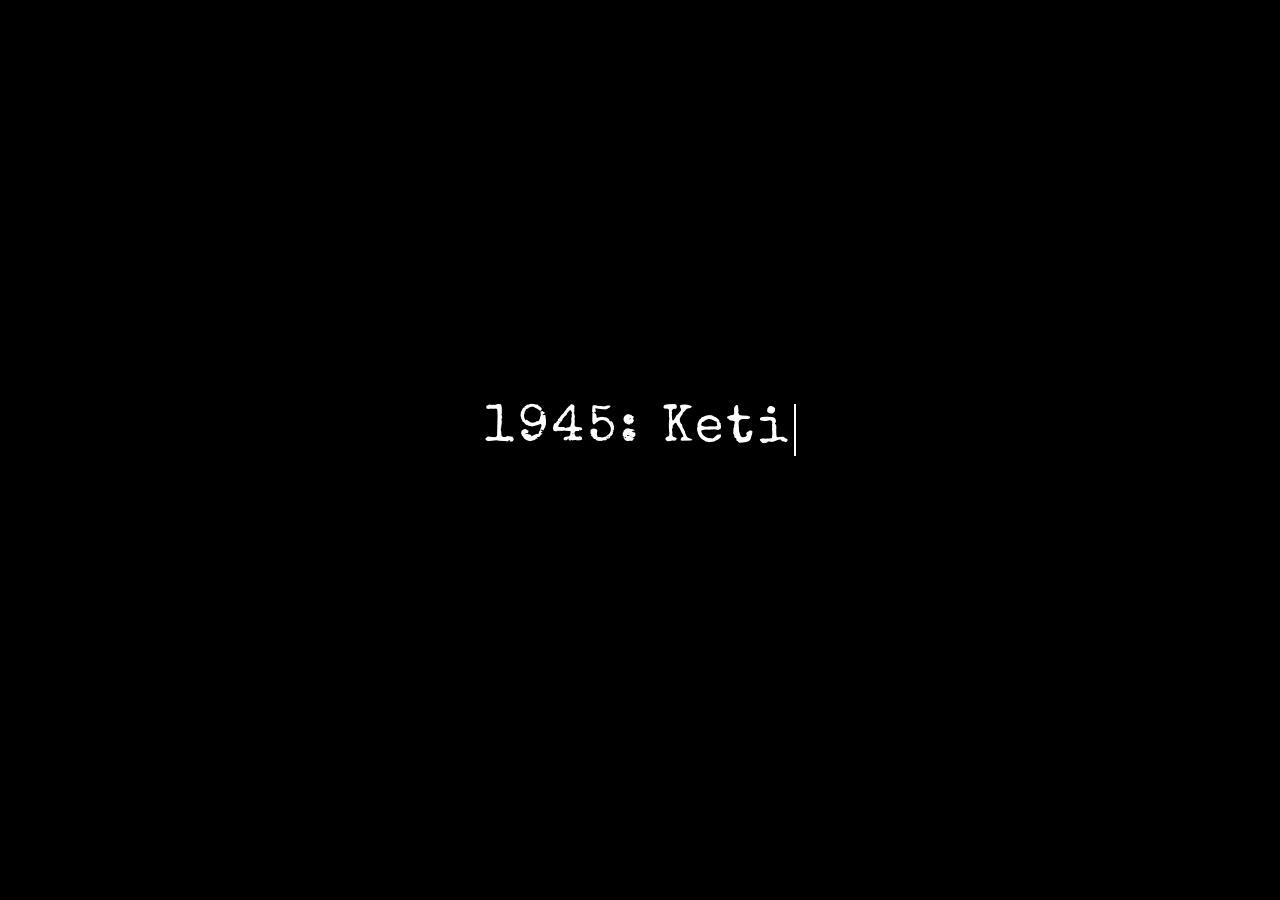
<file: revisi.html>
<!DOCTYPE html>
<html lang="id">
<head>
    <meta charset="UTF-8" />
    <meta name="viewport" content="width=device-width, initial-scale=1.0, maximum-scale=1.0, user-scalable=no" />
    <title>1945: Ketikan Terakhir — The Final Type</title>
    <link rel="preconnect" href="https://fonts.googleapis.com" />
    <link rel="preconnect" href="https://fonts.gstatic.com" crossorigin />
    <link href="https://fonts.googleapis.com/css2?family=Special+Elite&family=Noto+Serif:ital,wght@0,400;0,600;1,400&family=Inter:ital,wght@0,400;0,500;1,400&display=swap" rel="stylesheet" />
    <style>
        /* ===== root & reset ===== */
        :root {
            --paper: #EAE0C8;
            --paper-dark: #D9CBA6;
            --paper-line: #c9b98d;
            --ink: #2a2118;
            --body-dark: #151109;
            --body-mid: #211a12;
            --body-light: #332821;
            --brass: #a9843f;
            --brass-light: #d3ac66;
            --red: #a32126;
            --red-dark: #711619;
            --cream: #f3ead3;
            --muted: #9c8f74;
            --shadow: rgba(0, 0, 0, .55);
        }
        * {
            box-sizing: border-box;
            -webkit-tap-highlight-color: transparent;
        }
        html,
        body {
            height: 100%;
        }
        body {
            margin: 0;
            min-height: 100vh;
            background: radial-gradient(ellipse at 50% -10%, #3a2c1c 0%, var(--body-dark) 55%), var(--body-dark);
            color: var(--cream);
            font-family: 'Noto Serif', serif;
            overflow-x: hidden;
            cursor: default;
        }
        body.has-follower {
            cursor: none;
        }
        .en {
            font-family: 'Inter', sans-serif;
            font-style: italic;
            font-weight: 400;
            color: var(--muted);
            display: block;
        }

        /* grain overlay */
        .grain {
            position: fixed;
            inset: 0;
            pointer-events: none;
            z-index: 999;
            opacity: .05;
            mix-blend-mode: overlay;
            background-image: url("data:image/svg+xml,%3Csvg xmlns='http://www.w3.org/2000/svg' width='120' height='120'%3E%3Cfilter id='n'%3E%3CfeTurbulence type='fractalNoise' baseFrequency='0.9' numOctaves='2' stitchTiles='stitch'/%3E%3C/filter%3E%3Crect width='100%25' height='100%25' filter='url(%23n)'/%3E%3C/svg%3E");
        }

        /* cursor follower */
        #follower {
            position: fixed;
            top: 0;
            left: 0;
            width: 26px;
            height: 26px;
            border-radius: 50%;
            border: 1.5px solid var(--brass-light);
            transform: translate(-50%, -50%);
            pointer-events: none;
            z-index: 9999;
            transition: width .15s ease, height .15s ease, border-color .15s ease, opacity .2s ease;
            opacity: 0;
        }
        #follower.active {
            opacity: .85;
        }
        #follower.press {
            width: 16px;
            height: 16px;
            border-color: var(--red);
            background: rgba(163, 33, 38, .25);
        }

        /* screens */
        .screen {
            position: fixed;
            inset: 0;
            display: flex;
            align-items: center;
            align-items: safe center;
            justify-content: center;
            flex-direction: column;
            padding: 24px;
            opacity: 0;
            pointer-events: none;
            transform: translateY(18px);
            transition: opacity .6s cubic-bezier(.4, 0, .2, 1), transform .6s cubic-bezier(.4, 0, .2, 1);
            z-index: 10;
            overflow-y: auto;
            -webkit-overflow-scrolling: touch;
        }
        .screen.active {
            opacity: 1;
            pointer-events: auto;
            transform: translateY(0);
        }

        /* splash screen khusus */
        #screen-splash {
            z-index: 10000;
            background: #000;
            color: #fff;
            opacity: 1;
            transform: none;
            pointer-events: auto;
            transition: opacity 0.9s ease;
        }
        #screen-splash.fade-out {
            opacity: 0;
            pointer-events: none;
        }
        #screen-splash .splash-inner {
            text-align: center;
            font-family: 'Special Elite', monospace;
            font-size: clamp(26px, 5.5vw, 52px);
            letter-spacing: .08em;
            line-height: 1.3;
        }
        #screen-splash .splash-inner .caret {
            display: inline-block;
            width: 2px;
            height: 1em;
            background: #fff;
            vertical-align: text-bottom;
            animation: blink 1s step-start infinite;
            margin-left: 2px;
        }
        @keyframes blink {
            0%,
            100% {
                opacity: 1;
            }
            50% {
                opacity: 0;
            }
        }
        #screen-splash .splash-sub {
            margin-top: 18px;
            font-family: 'Inter', sans-serif;
            font-size: clamp(11px, 1.4vw, 16px);
            letter-spacing: .2em;
            text-transform: uppercase;
            color: #777;
            opacity: 0;
            transition: opacity .6s ease;
        }
        #screen-splash .splash-sub.show {
            opacity: 1;
        }

        /* shared bits */
        .eyebrow {
            font-family: 'Inter', sans-serif;
            letter-spacing: .22em;
            text-transform: uppercase;
            font-size: 11px;
            color: var(--brass-light);
            margin-bottom: 10px;
            text-align: center;
        }
        h1.display {
            font-family: 'Special Elite', monospace;
            font-weight: 400;
            font-size: clamp(28px, 6vw, 54px);
            letter-spacing: .06em;
            color: var(--cream);
            text-align: center;
            margin: 0 0 8px;
            text-shadow: 0 2px 0 rgba(0, 0, 0, .5);
        }
        .btn {
            font-family: 'Special Elite', monospace;
            background: linear-gradient(180deg, #c0311f 0%, var(--red) 55%, var(--red-dark) 100%);
            color: var(--cream);
            border: none;
            border-radius: 3px;
            padding: 14px 30px;
            font-size: 16px;
            letter-spacing: .05em;
            cursor: pointer;
            box-shadow: 0 4px 0 #4c0f11, 0 8px 14px rgba(0, 0, 0, .4);
            transition: transform .12s ease, box-shadow .12s ease;
        }
        .btn:hover {
            transform: translateY(-2px);
        }
        .btn:active {
            transform: translateY(2px);
            box-shadow: 0 2px 0 #4c0f11, 0 4px 8px rgba(0, 0, 0, .4);
        }
        .btn.ghost {
            background: transparent;
            border: 1.5px solid var(--brass);
            color: var(--brass-light);
            box-shadow: none;
        }
        .btn.ghost:active {
            transform: translateY(1px);
        }
        .btn:disabled {
            opacity: .35;
            cursor: not-allowed;
            transform: none;
        }

        /* ===== TITLE ===== */
        #screen-title .typewriter-art {
            width: min(360px, 70vw);
            margin-bottom: 18px;
            opacity: .95;
            filter: drop-shadow(0 12px 20px rgba(0, 0, 0, .5));
        }
        #screen-title p.lede {
            max-width: 560px;
            text-align: center;
            font-size: 16px;
            line-height: 1.65;
            color: var(--paper);
            margin: 6px 0 4px;
        }
        #screen-title .lede .en {
            font-size: 13px;
            margin-top: 2px;
        }
        .timer-note {
            margin-top: 22px;
            font-family: 'Inter', sans-serif;
            font-size: 12.5px;
            color: var(--muted);
            text-align: center;
            max-width: 480px;
            line-height: 1.6;
        }
        .timer-note .en {
            font-size: 11.5px;
        }

        /* ===== FACTS ===== */
        .fact-card {
            max-width: 640px;
            width: 100%;
            text-align: center;
            position: relative;
            z-index: 1;
        }
        .fact-index {
            font-family: 'Special Elite', monospace;
            color: var(--brass-light);
            font-size: 13px;
            letter-spacing: .15em;
            margin-bottom: 14px;
            position: relative;
            z-index: 2;
        }
        .fact-text {
            position: relative;
            min-height: 180px;
            display: flex;
            flex-direction: column;
            justify-content: center;
            z-index: 1;
            overflow: visible;
        }
        .fact-slide {
            position: absolute;
            inset: 0;
            display: flex;
            flex-direction: column;
            justify-content: center;
            opacity: 0;
            transform: translateY(14px);
            transition: opacity .7s cubic-bezier(.4, 0, .2, 1), transform .7s cubic-bezier(.4, 0, .2, 1);
            pointer-events: none;
            width: 100%;
            padding: 0 20px;
        }
        .fact-slide.show {
            opacity: 1;
            transform: translateY(0);
            pointer-events: auto;
            position: relative;
        }
        .fact-slide p {
            font-size: clamp(16px, 2.6vw, 20px);
            line-height: 1.7;
            color: var(--cream);
            margin: 0 0 10px;
            word-wrap: break-word;
            overflow-wrap: break-word;
        }
        .fact-slide p.en {
            font-size: clamp(13px, 2vw, 15px);
            line-height: 1.6;
        }
        .fact-controls {
            display: flex;
            gap: 14px;
            justify-content: center;
            margin-top: 26px;
            align-items: center;
            position: relative;
            z-index: 2;
        }
        .dots {
            display: flex;
            gap: 8px;
            margin-top: 22px;
            justify-content: center;
            position: relative;
            z-index: 2;
        }
        .dot {
            width: 8px;
            height: 8px;
            border-radius: 50%;
            background: var(--body-light);
            border: 1px solid var(--brass);
        }
        .dot.on {
            background: var(--brass-light);
        }

        /* ===== QUIZ ===== */
        #screen-quiz .quiz-wrap {
            max-width: 640px;
            width: 100%;
            position: relative;
            z-index: 1;
        }
        .quiz-context {
            background: rgba(0, 0, 0, .25);
            border-left: 3px solid var(--brass);
            padding: 14px 18px;
            border-radius: 2px;
            margin-bottom: 20px;
            font-size: 14.5px;
            line-height: 1.6;
            position: relative;
            z-index: 2;
            word-wrap: break-word;
            overflow-wrap: break-word;
        }
        .quiz-context .en {
            font-size: 12.5px;
            margin-top: 4px;
        }
        .quiz-q {
            text-align: center;
            font-family: 'Special Elite', monospace;
            font-size: 17px;
            margin-bottom: 4px;
            color: var(--cream);
            position: relative;
            z-index: 2;
            word-wrap: break-word;
            overflow-wrap: break-word;
        }
        .quiz-q+.en {
            text-align: center;
            font-size: 12.5px;
            margin-bottom: 18px;
            position: relative;
            z-index: 2;
        }
        .quiz-options {
            display: flex;
            flex-direction: column;
            gap: 10px;
            margin-top: 16px;
            position: relative;
            z-index: 2;
        }
        .opt {
            background: var(--paper);
            color: var(--ink);
            border: 2px solid var(--paper-dark);
            border-radius: 4px;
            padding: 13px 16px;
            font-family: 'Special Elite', monospace;
            font-size: 15px;
            cursor: pointer;
            text-align: left;
            transition: transform .12s ease, box-shadow .12s ease, border-color .12s ease;
            word-wrap: break-word;
            overflow-wrap: break-word;
        }
        .opt:hover:not(:disabled) {
            transform: translateX(3px);
            border-color: var(--brass);
        }
        .opt.correct {
            background: #dcead8;
            border-color: #3f7a42;
        }
        .opt.wrong {
            background: #f0d7d3;
            border-color: var(--red);
        }
        .opt:disabled {
            cursor: default;
        }
        .quiz-feedback {
            margin-top: 16px;
            padding: 12px 16px;
            border-radius: 3px;
            font-size: 13.5px;
            line-height: 1.6;
            background: rgba(0, 0, 0, .3);
            border-left: 3px solid var(--brass-light);
            display: none;
            position: relative;
            z-index: 2;
            word-wrap: break-word;
            overflow-wrap: break-word;
        }
        .quiz-feedback.show {
            display: block;
        }
        .quiz-feedback .en {
            font-size: 12px;
            margin-top: 4px;
        }
        .quiz-next {
            display: flex;
            justify-content: center;
            margin-top: 22px;
            position: relative;
            z-index: 2;
        }
        .quiz-progress {
            text-align: center;
            font-family: 'Inter', sans-serif;
            font-size: 11px;
            letter-spacing: .15em;
            color: var(--muted);
            margin-bottom: 6px;
            text-transform: uppercase;
            position: relative;
            z-index: 2;
        }

        /* ===== COUNTDOWN ===== */
        #screen-countdown .count-num {
            font-family: 'Special Elite', monospace;
            font-size: min(30vw, 180px);
            color: var(--red);
            text-shadow: 0 6px 0 rgba(0, 0, 0, .5);
        }
        #screen-countdown p {
            font-family: 'Inter', sans-serif;
            color: var(--muted);
            letter-spacing: .15em;
            text-transform: uppercase;
            font-size: 12px;
        }

        /* ===== TYPING GAME ===== */
        #screen-typing {
            padding: 24px 14px 14px;
            padding-top: max(24px, env(safe-area-inset-top));
        }
        .typing-stage {
            width: 100%;
            max-width: 820px;
            display: flex;
            flex-direction: column;
            align-items: center;
        }
        .hud {
            width: 100%;
            display: flex;
            justify-content: space-between;
            align-items: center;
            margin-bottom: 10px;
            padding: 0 6px;
            flex-wrap: wrap;
            gap: 8px;
            position: relative;
            z-index: 10;
        }
        .clock {
            font-family: 'Special Elite', monospace;
            font-size: clamp(22px, 4vw, 32px);
            color: var(--brass-light);
            background: var(--body-mid);
            border: 1px solid var(--brass);
            border-radius: 30px;
            padding: 6px 20px;
            letter-spacing: .05em;
            box-shadow: inset 0 0 12px rgba(0, 0, 0, .6);
        }
        .clock.low {
            color: #fff;
            background: var(--red-dark);
            border-color: var(--red);
            animation: pulse .5s infinite;
        }
        @keyframes pulse {
            0%,
            100% {
                transform: scale(1);
            }
            50% {
                transform: scale(1.05);
            }
        }
        .hud-label {
            font-family: 'Inter', sans-serif;
            font-size: 10.5px;
            color: var(--muted);
            letter-spacing: .1em;
            text-transform: uppercase;
        }
        .hud .en {
            font-size: 9.5px;
        }

        .carriage-wrap {
            width: 100%;
            max-width: 640px;
            background: linear-gradient(180deg, #3a2f22, #241c14);
            border-radius: 6px 6px 0 0;
            padding: 14px 14px 0;
            box-shadow: 0 -6px 14px rgba(0, 0, 0, .4) inset, 0 8px 18px rgba(0, 0, 0, .5);
            position: relative;
            overflow: hidden;
        }
        .roller {
            height: 16px;
            border-radius: 10px;
            margin: 0 -4px 10px;
            background: repeating-linear-gradient(90deg, #14100a 0 4px, #221b12 4px 10px);
            box-shadow: 0 2px 4px rgba(0, 0, 0, .6) inset;
        }
        .paper-window {
            position: relative;
            overflow: hidden;
            height: min(46vh, 300px);
            border-radius: 2px 2px 0 0;
            background: linear-gradient(180deg, rgba(0, 0, 0, .35), transparent 30px);
        }
        .paper {
            position: absolute;
            left: 6%;
            right: 6%;
            top: 0;
            background: var(--paper);
            background-image: repeating-linear-gradient(rgba(0, 0, 0, 0) 0 27px, rgba(0, 0, 0, .03) 27px 28px);
            box-shadow: 0 -10px 30px rgba(0, 0, 0, .45), 0 4px 18px rgba(0, 0, 0, .5);
            border-top: 2px solid var(--paper-dark);
            padding: 20px 22px 40px;
            min-height: 100%;
            transition: transform .25s cubic-bezier(.4, 0, .2, 1);
            font-family: 'Special Elite', monospace;
            color: var(--ink);
            white-space: pre-wrap;
            font-size: clamp(11px, 1.7vw, 15px);
            line-height: 1.85;
            letter-spacing: .02em;
            transform: translateY(0);
            will-change: transform;
        }
        .paper.tear {
            animation: tearOut .5s ease forwards;
        }
        @keyframes tearOut {
            0% {
                transform: translateY(0) rotate(0);
                opacity: 1;
            }
            100% {
                transform: translateY(-60px) rotate(-8deg) translateX(60px);
                opacity: 0;
            }
        }
        .paper.fresh {
            animation: freshIn .4s ease;
        }
        @keyframes freshIn {
            from {
                transform: translateY(30px);
                opacity: 0;
            }
            to {
                transform: translateY(0);
                opacity: 1;
            }
        }
        .ch {
            color: var(--ink);
        }
        .ch-pending {
            color: rgba(42, 33, 24, .28);
        }
        .caret {
            display: inline-block;
            width: 2px;
            height: 1em;
            background: var(--red);
            vertical-align: text-bottom;
            animation: blink 1s step-start infinite;
            margin-left: -1px;
        }

        .stamp {
            position: absolute;
            top: 14%;
            left: 50%;
            transform: translate(-50%, -50%) rotate(-14deg) scale(0);
            font-family: 'Special Elite', monospace;
            font-size: clamp(28px, 6vw, 52px);
            color: var(--red);
            border: 5px solid var(--red);
            border-radius: 8px;
            padding: 6px 22px;
            opacity: 0;
            letter-spacing: .08em;
            pointer-events: none;
            z-index: 20;
        }
        .stamp.show {
            animation: stampDown .5s cubic-bezier(.2, 1.4, .4, 1) forwards;
        }
        @keyframes stampDown {
            0% {
                transform: translate(-50%, -50%) rotate(-14deg) scale(2.6);
                opacity: 0;
            }
            60% {
                opacity: .9;
            }
            100% {
                transform: translate(-50%, -50%) rotate(-10deg) scale(1);
                opacity: .9;
            }
        }

        .mistake-toast {
            position: absolute;
            bottom: 8px;
            left: 50%;
            transform: translateX(-50%);
            background: var(--red-dark);
            color: #fff;
            font-family: 'Inter', sans-serif;
            font-size: 11.5px;
            padding: 6px 14px;
            border-radius: 20px;
            opacity: 0;
            transition: opacity .3s ease;
            white-space: nowrap;
            z-index: 15;
        }
        .mistake-toast.show {
            opacity: 1;
        }

        /* keyboard */
        .kbd {
            width: 100%;
            max-width: 760px;
            margin-top: 16px;
            background: linear-gradient(180deg, #241c14, #171009);
            border-radius: 10px;
            padding: 14px 10px 18px;
            box-shadow: 0 14px 26px rgba(0, 0, 0, .55), inset 0 1px 0 rgba(255, 255, 255, .05);
        }
        .kbd-row {
            display: flex;
            justify-content: center;
            gap: 5px;
            margin-bottom: 6px;
            flex-wrap: nowrap;
        }
        .key {
            font-family: 'Special Elite', monospace;
            background: radial-gradient(circle at 35% 30%, #3c3226, #17120c 78%);
            color: var(--brass-light);
            border: 1px solid #4a3c26;
            border-radius: 50%;
            width: clamp(24px, 7.6vw, 42px);
            height: clamp(24px, 7.6vw, 42px);
            font-size: clamp(10px, 2.6vw, 15px);
            display: flex;
            align-items: center;
            justify-content: center;
            cursor: pointer;
            user-select: none;
            box-shadow: 0 3px 0 #0a0704, 0 5px 8px rgba(0, 0, 0, .5);
            transition: transform .06s ease, box-shadow .06s ease;
            flex: 0 0 auto;
        }
        .key:active,
        .key.hit {
            transform: translateY(3px);
            box-shadow: 0 0 0 #0a0704, 0 2px 4px rgba(0, 0, 0, .5);
            background: radial-gradient(circle at 35% 30%, #55442c, #221a10 78%);
        }
        .key.wide {
            width: auto;
            border-radius: 22px;
            padding: 0 22px;
        }
        .key.space {
            width: min(46vw, 280px);
            border-radius: 22px;
        }
        .key.enter {
            background: radial-gradient(circle at 35% 30%, #5a2224, #2a1112 78%);
            color: #f0d9d5;
        }

        /* ===== GAME OVER / WIN ===== */
        #screen-over .over-art,
        #screen-win .win-art {
            font-size: 60px;
            margin-bottom: 10px;
        }
        #screen-over h1,
        #screen-win h1 {
            margin-bottom: 14px;
        }
        .result-copy {
            max-width: 520px;
            text-align: center;
            font-size: 15px;
            line-height: 1.7;
            color: var(--paper);
            margin-bottom: 26px;
        }
        .result-copy .en {
            font-size: 13px;
            margin-top: 3px;
        }
        .result-actions {
            display: flex;
            gap: 14px;
        }
        .crack {
            position: fixed;
            inset: 0;
            background: #000;
            opacity: 0;
            pointer-events: none;
            z-index: 500;
        }
        .crack.flash {
            animation: flash .5s ease;
        }
        @keyframes flash {
            0% {
                opacity: 0;
            }
            15% {
                opacity: .85;
            }
            100% {
                opacity: 0;
            }
        }

        .confetti {
            position: fixed;
            top: -20px;
            width: 8px;
            height: 14px;
            z-index: 600;
            opacity: .9;
            pointer-events: none;
        }

        @media (max-width: 520px) {
            .kbd-row {
                gap: 3px;
            }
            .key {
                width: clamp(20px, 7.4vw, 30px);
                height: clamp(20px, 7.4vw, 30px);
                font-size: 10px;
            }
            .key.space {
                width: 44vw;
            }
        }

        @media (max-height: 768px) {
            .screen {
                padding: 16px;
                padding-top: max(16px, env(safe-area-inset-top));
            }
            #screen-typing {
                padding: 16px 14px 14px;
                padding-top: max(16px, env(safe-area-inset-top));
            }
            .typing-stage {
                max-width: 720px;
            }
            .hud {
                margin-bottom: 8px;
                gap: 6px;
            }
            .clock {
                font-size: clamp(18px, 3.5vw, 28px);
                padding: 4px 16px;
            }
            .hud-label {
                font-size: 9px;
            }
            .carriage-wrap {
                padding: 10px 10px 0;
            }
            .paper-window {
                height: min(40vh, 260px);
            }
            .paper {
                padding: 16px 18px 32px;
            }
            .kbd {
                margin-top: 12px;
                padding: 10px 8px 14px;
            }
            .key {
                width: clamp(22px, 7.2vw, 38px);
                height: clamp(22px, 7.2vw, 38px);
                font-size: clamp(9px, 2.4vw, 14px);
            }
            .kbd-row {
                margin-bottom: 4px;
            }
        }

        @media (max-height: 600px) {
            .screen {
                padding: 12px;
                padding-top: max(12px, env(safe-area-inset-top));
            }
            #screen-typing {
                padding: 12px 14px 14px;
                padding-top: max(12px, env(safe-area-inset-top));
            }
            .hud {
                margin-bottom: 6px;
            }
            .clock {
                font-size: clamp(16px, 3vw, 24px);
                padding: 3px 12px;
            }
            .paper-window {
                height: min(35vh, 220px);
            }
            .kbd {
                margin-top: 8px;
                padding: 8px 6px 10px;
            }
            .key {
                width: clamp(20px, 6.8vw, 34px);
                height: clamp(20px, 6.8vw, 34px);
            }
        }
    </style>
</head>
<body>
    <div class="grain"></div>
    <div id="follower"></div>
    <div class="crack" id="crack"></div>

    <!-- ============ SPLASH (animasi masuk) ============ -->
    <section class="screen active" id="screen-splash">
        <div class="splash-inner">
            <span id="splash-text"></span><span class="caret"></span>
        </div>
        <div class="splash-sub" id="splash-sub">Mengetik sejarah · Typing history</div>
    </section>

    <!-- ============ TITLE ============ -->
    <section class="screen" id="screen-title">
        <div class="eyebrow">17 Agustus 1945 · Menjelang Proklamasi</div>
        <svg class="typewriter-art" viewBox="0 0 200 130" xmlns="http://www.w3.org/2000/svg">
            <rect x="20" y="20" width="160" height="14" rx="3" fill="#c9b98d"/>
            <rect x="10" y="55" width="180" height="55" rx="8" fill="#241c14" stroke="#a9843f" stroke-width="1.5"/>
            <rect x="10" y="102" width="180" height="14" rx="4" fill="#17120c"/>
            <circle cx="30" cy="82" r="8" fill="#a32126"/>
            <circle cx="170" cy="82" r="8" fill="#a32126"/>
            <g fill="#d3ac66">
                <circle cx="55" cy="90" r="5"/><circle cx="68" cy="90" r="5"/><circle cx="81" cy="90" r="5"/>
                <circle cx="94" cy="90" r="5"/><circle cx="107" cy="90" r="5"/><circle cx="120" cy="90" r="5"/>
                <circle cx="133" cy="90" r="5"/><circle cx="146" cy="90" r="5"/>
            </g>
        </svg>
        <h1 class="display">1945: Ketikan Terakhir<span class="en" style="font-size:15px;margin-top:2px;">The Final Type</span></h1>
        <p class="lede">Pinjam mesin tik. Kejar waktu. Ketik naskah yang akan mengubah sejarah.
            <span class="en">Borrow a typewriter. Race the clock. Type the text that will change history.</span>
        </p>
        <button class="btn" id="btn-start" style="margin-top:22px;">MULAI · START</button>
        <p class="timer-note">Kamu akan diberi 1 menit 30 detik — merepresentasikan sekitar 1 jam 30 menit persiapan naskah proklamasi sebelum dibacakan di depan umum.
            <span class="en">You'll get 1 minute 30 seconds — representing roughly 1.5 hours of preparing the proclamation text before it was read aloud in public.</span>
        </p>
    </section>

    <!-- ============ FACTS ============ -->
    <section class="screen" id="screen-facts">
        <div class="fact-card">
            <div class="fact-index" id="fact-index">FAKTA 1 / 4</div>
            <div class="fact-text" id="fact-text"></div>
            <div class="dots" id="fact-dots"></div>
            <div class="fact-controls">
                <button class="btn ghost" id="btn-fact-skip">LEWATI · SKIP</button>
                <button class="btn" id="btn-fact-next">LANJUT · NEXT</button>
            </div>
        </div>
    </section>

    <!-- ============ QUIZ ============ -->
    <section class="screen" id="screen-quiz">
        <div class="quiz-wrap">
            <div class="quiz-progress" id="quiz-progress">PERTANYAAN 1 / 2 · QUESTION 1 / 2</div>
            <div class="quiz-context" id="quiz-context"></div>
            <div class="quiz-q" id="quiz-q"></div>
            <div class="en" id="quiz-q-en" style="text-align:center;font-size:12.5px;margin-bottom:14px;"></div>
            <div class="quiz-options" id="quiz-options"></div>
            <div class="quiz-feedback" id="quiz-feedback"></div>
            <div class="quiz-next">
                <button class="btn" id="btn-quiz-next" disabled>LANJUT · NEXT</button>
            </div>
        </div>
    </section>

    <!-- ============ COUNTDOWN ============ -->
    <section class="screen" id="screen-countdown">
        <div class="count-num" id="count-num">3</div>
        <p>Bersiap mengetik · Get ready to type</p>
    </section>

    <!-- ============ TYPING GAME ============ -->
    <section class="screen" id="screen-typing">
        <div class="typing-stage">
            <div class="hud">
                <div>
                    <div class="hud-label">Kertas ke- · Paper no.</div>
                    <div style="font-family:'Special Elite',monospace;font-size:20px;" id="paper-count">1</div>
                </div>
                <div class="clock" id="clock">03:00</div>
                <div style="text-align:right;">
                    <div class="hud-label">Karakter · Characters</div>
                    <div style="font-family:'Special Elite',monospace;font-size:20px;" id="char-count">0 / 0</div>
                </div>
            </div>
            <div class="carriage-wrap">
                <div class="roller"></div>
                <div class="paper-window">
                    <div class="paper" id="paper">
                        <div class="stamp" id="stamp">MERDEKA</div>
                        <span id="paper-content"></span>
                    </div>
                    <div class="mistake-toast" id="mistake-toast"></div>
                </div>
            </div>
            <div class="kbd" id="kbd"></div>
        </div>
    </section>

    <!-- ============ GAME OVER ============ -->
    <section class="screen" id="screen-over">
        <div class="over-art">⏱</div>
        <h1 class="display">Waktu Habis<span class="en" style="font-size:15px;">Time's Up</span></h1>
        <p class="result-copy">Ketukan terakhir belum sempat selesai. Sayuti Melik sendiri mengetik di bawah tekanan waktu yang nyata sebelum upacara dimulai — coba lagi dan rasakan ketegangannya.
            <span class="en">The final keystrokes weren't finished in time. Sayuti Melik himself typed under real time pressure before the ceremony began — try again and feel the tension.</span>
        </p>
        <div class="result-actions">
            <button class="btn" id="btn-retry-over">COBA LAGI · RETRY</button>
            <button class="btn ghost" id="btn-menu-over">MENU</button>
        </div>
    </section>

    <!-- ============ WIN ============ -->
    <section class="screen" id="screen-win">
        <div class="win-art">🇮🇩</div>
        <h1 class="display">Naskah Selesai<span class="en" style="font-size:15px;">The Text Is Done</span></h1>
        <p class="result-copy" id="win-copy"></p>
        <div class="result-actions">
            <button class="btn" id="btn-retry-win">KETIK LAGI · TYPE AGAIN</button>
        </div>
    </section>

    <script>
        (function() {
            "use strict";

            /* ---------- cursor follower ---------- */
            var follower = document.getElementById('follower');
            var canFollow = window.matchMedia('(pointer: fine)').matches && window.matchMedia('(hover: hover)')
            .matches;
            if (canFollow) {
                document.body.classList.add('has-follower');
                var fx = 0,
                    fy = 0,
                    tx = 0,
                    ty = 0;
                window.addEventListener('mousemove', function(e) {
                    tx = e.clientX;
                    ty = e.clientY;
                    follower.classList.add('active');
                });
                document.addEventListener('mousedown', function() { follower.classList.add('press'); });
                document.addEventListener('mouseup', function() { follower.classList.remove('press'); });
                (function loop() {
                    fx += (tx - fx) * 0.18;
                    fy += (ty - fy) * 0.18;
                    follower.style.transform = 'translate(' + fx + 'px,' + fy + 'px) translate(-50%,-50%)';
                    requestAnimationFrame(loop);
                })();
            } else {
                follower.style.display = 'none';
            }

            /* ---------- audio ---------- */
            var ACtx = window.AudioContext || window.webkitAudioContext;
            var actx = null;

            function audio() {
                if (!actx) actx = new ACtx();
                if (actx.state === 'suspended') actx.resume();
                return actx;
            }

            function noiseBuffer(ctx, dur) {
                var n = ctx.sampleRate * dur;
                var buf = ctx.createBuffer(1, n, ctx.sampleRate);
                var d = buf.getChannelData(0);
                for (var i = 0; i < n; i++) { d[i] = (Math.random() * 2 - 1); }
                return buf;
            }

            function playClack() {
                try {
                    var ctx = audio();
                    var t = ctx.currentTime;
                    var src = ctx.createBufferSource();
                    src.buffer = noiseBuffer(ctx, 0.045);
                    var bp = ctx.createBiquadFilter();
                    bp.type = 'bandpass';
                    bp.frequency.value = 2600 + Math.random() * 800;
                    bp.Q.value = 1.1;
                    var g = ctx.createGain();
                    g.gain.setValueAtTime(0.5, t);
                    g.gain.exponentialRampToValueAtTime(0.001, t + 0.05);
                    src.connect(bp);
                    bp.connect(g);
                    g.connect(ctx.destination);
                    src.start(t);
                    src.stop(t + 0.05);
                    var osc = ctx.createOscillator();
                    osc.type = 'square';
                    osc.frequency.value = 140;
                    var g2 = ctx.createGain();
                    g2.gain.setValueAtTime(0.12, t);
                    g2.gain.exponentialRampToValueAtTime(0.001, t + 0.04);
                    osc.connect(g2);
                    g2.connect(ctx.destination);
                    osc.start(t);
                    osc.stop(t + 0.04);
                } catch (e) {}
            }

            function playBell() {
                try {
                    var ctx = audio();
                    var t = ctx.currentTime;
                    var osc = ctx.createOscillator();
                    osc.type = 'sine';
                    osc.frequency.setValueAtTime(1600, t);
                    osc.frequency.exponentialRampToValueAtTime(1200, t + 0.35);
                    var g = ctx.createGain();
                    g.gain.setValueAtTime(0.25, t);
                    g.gain.exponentialRampToValueAtTime(0.001, t + 0.5);
                    osc.connect(g);
                    g.connect(ctx.destination);
                    osc.start(t);
                    osc.stop(t + 0.5);
                } catch (e) {}
            }

            function playTear() {
                try {
                    var ctx = audio();
                    var t = ctx.currentTime;
                    var src = ctx.createBufferSource();
                    src.buffer = noiseBuffer(ctx, 0.4);
                    var lp = ctx.createBiquadFilter();
                    lp.type = 'lowpass';
                    lp.frequency.setValueAtTime(3500, t);
                    lp.frequency.exponentialRampToValueAtTime(300, t + 0.4);
                    var g = ctx.createGain();
                    g.gain.setValueAtTime(0.35, t);
                    g.gain.exponentialRampToValueAtTime(0.001, t + 0.4);
                    src.connect(lp);
                    lp.connect(g);
                    g.connect(ctx.destination);
                    src.start(t);
                    src.stop(t + 0.4);
                } catch (e) {}
            }

            function playFanfare() {
                try {
                    var ctx = audio();
                    var t = ctx.currentTime;
                    var notes = [523.25, 659.25, 783.99, 1046.5];
                    notes.forEach(function(f, i) {
                        var osc = ctx.createOscillator();
                        osc.type = 'triangle';
                        osc.frequency.value = f;
                        var g = ctx.createGain();
                        var start = t + i * 0.13;
                        g.gain.setValueAtTime(0.0001, start);
                        g.gain.exponentialRampToValueAtTime(0.22, start + 0.03);
                        g.gain.exponentialRampToValueAtTime(0.001, start + 0.45);
                        osc.connect(g);
                        g.connect(ctx.destination);
                        osc.start(start);
                        osc.stop(start + 0.45);
                    });
                } catch (e) {}
            }

            function playBuzzer() {
                try {
                    var ctx = audio();
                    var t = ctx.currentTime;
                    var osc = ctx.createOscillator();
                    osc.type = 'sawtooth';
                    osc.frequency.setValueAtTime(220, t);
                    osc.frequency.exponentialRampToValueAtTime(70, t + 0.9);
                    var g = ctx.createGain();
                    g.gain.setValueAtTime(0.25, t);
                    g.gain.exponentialRampToValueAtTime(0.001, t + 0.9);
                    osc.connect(g);
                    g.connect(ctx.destination);
                    osc.start(t);
                    osc.stop(t + 0.9);
                } catch (e) {}
            }

            /* ---------- screen manager ---------- */
            var screens = {};
            ['title', 'facts', 'quiz', 'countdown', 'typing', 'over', 'win'].forEach(function(id) {
                screens[id] = document.getElementById('screen-' + id);
            });

            function show(id) {
                Object.keys(screens).forEach(function(k) {
                    screens[k].classList.toggle('active', k === id);
                });
            }

            /* ---------- SPLASH ANIMATION (masuk pertama) ---------- */
            var splashText = "1945: Ketikan Terakhir";
            var splashEl = document.getElementById('splash-text');
            var splashIdx = 0;
            var splashDone = false;

            function runSplash() {
                var sub = document.getElementById('splash-sub');
                var iv = setInterval(function() {
                    if (splashIdx < splashText.length) {
                        splashEl.textContent += splashText[splashIdx];
                        playClack();
                        splashIdx++;
                    } else {
                        clearInterval(iv);
                        sub.classList.add('show');
                        // tunggu sebentar lalu transisi ke title
                        setTimeout(function() {
                            var splash = document.getElementById('screen-splash');
                            splash.classList.add('fade-out');
                            setTimeout(function() {
                                splash.style.display = 'none';
                                show('title');
                                splashDone = true;
                            }, 900);
                        }, 700);
                    }
                }, 140);
            }

            // jalankan splash segera
            runSplash();

            /* ---------- FACTS ---------- */
            var FACTS = [{
                id: "Menjelang dini hari 17 Agustus 1945, naskah proklamasi yang ditulis tangan oleh Bung Karno harus segera diketik ulang agar bisa dibacakan dan disebarluaskan ke seluruh negeri.",
                en: "Just before dawn on August 17, 1945, Bung Karno's handwritten proclamation draft had to be retyped so it could be read aloud and distributed across the country."
            }, {
                id: "Mesin tik yang dipakai bukan milik pribadi atau kantor berita. Sayuti Melik meminjamnya dari Kolonel Kandeler, seorang perwira Angkatan Laut Jerman (Kriegsmarine) yang berkantor tak jauh dari lokasi perumusan naskah.",
                en: "The typewriter used wasn't personal property or a news office's. Sayuti Melik borrowed it from Colonel Kandeler, a German Navy (Kriegsmarine) officer stationed not far from where the text was drafted."
            }, {
                id: "Sambil mengetik ulang tulisan tangan Bung Karno, Sayuti Melik menghaluskan beberapa hal — ejaan, sapaan, dan cara penulisan tanggal — agar naskah terdengar lebih tegas sebagai pernyataan resmi sebuah bangsa.",
                en: "While retyping Bung Karno's handwriting, Sayuti Melik smoothed out a few things — spelling, wording, and how the date was written — so the text read more firmly as a nation's official declaration."
            }, {
                id: "'Tempoh' diubah menjadi 'tempo'. Frasa 'wakil-wakil bangsa Indonesia' diubah menjadi 'Atas nama bangsa Indonesia'. Dan tanggal ditulis 'Djakarta, hari 17 boelan 8 tahoen '05' — merujuk pada tahun Jepang 2605.",
                en: "'Tempoh' became 'tempo'. The phrase 'wakil-wakil bangsa Indonesia' (representatives of the Indonesian people) became 'Atas nama bangsa Indonesia' (on behalf of the Indonesian people). And the date was written 'Djakarta, hari 17 boelan 8 tahoen '05' — referencing the Japanese year 2605."
            }];
            var factIdx = 0;

            function renderFacts() {
                var wrap = document.getElementById('fact-text');
                wrap.innerHTML = '';
                FACTS.forEach(function(f, i) {
                    var div = document.createElement('div');
                    div.className = 'fact-slide' + (i === factIdx ? ' show' : '');
                    div.innerHTML = '<p>' + f.id + '</p><p class="en">' + f.en + '</p>';
                    wrap.appendChild(div);
                });
                document.getElementById('fact-index').textContent = 'FAKTA ' + (factIdx + 1) + ' / ' + FACTS.length;
                var dots = document.getElementById('fact-dots');
                dots.innerHTML = '';
                FACTS.forEach(function(_, i) {
                    var d = document.createElement('div');
                    d.className = 'dot' + (i === factIdx ? ' on' : '');
                    dots.appendChild(d);
                });
                document.getElementById('btn-fact-next').textContent = (factIdx === FACTS.length - 1) ? 'MULAI KUIS · START QUIZ' :
                    'LANJUT · NEXT';
            }
            document.getElementById('btn-fact-next').addEventListener('click', function() {
                if (factIdx < FACTS.length - 1) { factIdx++;
                    renderFacts(); } else { startQuiz(); }
            });
            document.getElementById('btn-fact-skip').addEventListener('click', startQuiz);

            /* ---------- QUIZ ---------- */
            var QUIZ = [{
                context: {
                    id: "Tulisan tangan asli Bung Karno memakai kata ini untuk menjelaskan seberapa cepat kekuasaan harus dipindahkan.",
                    en: "Bung Karno's original handwriting used this word to describe how quickly power had to be transferred."
                },
                q: { id: "Kata manakah yang benar dalam Bahasa Indonesia baku, dan akhirnya diketik oleh Sayuti Melik?",
                    en: "Which word is correct standard Indonesian, and is what Sayuti Melik ultimately typed?" },
                options: [
                    { text: "tempo", correct: true },
                    { text: "tempoh", correct: false },
                    { text: "waktoe", correct: false }
                ],
                feedback: {
                    id: "Kata yang benar adalah 'tempo'. 'Tempoh' bukan ejaan baku Bahasa Indonesia, sehingga Sayuti Melik meluruskannya saat mengetik.",
                    en: "The correct word is 'tempo'. 'Tempoh' is not standard Indonesian spelling, so Sayuti Melik corrected it while typing."
                }
            }, {
                context: {
                    id: "Bagian penutup naskah tulisan tangan menyebut siapa yang menyatakan kemerdekaan ini.",
                    en: "The closing line of the handwritten draft named who was declaring this independence."
                },
                q: { id: "Frasa apa yang akhirnya dipakai Sayuti Melik untuk menggantikan 'wakil-wakil bangsa Indonesia'?",
                    en: "What phrase did Sayuti Melik ultimately use to replace 'wakil-wakil bangsa Indonesia' (representatives of the Indonesian people)?" },
                options: [
                    { text: "Atas nama bangsa Indonesia", correct: true },
                    { text: "Wakil-wakil bangsa Indonesia", correct: false },
                    { text: "Perwakilan rakyat Indonesia", correct: false }
                ],
                feedback: {
                    id: "Frasa yang benar adalah 'Atas nama bangsa Indonesia'. Perubahan ini membuat naskah terdengar mewakili seluruh bangsa secara langsung, bukan sekadar 'wakil-wakil'.",
                    en: "The correct phrase is 'Atas nama bangsa Indonesia' (on behalf of the Indonesian people). This change made the text speak directly for the whole nation, rather than just its 'representatives'."
                }
            }];
            var quizIdx = 0;
            var quizAnswered = false;

            function startQuiz() { quizIdx = 0;
                show('quiz');
                renderQuiz(); }

            function renderQuiz() {
                quizAnswered = false;
                var item = QUIZ[quizIdx];
                document.getElementById('quiz-progress').textContent = 'PERTANYAAN ' + (quizIdx + 1) + ' / ' + QUIZ.length +
                    ' · QUESTION ' + (quizIdx + 1) + ' / ' + QUIZ.length;
                document.getElementById('quiz-context').innerHTML = item.context.id + '<span class="en">' + item.context
                    .en + '</span>';
                document.getElementById('quiz-q').textContent = item.q.id;
                document.getElementById('quiz-q-en').textContent = item.q.en;
                var optWrap = document.getElementById('quiz-options');
                optWrap.innerHTML = '';
                item.options.forEach(function(opt) {
                    var b = document.createElement('button');
                    b.className = 'opt';
                    b.textContent = opt.text;
                    b.addEventListener('click', function() { handleQuizAnswer(opt, b); });
                    optWrap.appendChild(b);
                });
                var fb = document.getElementById('quiz-feedback');
                fb.classList.remove('show');
                fb.innerHTML = '';
                document.getElementById('btn-quiz-next').disabled = true;
                document.getElementById('btn-quiz-next').textContent = (quizIdx === QUIZ.length - 1) ?
                    'MULAI MENGETIK · START TYPING' : 'LANJUT · NEXT';
            }

            function handleQuizAnswer(opt, btnEl) {
                if (quizAnswered) return;
                quizAnswered = true;
                var item = QUIZ[quizIdx];
                var buttons = document.querySelectorAll('#quiz-options .opt');
                buttons.forEach(function(b) { b.disabled = true; });
                if (opt.correct) {
                    btnEl.classList.add('correct');
                    playClack();
                } else {
                    btnEl.classList.add('wrong');
                    buttons.forEach(function(b, i) { if (item.options[i].correct) b.classList.add('correct'); });
                    playTear();
                }
                var fb = document.getElementById('quiz-feedback');
                fb.innerHTML = item.feedback.id + '<span class="en">' + item.feedback.en + '</span>';
                fb.classList.add('show');
                document.getElementById('btn-quiz-next').disabled = false;
            }
            document.getElementById('btn-quiz-next').addEventListener('click', function() {
                if (quizIdx < QUIZ.length - 1) { quizIdx++;
                    renderQuiz(); } else { runCountdown(); }
            });

            /* ---------- COUNTDOWN ---------- */
            function runCountdown() {
                show('countdown');
                var n = 3;
                var el = document.getElementById('count-num');
                el.textContent = n;
                playClack();
                var iv = setInterval(function() {
                    n--;
                    if (n <= 0) {
                        clearInterval(iv);
                        startTyping();
                        return;
                    }
                    el.textContent = n;
                    el.style.animation = 'none';
                    void el.offsetWidth;
                    el.style.animation = '';
                    playClack();
                }, 700);
            }

            /* ---------- TYPING GAME ---------- */
            var TARGET =
                "PROKLAMASI\n\n" +
                "Kami bangsa Indonesia dengan ini menjatakan kemerdekaan Indonesia.\n" +
                "Hal-hal jang mengenai pemindahan kekoeasaan d.l.l., diselenggarakan dengan tjara saksama dan dalam tempo jang sesingkat-singkatnya.\n\n" +
                "                    Djakarta, hari 17 boelan 8 tahoen '05\n" +
                "                    Atas nama bangsa Indonesia.\n\n" +
                "                    Soekarno/Hatta.";

            var typed = 0;
            var TYPING_DURATION = 600; // 5 menit
            var timeLeft = TYPING_DURATION;
            var timerIv = null;
            var paperCount = 1;
            var gameActive = false;

            var KEY_ROWS = [
                ["1", "2", "3", "4", "5", "6", "7", "8", "9", "0", "-"],
                ["Q", "W", "E", "R", "T", "Y", "U", "I", "O", "P"],
                ["A", "S", "D", "F", "G", "H", "J", "K", "L"],
                ["Z", "X", "C", "V", "B", "N", "M", ",", ".", "/", "'"]
            ];

            function buildKeyboard() {
                var kbd = document.getElementById('kbd');
                kbd.innerHTML = '';
                KEY_ROWS.forEach(function(row) {
                    var r = document.createElement('div');
                    r.className = 'kbd-row';
                    row.forEach(function(k) {
                        var b = document.createElement('div');
                        b.className = 'key';
                        b.textContent = k;
                        b.addEventListener('click', function() { pressKey(k);
                            flashKey(b); });
                        r.appendChild(b);
                    });
                    kbd.appendChild(r);
                });
                var lastRow = document.createElement('div');
                lastRow.className = 'kbd-row';
                var space = document.createElement('div');
                space.className = 'key space';
                space.textContent = 'SPASI · SPACE';
                space.addEventListener('click', function() { pressKey(' ');
                    flashKey(space); });
                var enter = document.createElement('div');
                enter.className = 'key wide enter';
                enter.textContent = 'ENTER \u21B5';
                enter.addEventListener('click', function() { pressKey('\n');
                    flashKey(enter); });
                lastRow.appendChild(space);
                lastRow.appendChild(enter);
                kbd.appendChild(lastRow);
            }

            function flashKey(el) {
                el.classList.add('hit');
                setTimeout(function() { el.classList.remove('hit'); }, 90);
            }

            /* ---------- PAPER POSITION (gulungan kertas) ---------- */
            var paperEl = document.getElementById('paper');
            var paperContent = document.getElementById('paper-content');

            function getLineHeight() {
                var style = window.getComputedStyle(paperEl);
                var lh = parseFloat(style.lineHeight);
                if (isNaN(lh) || lh <= 0) lh = 28;
                return lh;
            }

            function getCharsPerLine() {
                var style = window.getComputedStyle(paperEl);
                var fs = parseFloat(style.fontSize);
                if (isNaN(fs) || fs <= 0) fs = 14;
                var pw = paperEl.clientWidth - 44;
                if (pw <= 0) pw = 400;
                var cw = fs * 0.58;
                return Math.max(15, Math.floor(pw / cw));
            }

            function countLines(text) {
                var parts = text.split('\n');
                var total = 0;
                var cpl = getCharsPerLine();
                for (var i = 0; i < parts.length; i++) {
                    var len = parts[i].length;
                    if (len === 0) {
                        total += 1;
                    } else {
                        total += Math.ceil(len / cpl);
                    }
                }
                return total;
            }

            function updatePaperPosition() {
                if (!paperEl) return;
                // jika sedang animasi tear/fresh, jangan ganggu
                if (paperEl.classList.contains('tear') || paperEl.classList.contains('fresh')) return;
                var textSoFar = TARGET.substring(0, typed);
                var lines = countLines(textSoFar);
                var lh = getLineHeight();
                // offset: baris yang sudah diketik (kecuali baris terakhir) naik ke atas
                var offset = Math.max(0, (lines - 1) * lh * 0.92);
                paperEl.style.transform = 'translateY(-' + offset + 'px)';
            }

            /* ---------- RENDER PAPER ---------- */
            function renderPaper() {
                var html = '';
                for (var i = 0; i < TARGET.length; i++) {
                    var c = TARGET[i];
                    var display = c === '\n' ? '\n' : (c === ' ' ? ' ' : c);
                    if (i < typed) {
                        html += '<span class="ch">' + escapeHtml(display) + '</span>';
                    } else if (i === typed) {
                        html += '<span class="caret"></span><span class="ch-pending">' + escapeHtml(display) +
                        '</span>';
                    } else {
                        html += '<span class="ch-pending">' + escapeHtml(display) + '</span>';
                    }
                }
                paperContent.innerHTML = html;
                document.getElementById('char-count').textContent = typed + ' / ' + TARGET.length;
                updatePaperPosition();
            }

            function escapeHtml(s) {
                return s.replace(/&/g, '&amp;').replace(/</g, '&lt;').replace(/>/g, '&gt;');
            }

            /* ---------- KEY PRESS ---------- */
            function pressKey(k) {
                if (!gameActive) return;
                var expected = TARGET[typed];
                var match = false;
                if (expected === '\n') { match = (k === '\n'); } else if (expected === ' ') { match = (k === ' '); } else if (
                    /[a-zA-Z]/.test(expected)) { match = k.toLowerCase() === expected.toLowerCase(); } else { match = k ===
                        expected; }

                if (match) {
                    typed++;
                    renderPaper();
                    if (expected === '\n') { playBell(); } else { playClack(); }
                    if (typed >= TARGET.length) { winGame(); }
                } else {
                    mistake();
                }
            }

            /* ---------- MISTAKE (ganti kertas) ---------- */
            function mistake() {
                playTear();
                var toast = document.getElementById('mistake-toast');
                toast.textContent = 'Salah ketik — kertas baru · Mistyped — new paper';
                toast.classList.add('show');
                paperEl.classList.add('tear');
                setTimeout(function() {
                    typed = 0;
                    paperCount++;
                    document.getElementById('paper-count').textContent = paperCount;
                    renderPaper();
                    paperEl.classList.remove('tear');
                    paperEl.classList.add('fresh');
                    toast.classList.remove('show');
                    setTimeout(function() {
                        paperEl.classList.remove('fresh');
                        updatePaperPosition();
                    }, 420);
                }, 480);
            }

            /* ---------- START TYPING ---------- */
            function startTyping() {
                show('typing');
                buildKeyboard();
                typed = 0;
                timeLeft = TYPING_DURATION;
                paperCount = 1;
                document.getElementById('paper-count').textContent = paperCount;
                document.getElementById('stamp').classList.remove('show');
                updateClock();
                renderPaper();
                gameActive = true;
                clearInterval(timerIv);
                timerIv = setInterval(function() {
                    timeLeft--;
                    updateClock();
                    if (timeLeft <= 0) {
                        clearInterval(timerIv);
                        gameActive = false;
                        loseGame();
                    }
                }, 1000);
            }

            function updateClock() {
                var m = Math.floor(Math.max(timeLeft, 0) / 60);
                var s = Math.max(timeLeft, 0) % 60;
                var el = document.getElementById('clock');
                el.textContent = (m < 10 ? '0' : '') + m + ':' + (s < 10 ? '0' : '') + s;
                el.classList.toggle('low', timeLeft <= 15);
            }

            /* ---------- LOSE ---------- */
            function loseGame() {
                var crack = document.getElementById('crack');
                crack.classList.add('flash');
                playBuzzer();
                setTimeout(function() {
                    crack.classList.remove('flash');
                    show('over');
                }, 450);
            }

            /* ---------- WIN ---------- */
            function winGame() {
                gameActive = false;
                clearInterval(timerIv);
                document.getElementById('stamp').classList.add('show');
                playFanfare();
                var elapsed = TYPING_DURATION - Math.max(timeLeft, 0);
                var m = Math.floor(elapsed / 60),
                    s = elapsed % 60;
                var timeStr = (m > 0 ? m + ' menit ' : '') + s + ' detik';
                var timeStrEn = (m > 0 ? m + 'm ' : '') + s + 's';
                document.getElementById('win-copy').innerHTML =
                    'Naskah proklamasi berhasil diketik dalam ' + timeStr + ', menggunakan ' + paperCount +
                    ' lembar kertas. Seperti Sayuti Melik pada dini hari itu, kamu baru saja mengetik ulang kalimat yang akan dibacakan Soekarno-Hatta di depan bangsa Indonesia.' +
                    '<span class="en">The proclamation was typed successfully in ' + timeStrEn + ', using ' +
                    paperCount +
                    ' sheet(s) of paper. Like Sayuti Melik that early morning, you just retyped the words that Soekarno-Hatta would read aloud before the Indonesian nation.</span>';
                setTimeout(function() { launchConfetti(); }, 200);
                setTimeout(function() { show('win'); }, 650);
            }

            function launchConfetti() {
                var colors = ['#a32126', '#f3ead3', '#d3ac66'];
                for (var i = 0; i < 50; i++) {
                    (function() {
                        var el = document.createElement('div');
                        el.className = 'confetti';
                        el.style.left = Math.random() * 100 + 'vw';
                        el.style.background = colors[Math.floor(Math.random() * colors.length)];
                        el.style.transform = 'rotate(' + (Math.random() * 360) + 'deg)';
                        document.body.appendChild(el);
                        var duration = 2200 + Math.random() * 1400;
                        var drift = (Math.random() - 0.5) * 200;
                        el.animate([
                            { transform: el.style.transform + ' translate(0,0)', opacity: 1 },
                            { transform: 'rotate(' + (Math.random() * 720) + 'deg) translate(' + drift +
                                    'px,110vh)', opacity: .9 }
                        ], { duration: duration, easing: 'ease-in' });
                        setTimeout(function() { el.remove(); }, duration + 50);
                    })();
                }
            }

            /* ---------- NAV BUTTONS ---------- */
            document.getElementById('btn-start').addEventListener('click', function() {
                audio(); // unlock
                factIdx = 0;
                renderFacts();
                show('facts');
            });
            document.getElementById('btn-retry-over').addEventListener('click', runCountdown);
            document.getElementById('btn-menu-over').addEventListener('click', function() { show('title'); });
            document.getElementById('btn-retry-win').addEventListener('click', runCountdown);

            /* ---------- handle resize untuk update posisi kertas ---------- */
            var resizeTimer;
            window.addEventListener('resize', function() {
                clearTimeout(resizeTimer);
                resizeTimer = setTimeout(function() {
                    if (gameActive || typed > 0) updatePaperPosition();
                }, 150);
            });

        })();
    </script>
</body>
</html>
</file>
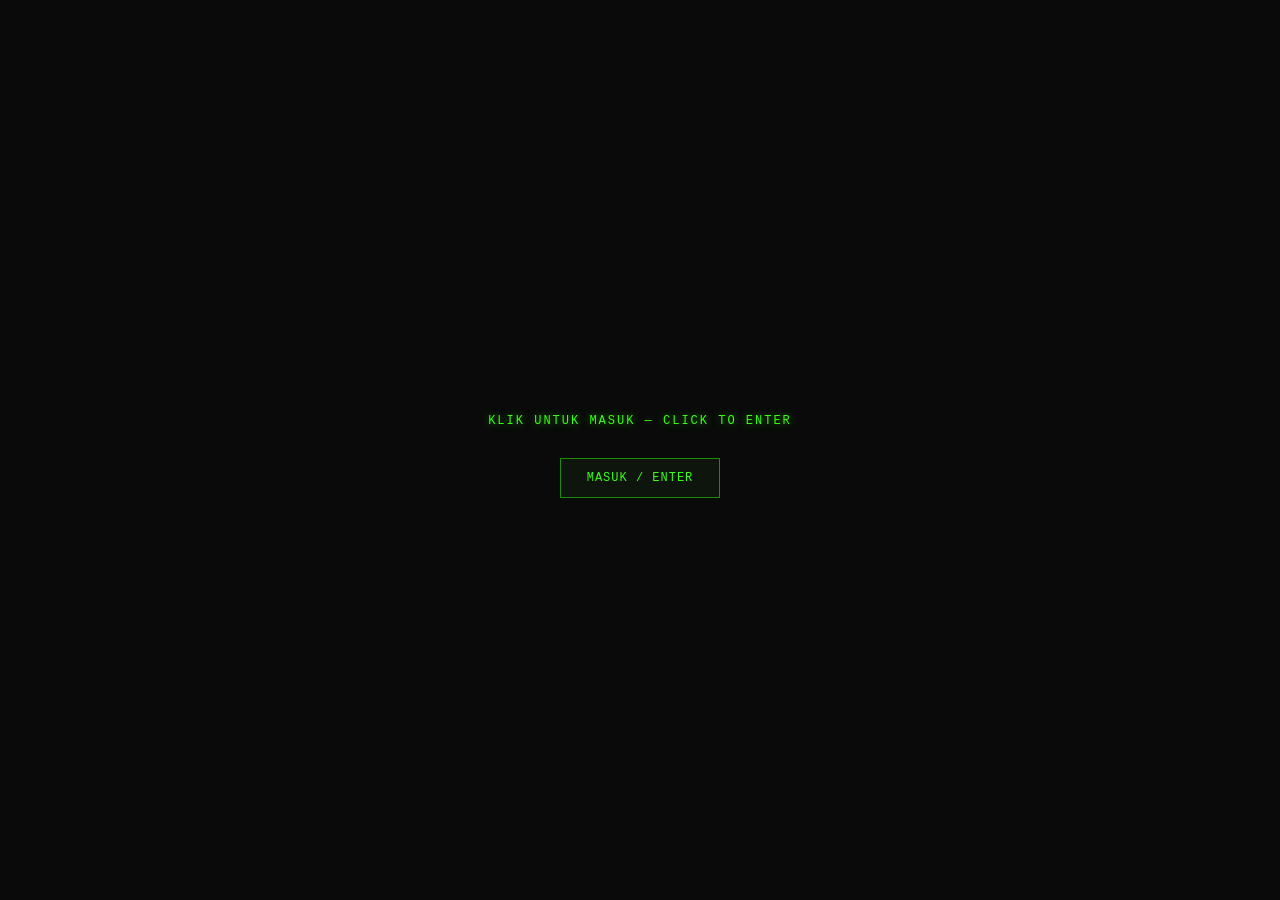
<file: tes.html>
<!DOCTYPE html>
<html lang="id">
<head>
<meta charset="UTF-8">
<meta name="viewport" content="width=device-width, initial-scale=1.0">
<title>SUARA PERLAWANAN — Voice of Resistance</title>
<style>
:root{
  --bg:#0a0a0a;
  --green:#39FF14;
  --green-dim:#1e8a0c;
  --green-glow:rgba(57,255,20,0.55);
  --red:#FF5555;
  --amber:#ffb347;
  --panel:#0f130f;
  --line:#1c2b17;
  --font-mono:'Courier New', 'Consolas', monospace;
}
*{box-sizing:border-box;}
html,body{
  margin:0;padding:0;height:100%;background:var(--bg);
  color:var(--green);font-family:var(--font-mono);
  overflow:hidden;user-select:none;
}
button{
  font-family:var(--font-mono);background:#0d150d;color:var(--green);
  border:1px solid var(--green-dim);padding:8px 14px;cursor:pointer;
  letter-spacing:1px;text-transform:uppercase;font-size:12px;
  transition:all .15s;
}
button:hover{background:var(--green);color:#000;box-shadow:0 0 12px var(--green-glow);}
button:disabled{opacity:.35;cursor:not-allowed;}
button:disabled:hover{background:#0d150d;color:var(--green);box-shadow:none;}
h1,h2,h3{margin:0;letter-spacing:2px;}

/* ---------- CRT OVERLAY ---------- */
#crt-overlay{
  position:fixed;inset:0;pointer-events:none;z-index:9999;
  background:
    repeating-linear-gradient(0deg, rgba(0,0,0,0.18) 0px, rgba(0,0,0,0.18) 1px, transparent 1px, transparent 3px);
  mix-blend-mode:overlay;
}
#crt-vignette{
  position:fixed;inset:0;pointer-events:none;z-index:9998;
  box-shadow:inset 0 0 180px 60px rgba(0,0,0,0.75);
}
#crt-flicker{
  position:fixed;inset:0;pointer-events:none;z-index:9997;
  background:var(--green);opacity:0;
  animation:flicker 6.5s infinite;
}
@keyframes flicker{
  0%,96%,100%{opacity:0;}
  97%{opacity:.02;}
  98%{opacity:0;}
}
.reduced-motion #crt-flicker{animation:none;}
.glitch #crt-overlay{animation:glitchshift .25s steps(2) 3;}
@keyframes glitchshift{
  0%{transform:translate(0,0);}
  25%{transform:translate(-3px,1px);}
  50%{transform:translate(3px,-1px);}
  75%{transform:translate(-2px,0);}
  100%{transform:translate(0,0);}
}

/* ---------- LAYOUT ---------- */
#app{position:relative;width:100vw;height:100vh;}
.screen{
  position:absolute;inset:0;display:none;flex-direction:column;
}
.screen.active{display:flex;}

/* ---------- TOP BAR ---------- */
#topbar{
  display:flex;justify-content:space-between;align-items:center;
  padding:6px 14px;border-bottom:1px solid var(--line);
  background:var(--panel);font-size:11px;flex-shrink:0;
}
#lang-toggle button, #lang-toggle-game button{padding:4px 10px;}
#lang-toggle button.active, #lang-toggle-game button.active{background:var(--green);color:#000;}

/* ---------- MENU ---------- */
#screen-menu{
  align-items:center;justify-content:center;text-align:center;
  background:radial-gradient(ellipse at center, #0f1a0f 0%, #050705 80%);
}
.menu-box{
  border:1px solid var(--green-dim);padding:36px 48px;background:rgba(10,15,10,.55);
  box-shadow:0 0 40px rgba(57,255,20,.08);max-width:560px;
}
.menu-title{font-size:34px;font-weight:bold;text-shadow:0 0 12px var(--green-glow);letter-spacing:4px;}
.menu-subtitle{font-size:15px;color:var(--amber);margin-top:4px;letter-spacing:3px;}
.menu-loc{margin-top:14px;font-size:12px;color:#7fbf6a;}
.menu-tagline{margin:18px 0;font-size:12px;font-style:italic;color:#8ad678;line-height:1.6;}
.menu-buttons{display:flex;flex-direction:column;gap:8px;margin-top:20px;align-items:center;}
.menu-buttons button{width:220px;}
.static-line{height:2px;width:100%;background:repeating-linear-gradient(90deg,var(--green-dim) 0 2px,transparent 2px 4px);opacity:.4;margin:16px 0;}

/* ---------- GAME SCREEN ---------- */
#screen-game{flex-direction:column;}
#game-body{display:flex;flex:1;min-height:0;}
#map-pane{width:60%;position:relative;border-right:1px solid var(--line);background:#060a06;}
#console-pane{width:40%;display:flex;flex-direction:column;background:var(--panel);overflow-y:auto;padding:10px;gap:10px;}
canvas#mapCanvas{width:100%;height:100%;display:block;}

/* ---------- RESPONSIVE DESIGN ---------- */
@media (max-width: 1024px) {
  #map-pane{width:55%;}
  #console-pane{width:45%;}
  .menu-box{padding:28px 36px;}
  .menu-title{font-size:28px;}
}

@media (max-width: 768px) {
  #game-body{flex-direction:column;}
  #map-pane{width:100%;height:50%;border-right:none;border-bottom:1px solid var(--line);}
  #console-pane{width:100%;height:50%;padding:8px;gap:8px;}
  .menu-box{padding:20px 24px;max-width:90%;}
  .menu-title{font-size:24px;}
  .menu-subtitle{font-size:13px;}
  .menu-buttons button{width:180px;padding:12px 14px;}
  .console-block{padding:8px;}
  .bar-label{width:90px;font-size:10px;}
  #freqDisplay{font-size:18px;}
  #waveCanvas{height:60px;}
  #broadcastBtn{padding:12px;font-size:13px;}
  .control-row button{font-size:11px;padding:8px 6px;}
  #topbar{padding:4px 10px;font-size:10px;}
  #lang-toggle button, #lang-toggle-game button{padding:4px 10px;font-size:11px;}
}

@media (max-width: 480px) {
  .menu-box{padding:16px 20px;}
  .menu-title{font-size:20px;letter-spacing:2px;}
  .menu-subtitle{font-size:11px;letter-spacing:1px;}
  .menu-tagline{font-size:11px;}
  .menu-buttons button{width:100%;padding:14px 16px;font-size:13px;}
  .console-block h3{font-size:10px;}
  .bar-row{font-size:10px;}
  .bar-label{width:70px;}
  .bar-outer{height:10px;}
  #freqDisplay{font-size:16px;}
  #waveCanvas{height:50px;}
  #broadcastBtn{padding:14px;font-size:13px;}
  .control-row{flex-wrap:wrap;}
  .control-row button{min-width:80px;padding:10px 8px;font-size:11px;}
  #hud-top{font-size:10px;padding:4px 8px;}
  #warningBanner{font-size:10px;top:30px;}
  .modal-box{padding:20px 24px;max-height:90vh;}
  .modal-box h2{font-size:13px;}
  .modal-box p{font-size:11px;}
  .choice-btn{font-size:11px;padding:10px;}
  .codex-entry{font-size:11px;}
  #endingTitle{font-size:16px;}
  #endingRank{font-size:28px;}
}

/* Touch-friendly controls */
@media (hover: none) and (pointer: coarse) {
  button{padding:12px 16px;font-size:14px;}
  #broadcastBtn{padding:14px;font-size:15px;}
  .control-row button{padding:10px;font-size:12px;}
  input[type=range]{height:20px;}
}

.console-block{border:1px solid var(--line);padding:10px;background:#0b110b;}
.console-block h3{font-size:11px;color:var(--amber);letter-spacing:2px;margin-bottom:8px;}
.bar-row{display:flex;align-items:center;gap:8px;margin:6px 0;font-size:11px;}
.bar-label{width:110px;flex-shrink:0;}
.bar-outer{flex:1;height:12px;border:1px solid var(--green-dim);background:#040604;position:relative;}
.bar-inner{height:100%;background:var(--green);box-shadow:0 0 8px var(--green-glow);transition:width .3s;}
.bar-inner.detection{background:var(--red);box-shadow:0 0 8px rgba(255,85,85,.6);}
.bar-value{width:42px;text-align:right;font-size:11px;}

#freqDisplay{font-size:22px;text-align:center;letter-spacing:2px;margin:6px 0;text-shadow:0 0 8px var(--green-glow);}
#freqSliderWrap{padding:10px 4px;}
input[type=range]{width:100%;accent-color:var(--green);}
#waveCanvas{width:100%;height:80px;background:#040604;border:1px solid var(--green-dim);display:block;}
#lockStatus{text-align:center;font-size:13px;margin-top:6px;letter-spacing:2px;height:18px;}
#lockStatus.locked{color:var(--green);text-shadow:0 0 10px var(--green-glow);animation:pulse 1s infinite;}
@keyframes pulse{0%,100%{opacity:1;}50%{opacity:.55;}}

#broadcastBtn{width:100%;padding:12px;font-size:14px;margin-top:8px;}
#broadcastBtn.on{background:var(--green);color:#000;box-shadow:0 0 16px var(--green-glow);}

.control-row{display:flex;gap:8px;margin-top:8px;}
.control-row button{flex:1;font-size:10px;padding:6px;}

#objectiveBox{font-size:11px;line-height:1.6;}
#statusLine{font-size:11px;color:var(--amber);}
#voiceSource{font-size:10px;color:#6a8a5f;margin-top:4px;}

/* HUD top of map */
#hud-top{
  position:absolute;top:0;left:0;right:0;padding:6px 10px;
  background:linear-gradient(rgba(0,0,0,.7),transparent);
  font-size:11px;display:flex;justify-content:space-between;pointer-events:none;
}
#warningBanner{
  position:absolute;top:34px;left:50%;transform:translateX(-50%);
  color:var(--red);font-size:12px;letter-spacing:2px;text-shadow:0 0 8px var(--red);
  display:none;
}
#warningBanner.show{display:block;animation:blink .6s infinite;}
@keyframes blink{0%,100%{opacity:1;}50%{opacity:.2;}}

/* ---------- MODALS / OVERLAYS ---------- */
.overlay{
  position:absolute;inset:0;background:rgba(0,0,0,.82);
  display:none;align-items:center;justify-content:center;z-index:50;
}
.overlay.active{display:flex;}
.modal-box{
  border:1px solid var(--green-dim);background:#0a100a;padding:26px 32px;
  max-width:520px;width:90%;box-shadow:0 0 30px rgba(57,255,20,.12);
  max-height:82vh;overflow-y:auto;
}
.modal-box h2{color:var(--amber);font-size:15px;margin-bottom:10px;letter-spacing:2px;}
.modal-box p{font-size:12px;line-height:1.7;margin:8px 0;}
.choice-btn{display:block;width:100%;text-align:left;margin:6px 0;padding:10px;font-size:11px;}
.choice-effects{color:#7fbf6a;font-size:10px;display:block;margin-top:3px;}
.typewriter-line{white-space:pre-wrap;font-size:12px;line-height:1.8;min-height:1.4em;}
.codex-entry{border-bottom:1px solid var(--line);padding:10px 0;font-size:12px;line-height:1.6;}
.codex-tag{display:inline-block;font-size:9px;padding:2px 6px;margin-bottom:4px;letter-spacing:1px;}
.codex-tag.record{background:var(--green-dim);color:#000;}
.codex-tag.abstraction{background:#553311;color:var(--amber);}
.modal-close{margin-top:14px;}

/* Ending */
#endingTitle{font-size:20px;color:var(--amber);text-shadow:0 0 10px var(--amber);letter-spacing:2px;}
#endingScore{margin-top:14px;font-size:11px;line-height:1.8;border-top:1px solid var(--line);padding-top:10px;}
#endingRank{font-size:34px;color:var(--green);text-align:center;text-shadow:0 0 14px var(--green-glow);}

/* screen shake */
.shake{animation:shakeAnim .4s;}
@keyframes shakeAnim{
  0%{transform:translate(0,0);}20%{transform:translate(-6px,4px);}
  40%{transform:translate(5px,-5px);}60%{transform:translate(-4px,3px);}
  80%{transform:translate(3px,-2px);}100%{transform:translate(0,0);}
}
.redflash{position:absolute;inset:0;background:var(--red);opacity:0;pointer-events:none;z-index:40;}
.redflash.flash{animation:redflashAnim .5s ease-out;}
@keyframes redflashAnim{0%{opacity:.55;}100%{opacity:0;}}

::-webkit-scrollbar{width:8px;}
::-webkit-scrollbar-thumb{background:var(--green-dim);}
::-webkit-scrollbar-track{background:#050705;}

/* ---------- ENTRY GATE (autoplay-policy click-to-enter) ---------- */
#entry-gate{
  position:fixed;inset:0;z-index:10050;background:#0A0A0A;
  display:flex;align-items:center;justify-content:center;flex-direction:column;
  gap:18px;
}
#entry-gate.hidden{display:none;}
#entry-gate p{font-size:12px;letter-spacing:2px;color:var(--green);text-shadow:0 0 8px var(--green-glow);text-align:center;}
#entry-gate button{padding:12px 26px;font-size:12px;}

/* ---------- FULL-SCREEN CINEMATIC INTRO WAVE ---------- */
#introWaveLayer{
  position:fixed;inset:0;z-index:10000;background:#0A0A0A;
  display:none;align-items:center;justify-content:center;overflow:hidden;
}
#introWaveLayer.active{display:flex;}
#introWaveCanvas{
  position:fixed;inset:0;width:100vw;height:100vh;display:block;
}
#introClimaxText{
  position:fixed;top:50%;left:50%;transform:translate(-50%,-50%);
  font-size:44px;letter-spacing:6px;color:var(--green);
  text-shadow:0 0 18px var(--green-glow),0 0 40px var(--green-glow);
  opacity:0;pointer-events:none;z-index:10001;text-align:center;
  transition:opacity .25s ease-out;white-space:nowrap;
}
#introClimaxText.show{opacity:1;}
#introWaveLayer.shake{animation:shakeAnim .4s;}
@media (max-width:820px){
  #introClimaxText{font-size:24px;letter-spacing:3px;}
}

@media (max-width:820px){
  #game-body{flex-direction:column;}
  #map-pane,#console-pane{width:100%;}
  #map-pane{height:42vh;}
  #console-pane{height:58vh;}
}
</style>
</head>
<body>
<div id="crt-overlay"></div>
<div id="crt-vignette"></div>
<div id="crt-flicker"></div>

<!-- ================= CINEMATIC OPENING (full-screen radio wave) ================= -->
<div id="entry-gate">
  <p>KLIK UNTUK MASUK — CLICK TO ENTER</p>
  <button id="entryGateBtn">MASUK / ENTER</button>
</div>
<div id="introWaveLayer">
  <canvas id="introWaveCanvas"></canvas>
  <div id="introClimaxText"></div>
</div>

<div id="app">

  <!-- ================= MAIN MENU ================= -->
  <div class="screen active" id="screen-menu">
    <div id="topbar" style="position:absolute;top:0;width:100%;">
      <span></span>
      <div id="lang-toggle">
        <button id="btn-lang-id" class="active">ID</button>
        <button id="btn-lang-en">EN</button>
      </div>
    </div>
    <div class="menu-box">
      <div class="menu-title">SUARA PERLAWANAN</div>
      <div class="menu-subtitle">VOICE OF RESISTANCE</div>
      <div class="menu-loc" data-i18n="menuLocation">SURABAYA — NOVEMBER 1945</div>
      <div class="static-line"></div>
      <div class="menu-tagline" data-i18n="tagline">"Ketika senjata tak mampu menjangkau semuanya, biarkan suara yang melakukannya."</div>
      <div class="menu-buttons">
        <button id="btn-start" data-i18n="btnStart">MULAI</button>
        <button id="btn-codex" data-i18n="btnCodex">CATATAN SEJARAH</button>
        <button id="btn-howto" data-i18n="btnHowTo">CARA BERMAIN</button>
      </div>
    </div>
  </div>

  <!-- ================= INTRO CINEMATIC ================= -->
  <div class="screen" id="screen-intro" style="align-items:center;justify-content:center;background:#000;">
    <div class="typewriter-line" id="introText" style="max-width:640px;text-align:center;padding:20px;"></div>
  </div>

  <!-- ================= GAME SCREEN ================= -->
  <div class="screen" id="screen-game">
    <div id="topbar">
      <span id="statusLine" data-i18n="statusOff">STATUS: SIARAN NONAKTIF</span>
      <div style="display:flex;gap:8px;align-items:center;">
        <div id="lang-toggle-game">
          <button id="btn-lang-id-game" class="active">ID</button>
          <button id="btn-lang-en-game">EN</button>
        </div>
        <span id="timeDisplay">00:00</span>
        <button id="btn-pause" data-i18n="btnPause">JEDA</button>
      </div>
    </div>
    <div id="game-body">
      <div id="map-pane">
        <canvas id="mapCanvas"></canvas>
        <div id="hud-top">
          <span data-i18n="mapLabel">SURABAYA — MALAM HARI</span>
          <span id="nodeCountDisplay">0/5</span>
        </div>
        <div id="warningBanner" data-i18n="warningTriangulation">PERINGATAN: SINYAL SEDANG DILACAK</div>
        <div class="redflash" id="redFlash"></div>
      </div>
      <div id="console-pane">

        <div class="console-block">
          <h3 data-i18n="hFrequency">FREKUENSI</h3>
          <div id="freqDisplay">000.00 MHz</div>
          <div id="freqSliderWrap">
            <input type="range" id="freqSlider" min="0" max="1000" value="500">
          </div>
          <canvas id="waveCanvas"></canvas>
          <div id="lockStatus"></div>
        </div>

        <div class="console-block">
          <h3 data-i18n="hStatus">STATUS TRANSMISI</h3>
          <div class="bar-row">
            <div class="bar-label" data-i18n="lblMorale">SEMANGAT</div>
            <div class="bar-outer"><div class="bar-inner" id="moraleBar" style="width:50%"></div></div>
            <div class="bar-value" id="moraleVal">50%</div>
          </div>
          <div class="bar-row">
            <div class="bar-label" data-i18n="lblDetection">RADAR</div>
            <div class="bar-outer"><div class="bar-inner detection" id="detectionBar" style="width:0%"></div></div>
            <div class="bar-value" id="detectionVal">0%</div>
          </div>
          <div class="bar-row">
            <div class="bar-label" data-i18n="lblSignal">SINYAL</div>
            <div class="bar-outer"><div class="bar-inner" id="signalBar" style="width:0%"></div></div>
            <div class="bar-value" id="signalVal">0%</div>
          </div>
          <button id="broadcastBtn" data-i18n="btnBroadcastOn">MULAI SIARAN [SPACE]</button>
          <div class="control-row">
            <button id="btn-relocate" data-i18n="btnRelocate">PINDAH [R]</button>
            <button id="btn-mute" data-i18n="btnMute">BISU [M]</button>
          </div>
          <div id="voiceSource" data-i18n="voiceSim">SUMBER SUARA: SIMULASI</div>
        </div>

        <div class="console-block">
          <h3 data-i18n="hObjective">OBJEKTIF UTAMA</h3>
          <div id="objectiveBox"></div>
        </div>

      </div>
    </div>
  </div>

  <!-- ================= OVERLAYS ================= -->

  <div class="overlay" id="overlay-tutorial">
    <div class="modal-box">
      <h2 data-i18n="tutTitle">PELATIHAN OPERATOR</h2>
      <p class="typewriter-line" id="tutStepText"></p>
      <button id="btn-tut-next" data-i18n="btnNext">LANJUT</button>
      <button id="btn-tut-skip" data-i18n="btnSkip">LEWATI</button>
    </div>
  </div>

  <div class="overlay" id="overlay-courier">
    <div class="modal-box">
      <h2 data-i18n="courierTitle">KURIR DARURAT</h2>
      <p class="typewriter-line" id="courierText"></p>
      <div id="courierChoices"></div>
    </div>
  </div>

  <div class="overlay" id="overlay-pause">
    <div class="modal-box" style="text-align:center;">
      <h2 data-i18n="pausedTitle">JEDA</h2>
      <div class="menu-buttons" style="margin-top:16px;">
        <button id="btn-resume" data-i18n="btnResume">LANJUTKAN</button>
        <button id="btn-pause-howto" data-i18n="btnHowTo">CARA BERMAIN</button>
        <button id="btn-pause-codex" data-i18n="btnCodex">CATATAN SEJARAH</button>
        <button id="btn-pause-menu" data-i18n="btnMainMenu">MENU UTAMA</button>
      </div>
    </div>
  </div>

  <div class="overlay" id="overlay-howto">
    <div class="modal-box">
      <h2 data-i18n="howToTitle">CARA BERMAIN</h2>
      <div id="howToBody" style="font-size:12px;line-height:1.8;"></div>
      <button class="modal-close" id="btn-close-howto" data-i18n="btnClose">TUTUP</button>
    </div>
  </div>

  <div class="overlay" id="overlay-codex">
    <div class="modal-box">
      <h2 data-i18n="codexTitle">CATATAN SEJARAH</h2>
      <p style="font-size:10px;color:#7fbf6a;" data-i18n="codexDisclaimer">Sebagian mekanisme permainan adalah abstraksi fiktif untuk menyampaikan pentingnya radio, semangat, komunikasi, dan perlawanan secara historis.</p>
      <div id="codexBody"></div>
      <button class="modal-close" id="btn-close-codex" data-i18n="btnClose">TUTUP</button>
    </div>
  </div>

  <div class="overlay" id="overlay-bombardment">
    <div class="modal-box" style="text-align:center;border-color:var(--red);">
      <h2 style="color:var(--red);" data-i18n="bombTitle">TRIANGULASI SELESAI</h2>
      <p data-i18n="bombText">Peralatan rusak. Anda kehilangan sebagian jaringan.</p>
      <button id="btn-bomb-continue" data-i18n="btnContinue">LANJUTKAN</button>
    </div>
  </div>

  <div class="overlay" id="overlay-ending">
    <div class="modal-box" style="text-align:center;">
      <div id="endingTitle"></div>
      <p id="endingBody" style="text-align:left;"></p>
      <div id="endingRank"></div>
      <div id="endingScore"></div>
      <div class="menu-buttons" style="margin-top:16px;">
        <button id="btn-ending-history" data-i18n="btnRealHistory">APA YANG NYATA?</button>
        <button id="btn-restart" data-i18n="btnRestart">MAIN LAGI</button>
        <button id="btn-ending-menu" data-i18n="btnMainMenu">MENU UTAMA</button>
      </div>
    </div>
  </div>

  <div class="overlay" id="overlay-audio-enable">
    <div class="modal-box" style="text-align:center;">
      <p data-i18n="clickAudio">KLIK UNTUK MENGAKTIFKAN AUDIO RADIO</p>
      <button id="btn-enable-audio" data-i18n="btnOk">OK</button>
    </div>
  </div>

</div>

<script>
/* =========================================================================
   SUARA PERLAWANAN — VOICE OF RESISTANCE
   A historical radio-broadcast strategy/puzzle game.
   ========================================================================= */

/* ---------------------------------------------------------------------
   1. LOCALIZATION
--------------------------------------------------------------------- */
const translations = {
  id: {
    menuLocation:"SURABAYA — NOVEMBER 1945",
    tagline:'"Ketika senjata tak mampu menjangkau semuanya, biarkan suara yang melakukannya."',
    btnStart:"MULAI", btnCodex:"CATATAN SEJARAH", btnHowTo:"CARA BERMAIN",
    statusOff:"STATUS: SIARAN NONAKTIF", statusOn:"STATUS: SIARAN AKTIF",
    btnPause:"JEDA", mapLabel:"SURABAYA — MALAM HARI",
    warningTriangulation:"PERINGATAN: SINYAL SEDANG DILACAK",
    hFrequency:"FREKUENSI", hStatus:"STATUS TRANSMISI", hObjective:"OBJEKTIF UTAMA",
    lblMorale:"SEMANGAT", lblDetection:"RADAR", lblSignal:"SINYAL",
    btnBroadcastOn:"MULAI SIARAN [SPACE]", btnBroadcastOff:"HENTIKAN SIARAN [SPACE]",
    btnRelocate:"PINDAH [R]", btnMute:"BISU [M]",
    voiceSim:"SUMBER SUARA: SIMULASI", voiceReal:"SUMBER SUARA: REKAMAN",
    tutTitle:"PELATIHAN OPERATOR", btnNext:"LANJUT", btnSkip:"LEWATI",
    courierTitle:"KURIR DARURAT",
    pausedTitle:"JEDA", btnResume:"LANJUTKAN", btnMainMenu:"MENU UTAMA",
    howToTitle:"CARA BERMAIN", btnClose:"TUTUP",
    codexTitle:"CATATAN SEJARAH",
    codexDisclaimer:"Sebagian mekanisme permainan adalah abstraksi fiktif untuk menyampaikan pentingnya radio, semangat, komunikasi, dan perlawanan secara historis.",
    bombTitle:"TRIANGULASI SELESAI", bombText:"Peralatan rusak. Anda kehilangan sebagian jaringan.",
    btnContinue:"LANJUTKAN", btnRealHistory:"APA YANG NYATA?", btnRestart:"MAIN LAGI",
    clickAudio:"KLIK UNTUK MENGAKTIFKAN AUDIO RADIO", btnOk:"OK",
    signalLocked:"SINYAL TERKUNCI", signalSearching:"MENCARI SINYAL...",
    objectiveText:"Sebarkan siaran ke minimal 5 kampung sambil menjaga SEMANGAT ≥ 60, sebelum RADAR mencapai 100%.",
    reachedLabel:"Kampung terjangkau",
    node:"Kampung",
    introLines:[
      "SURABAYA","NOVEMBER 1945","",
      "Kota ini tegang.","","Pesan-pesan berjalan melalui jalanan,\ngang-gang, atap rumah, dan radio.","",
      "Namun ada satu hal yang dapat menjangkau\nlebih jauh dari seorang kurir:","","SEBUAH SUARA.","",
      "Tugas Anda sederhana.","","Jaga agar transmisi tetap hidup."
    ],
    tutorialSteps:[
      "Temukan sinyal. Putar tombol FREKUENSI hingga mendekati target.",
      "Kunci frekuensi. Perhatikan gelombang CRT menjadi stabil dan hijau terang.",
      "Mulai SIARAN. Semangat rakyat akan meningkat selama Anda mengudara.",
      "Awasi RADAR. Semakin lama Anda siaran, semakin besar risiko terdeteksi.",
      "Pindahkan pemancar sebelum mereka menemukan Anda, jika radar terlalu tinggi.",
      "Pilih dengan bijak saat kurir datang membawa laporan darurat."
    ],
    howToBody:`
      <p><b>TUJUAN:</b> Jaga siaran Bung Tomo tetap hidup. Jangkau minimal 5 kampung dengan SEMANGAT ≥ 60 sebelum RADAR mencapai 100%.</p>
      <p><b>FREKUENSI:</b> Geser slider agar angka CURRENT mendekati TARGET. Semakin dekat, sinyal semakin bersih dan gelombang semakin stabil.</p>
      <p><b>SIARAN:</b> Tekan SPASI atau tombol MULAI SIARAN. Selama siaran aktif, semangat naik namun radar juga naik.</p>
      <p><b>RADAR:</b> Jika mencapai 100%, peralatan Anda akan rusak (bombardir). Tekan R untuk berpindah dan menurunkan radar secara cepat.</p>
      <p><b>KURIR:</b> Peristiwa acak akan meminta Anda mengambil keputusan yang mengubah semangat dan radar.</p>
      <p><b>KONTROL:</b> A/D atau slider — tuning · SPASI — siaran on/off · R — pindah · ESC — jeda · M — bisu · Klik tombol ID/EN — bahasa</p>
    `,
    codexEntries:[
      {tag:"record", title:"Bung Tomo", text:"Sutomo, dikenal sebagai Bung Tomo, adalah tokoh yang pidato-pidatonya melalui radio dikenal luas sebagai sumber semangat perlawanan rakyat Surabaya pada November 1945."},
      {tag:"record", title:"Pertempuran Surabaya", text:"Pertempuran besar di Surabaya meletus pada 10 November 1945, setelah eskalasi ketegangan antara pejuang/rakyat Indonesia dan pasukan Sekutu/Inggris."},
      {tag:"record", title:"Kedatangan Sekutu", text:"Pasukan Sekutu (termasuk Inggris) tiba di Surabaya setelah Proklamasi Kemerdekaan Indonesia, memicu ketegangan yang meningkat menjelang November 1945."},
      {tag:"record", title:"Radio sebagai Media Perjuangan", text:"Radio menjadi media komunikasi penting pada masa itu untuk menyebarkan informasi dan membangkitkan semangat juang di tengah situasi yang kacau."},
      {tag:"record", title:"Peran Rakyat dan Pemuda", text:"Perjuangan di Surabaya melibatkan banyak pihak — pejuang bersenjata, pemuda, organisasi rakyat, dan warga sipil — bukan hasil satu tokoh saja."},
      {tag:"abstraction", title:"Sistem Frekuensi & Radar", text:"Mekanisme tuning frekuensi, radar deteksi Inggris, dan jaringan kabel dalam game ini adalah abstraksi permainan, bukan klaim bahwa sistem persis ini pernah ada secara historis."},
      {tag:"abstraction", title:"Peran Operator Radio", text:"Karakter 'operator radio' yang dimainkan pemain adalah tokoh fiktif untuk kebutuhan gameplay, mewakili banyak orang tak dikenal yang membantu penyebaran informasi."}
    ],
    endings:{
      survives:{title:"BABAK 1 — SUARA ITU BERTAHAN", body:"Jaringan berhasil menyebarkan pesan ke banyak kampung dengan risiko yang terkendali. Operator selamat, dan pesan terus berjalan."},
      flame:{title:"BABAK 2 — SINYAL MENJADI NYALA API", body:"Semangat rakyat memuncak. Anda mengorbankan keselamatan demi menjangkau lebih banyak orang. Pemancar akhirnya dibungkam — tetapi suaranya telah menyebar."},
      silence:{title:"BABAK 3 — DIAM UNTUK BERTAHAN", body:"Anda memilih keselamatan berulang kali. Jaringan bertahan, tetapi lebih sedikit orang yang mendengar pesan itu."},
      fallen:{title:"BABAK 4 — JARINGAN RUNTUH", body:"Radar mencapai batas maksimum sebelum pesan cukup tersebar. Stasiun radio ditemukan."}
    },
    realHistory:{
      real:"• Surabaya menjadi pusat perlawanan besar pada 1945.\n• Ketegangan meningkat tajam menjelang 10 November.\n• Bung Tomo dikenal luas terkait siaran radio yang membangkitkan semangat perlawanan.\n• Radio dan komunikasi berperan penting dalam moral perjuangan saat itu.",
      abstraction:"• Penalaan frekuensi\n• Deteksi radar\n• Jaringan kabel\n• Peran spesifik operator radio\n• Mekanisme cakupan sinyal\n• Peristiwa gameplay"
    },
    courierEvents:[
      {
        text:'"Laporan dari kampung sebelah. Pasukan Inggris sedang melakukan penggeledahan. Apa yang harus kita lakukan?"',
        choices:[
          {label:"A — Lanjutkan Siaran", effects:"Semangat +15 · Radar +15", morale:15, detection:15, note:"continue"},
          {label:"B — Hentikan & Bantu Warga", effects:"Semangat -5 · Radar -20", morale:-5, detection:-20, note:"assist"},
          {label:"C — Pindahkan Pemancar Dulu", effects:"Kehilangan waktu siaran · Radar -10", morale:0, detection:-10, note:"relocate"}
        ]
      },
      {
        text:'"Kabel di atap timur mulai rusak akibat tembakan. Kita bisa memperbaikinya atau membiarkannya."',
        choices:[
          {label:"A — Perbaiki Sekarang", effects:"Radar +10 · Sinyal membaik", morale:5, detection:10, note:"repair"},
          {label:"B — Biarkan, Fokus Siaran", effects:"Semangat +10 · Radar +5", morale:10, detection:5, note:"ignore"},
          {label:"C — Matikan Sementara", effects:"Radar -15 · Semangat -10", morale:-10, detection:-15, note:"shutdown"}
        ]
      },
      {
        text:'"Warga di kampung utara ketakutan dan ragu mendengarkan siaran. Bagaimana sikap kita?"',
        choices:[
          {label:"A — Perkuat Siaran", effects:"Semangat +12 · Radar +12", morale:12, detection:12, note:"boost"},
          {label:"B — Kirim Kurir Penenang", effects:"Semangat +8 · Radar -5", morale:8, detection:-5, note:"courier"},
          {label:"C — Tunggu dan Amati", effects:"Tidak banyak berubah", morale:2, detection:-2, note:"wait"}
        ]
      }
    ]
  },
  en:{
    menuLocation:"SURABAYA — NOVEMBER 1945",
    tagline:'"When the guns fall silent, let the voice carry."',
    btnStart:"START", btnCodex:"HISTORY", btnHowTo:"HOW TO PLAY",
    statusOff:"STATUS: BROADCAST OFF", statusOn:"STATUS: BROADCASTING",
    btnPause:"PAUSE", mapLabel:"SURABAYA — NIGHT",
    warningTriangulation:"WARNING: SIGNAL TRIANGULATION DETECTED",
    hFrequency:"FREQUENCY", hStatus:"TRANSMISSION STATUS", hObjective:"PRIMARY OBJECTIVE",
    lblMorale:"MORALE", lblDetection:"RADAR", lblSignal:"SIGNAL",
    btnBroadcastOn:"START BROADCAST [SPACE]", btnBroadcastOff:"CUT TRANSMISSION [SPACE]",
    btnRelocate:"RELOCATE [R]", btnMute:"MUTE [M]",
    voiceSim:"VOICE SOURCE: SIMULATION", voiceReal:"VOICE SOURCE: RECORDING",
    tutTitle:"OPERATOR TRAINING", btnNext:"NEXT", btnSkip:"SKIP",
    courierTitle:"URGENT COURIER",
    pausedTitle:"PAUSED", btnResume:"RESUME", btnMainMenu:"MAIN MENU",
    howToTitle:"HOW TO PLAY", btnClose:"CLOSE",
    codexTitle:"HISTORICAL CODEX",
    codexDisclaimer:"Some gameplay mechanics are fictionalized abstractions designed to communicate the historical importance of radio, morale, communication, and resistance.",
    bombTitle:"TRIANGULATION COMPLETE", bombText:"Equipment damaged. Part of your network is lost.",
    btnContinue:"CONTINUE", btnRealHistory:"WHAT WAS REAL?", btnRestart:"PLAY AGAIN",
    clickAudio:"CLICK TO ENABLE RADIO AUDIO", btnOk:"OK",
    signalLocked:"SIGNAL LOCKED", signalSearching:"SEARCHING...",
    objectiveText:"Broadcast to at least 5 neighborhoods while keeping MORALE ≥ 60, before DETECTION reaches 100%.",
    reachedLabel:"Neighborhoods reached",
    node:"Neighborhood",
    introLines:[
      "SURABAYA","NOVEMBER 1945","",
      "The city was tense.","","Messages traveled through streets,\nalleys, rooftops and radios.","",
      "But one thing could travel farther\nthan a messenger:","","A VOICE.","",
      "Your task is simple.","","Keep the transmission alive."
    ],
    tutorialSteps:[
      "Find the signal. Turn the FREQUENCY dial until it nears the target.",
      "Lock the frequency. Watch the CRT waveform become stable and bright green.",
      "Start BROADCASTING. People's morale rises while you're on air.",
      "Watch the RADAR. The longer you broadcast, the greater the risk of detection.",
      "Relocate the transmitter before they find you, if radar gets too high.",
      "Choose carefully when a courier arrives with an urgent report."
    ],
    howToBody:`
      <p><b>OBJECTIVE:</b> Keep Bung Tomo's broadcast alive. Reach at least 5 neighborhoods with MORALE ≥ 60 before RADAR reaches 100%.</p>
      <p><b>FREQUENCY:</b> Drag the slider so CURRENT nears TARGET. The closer it is, the cleaner the signal and the more stable the waveform.</p>
      <p><b>BROADCAST:</b> Press SPACE or the START BROADCAST button. While broadcasting, morale rises but so does radar.</p>
      <p><b>RADAR:</b> If it reaches 100%, your equipment is damaged (bombardment). Press R to relocate and rapidly lower radar.</p>
      <p><b>COURIER:</b> Random events will ask you to make decisions that change morale and radar.</p>
      <p><b>CONTROLS:</b> A/D or slider — tuning · SPACE — broadcast on/off · R — relocate · ESC — pause · M — mute · ID/EN buttons — language</p>
    `,
    codexEntries:[
      {tag:"record", title:"Bung Tomo", text:"Sutomo, known as Bung Tomo, is widely associated with radio speeches that became an important source of morale for Surabaya's resistance in November 1945."},
      {tag:"record", title:"Battle of Surabaya", text:"Major fighting in Surabaya broke out on 10 November 1945, following escalating tension between Indonesian fighters/civilians and Allied/British forces."},
      {tag:"record", title:"Allied Arrival", text:"Allied forces (including British troops) arrived in Surabaya after Indonesia's Proclamation of Independence, fueling rising tension leading up to November 1945."},
      {tag:"record", title:"Radio as a Tool of Struggle", text:"Radio was an important communication medium at the time, used to spread information and bolster morale amid a chaotic situation."},
      {tag:"record", title:"Role of Civilians and Youth", text:"The struggle in Surabaya involved many actors — armed fighters, youth, civilian organizations, and ordinary residents — not the result of one figure alone."},
      {tag:"abstraction", title:"Frequency & Radar System", text:"The frequency-tuning mechanic, British detection radar, and cable network in this game are gameplay abstractions, not claims that this exact system historically existed."},
      {tag:"abstraction", title:"The Radio Operator Role", text:"The 'radio operator' character the player controls is a fictional gameplay perspective, representing the many unnamed people who helped spread information."}
    ],
    endings:{
      survives:{title:"ENDING 1 — THE VOICE SURVIVES", body:"The network successfully spread the message to many neighborhoods while keeping risk under control. The operator survived, and the message continued to travel."},
      flame:{title:"ENDING 2 — THE SIGNAL BECOMES A FLAME", body:"Morale peaked. You sacrificed safety to reach more people. The transmitter was eventually silenced — but the voice had already spread."},
      silence:{title:"ENDING 3 — SILENCE TO SURVIVE", body:"You repeatedly chose safety. The network survived, but fewer people heard the message."},
      fallen:{title:"ENDING 4 — THE NETWORK FALLS", body:"Detection reached its maximum before the message spread far enough. The radio station was discovered."}
    },
    realHistory:{
      real:"• Surabaya became a major center of resistance in 1945.\n• Tension escalated sharply before 10 November.\n• Bung Tomo became strongly associated with radio broadcasts that encouraged resistance.\n• Radio and communication played an important role in wartime morale.",
      abstraction:"• Frequency tuning\n• Radar detection\n• Cable network\n• The specific radio operator role\n• Signal coverage mechanics\n• Gameplay events"
    },
    courierEvents:[
      {
        text:'"Report from the next neighborhood over. British troops are conducting a search. What should we do?"',
        choices:[
          {label:"A — Continue Broadcasting", effects:"Morale +15 · Radar +15", morale:15, detection:15, note:"continue"},
          {label:"B — Shut Down & Assist", effects:"Morale -5 · Radar -20", morale:-5, detection:-20, note:"assist"},
          {label:"C — Relocate First", effects:"Lose broadcast time · Radar -10", morale:0, detection:-10, note:"relocate"}
        ]
      },
      {
        text:'"The cable on the east rooftop is damaged from gunfire. We could repair it or leave it."',
        choices:[
          {label:"A — Repair Now", effects:"Radar +10 · Signal improves", morale:5, detection:10, note:"repair"},
          {label:"B — Leave It, Keep Broadcasting", effects:"Morale +10 · Radar +5", morale:10, detection:5, note:"ignore"},
          {label:"C — Shut Down Briefly", effects:"Radar -15 · Morale -10", morale:-10, detection:-15, note:"shutdown"}
        ]
      },
      {
        text:'"Residents in the northern neighborhood are afraid and hesitant to listen. How do we respond?"',
        choices:[
          {label:"A — Strengthen the Broadcast", effects:"Morale +12 · Radar +12", morale:12, detection:12, note:"boost"},
          {label:"B — Send a Reassuring Courier", effects:"Morale +8 · Radar -5", morale:8, detection:-5, note:"courier"},
          {label:"C — Wait and Observe", effects:"Little changes", morale:2, detection:-2, note:"wait"}
        ]
      }
    ]
  }
};

let lang = "id";

/* ---------------------------------------------------------------------
   AUDIO CONFIGURATION
--------------------------------------------------------------------- */
const INTRO_AUDIO_CONFIG = {
  src: "merdeka.mp3" 
};

/* ---------------------------------------------------------------------
   2. GAME STATE
--------------------------------------------------------------------- */
const gameState = {
  language:"id",
  frequency: 500,      // current, 0-1000 scale
  targetFrequency: 0,
  signalQuality: 0,    // 0-1
  morale: 50,
  detection: 0,
  broadcasting: false,
  connectedNodes: [],
  neighborhoodsReached: 0,
  civiliansHelped: 0,
  historicalEntriesUnlocked: [],
  currentEvent: null,
  gameTime: 0,
  score: 0,
  paused: false,
  running: false,
  muted:false,
  coverageRadius: 0,
  lastCourierTime: 0,
  courierIndex: 0,
  ended:false
};

const NEIGHBORHOODS = [
  {id:0, x:0.75, y:0.22, reached:false, hitboxOffset:{x:0.05, y:0}},
  {id:1, x:0.60, y:0.60, reached:false},
  {id:2, x:0.65, y:0.75, reached:false},
  {id:3, x:0.30, y:0.68, reached:false},
  {id:4, x:0.20, y:0.30, reached:false}
];
const RADIO_POS = {x:0.42, y:0.48};
const BRITISH_HQ = {x:0.92, y:0.08};

/* ---------------------------------------------------------------------
   3. DOM REFS
--------------------------------------------------------------------- */
const $ = id => document.getElementById(id);
const screens = {
  menu:$("screen-menu"), intro:$("screen-intro"), game:$("screen-game")
};
const overlays = {
  tutorial:$("overlay-tutorial"), courier:$("overlay-courier"), pause:$("overlay-pause"),
  howto:$("overlay-howto"), codex:$("overlay-codex"), bombardment:$("overlay-bombardment"),
  ending:$("overlay-ending"), audioEnable:$("overlay-audio-enable")
};

function showScreen(name){
  Object.values(screens).forEach(s=>s.classList.remove("active"));
  screens[name].classList.add("active");
}
function showOverlay(name){ overlays[name].classList.add("active"); }
function hideOverlay(name){ overlays[name].classList.remove("active"); }

/* ---------------------------------------------------------------------
   4. LOCALIZATION APPLY
--------------------------------------------------------------------- */
function applyLanguage(){
  const t = translations[lang];
  document.querySelectorAll("[data-i18n]").forEach(el=>{
    const key = el.getAttribute("data-i18n");
    if(t[key] !== undefined) el.textContent = t[key];
  });
  $("btn-lang-id").classList.toggle("active", lang==="id");
  $("btn-lang-en").classList.toggle("active", lang==="en");
  $("btn-lang-id-game").classList.toggle("active", lang==="id");
  $("btn-lang-en-game").classList.toggle("active", lang==="en");
  $("objectiveBox").textContent = t.objectiveText;
  $("voiceSource").textContent = t.voiceSim;
  $("statusLine").textContent = gameState.broadcasting ? t.statusOn : t.statusOff;
  $("broadcastBtn").textContent = gameState.broadcasting ? t.btnBroadcastOff : t.btnBroadcastOn;
  $("lockStatus").textContent = gameState.signalQuality > 0.85 ? t.signalLocked : (gameState.broadcasting ? t.signalSearching : "");
  renderHowTo();
  renderCodex();
}
function switchLanguage(newLang){
  lang = newLang; gameState.language = newLang;
  applyLanguage();
}

/* ---------------------------------------------------------------------
   5. AUDIO SYSTEM
--------------------------------------------------------------------- */
let audioCtx=null, noiseSource=null, noiseGain=null, noiseFilter=null;
let voiceOsc=null, voiceGain=null, voiceFilter=null, voiceLFO=null, voiceLFOGain=null;
let pingOsc=null, pingGain=null, pingTimer=null;
let audioReady=false;

// ---- Bung Tomo MP3 chain (shared by cinematic intro AND gameplay broadcast voice) ----
let mp3Audio=null, mp3Source=null, mp3Filter=null, mp3Gain=null, mp3Analyser=null;
let mp3Available=false, mp3ChainReady=false;

function initAudio(){
  if(audioReady) return;
  try{
    audioCtx = new (window.AudioContext||window.webkitAudioContext)();

    // ---- noise (static) ----
    const bufferSize = audioCtx.sampleRate * 2;
    const buffer = audioCtx.createBuffer(1, bufferSize, audioCtx.sampleRate);
    const data = buffer.getChannelData(0);
    for(let i=0;i<bufferSize;i++) data[i] = Math.random()*2-1;
    noiseSource = audioCtx.createBufferSource();
    noiseSource.buffer = buffer; noiseSource.loop = true;
    noiseFilter = audioCtx.createBiquadFilter();
    noiseFilter.type="bandpass"; noiseFilter.frequency.value=1800; noiseFilter.Q.value=0.6;
    noiseGain = audioCtx.createGain(); noiseGain.gain.value=0.0;
    noiseSource.connect(noiseFilter).connect(noiseGain).connect(audioCtx.destination);
    noiseSource.start();

    // ---- "voice" placeholder (formant-ish tone) ----
    voiceOsc = audioCtx.createOscillator(); voiceOsc.type="sawtooth"; voiceOsc.frequency.value=140;
    voiceFilter = audioCtx.createBiquadFilter(); voiceFilter.type="bandpass"; voiceFilter.frequency.value=900; voiceFilter.Q.value=4;
    voiceGain = audioCtx.createGain(); voiceGain.gain.value=0.0;
    voiceLFO = audioCtx.createOscillator(); voiceLFO.frequency.value=3.2;
    voiceLFOGain = audioCtx.createGain(); voiceLFOGain.gain.value=350;
    voiceLFO.connect(voiceLFOGain).connect(voiceFilter.frequency);
    voiceOsc.connect(voiceFilter).connect(voiceGain).connect(audioCtx.destination);
    voiceOsc.start(); voiceLFO.start();

    // ---- radar ping ----
    pingGain = audioCtx.createGain(); pingGain.gain.value=0.0;
    pingGain.connect(audioCtx.destination);

    audioReady = true;
  }catch(e){
    console.warn("Audio init failed", e);
    audioReady=false;
  }

  // Build the Bung Tomo MP3 chain (shared between intro cinematic and gameplay).
  initMp3Chain();
}

/* ---- Bung Tomo MP3 chain setup (single audio element/source, reused everywhere) ---- */
function initMp3Chain(){
  if(mp3ChainReady || !audioReady) return;
  try{
    mp3Audio = new Audio();
    mp3Audio.src = INTRO_AUDIO_CONFIG.src;
    mp3Audio.loop = true;          // loops through the full speech continuously
    mp3Audio.preload = "auto";
    mp3Audio.crossOrigin = "anonymous";
    mp3Audio.volume = 1.0;         // actual loudness is controlled by mp3Gain, not element volume

    mp3Audio.addEventListener("error", ()=>{
      mp3Available = false;
      const el = $("voiceSource");
      if(el) el.textContent = translations[lang].voiceSim;
    });
    mp3Audio.addEventListener("canplaythrough", ()=>{ mp3Available = true; }, {once:true});

    mp3Source = audioCtx.createMediaElementSource(mp3Audio);
    mp3Filter = audioCtx.createBiquadFilter();
    mp3Filter.type = "lowpass";
    mp3Filter.frequency.value = 600; // muffled by default until tuned
    mp3Filter.Q.value = 0.7;
    mp3Gain = audioCtx.createGain();
    mp3Gain.gain.value = 0.0;
    mp3Analyser = audioCtx.createAnalyser();
    mp3Analyser.fftSize = 2048;

    mp3Source.connect(mp3Filter).connect(mp3Gain).connect(audioCtx.destination);
    mp3Source.connect(mp3Analyser); // parallel tap for waveform visualization only

    mp3ChainReady = true;
  }catch(e){
    console.warn("MP3 chain init failed", e);
    mp3Available = false;
  }
}

function playPing(){
  if(!audioReady || gameState.muted) return;
  const osc = audioCtx.createOscillator();
  const g = audioCtx.createGain();
  osc.type="sine"; osc.frequency.value=880;
  g.gain.setValueAtTime(0.0001, audioCtx.currentTime);
  g.gain.linearRampToValueAtTime(0.18, audioCtx.currentTime+0.02);
  g.gain.exponentialRampToValueAtTime(0.0001, audioCtx.currentTime+0.25);
  osc.connect(g).connect(audioCtx.destination);
  osc.start(); osc.stop(audioCtx.currentTime+0.3);
}

function schedulePing(){
  if(pingTimer) clearTimeout(pingTimer);
  const det = gameState.detection/100;
  const interval = Math.max(180, 1400 - det*1200); // faster as detection rises
  pingTimer = setTimeout(()=>{
    playPing();
    schedulePing();
  }, interval);
}

function updateAudioParams(){
  if(!audioReady) return;
  const q = gameState.signalQuality;
  const broadcasting = gameState.broadcasting;
  const muted = gameState.muted;

  // Old procedural noise kept only as a faint atmospheric hiss (no longer the dominant sound).
  const noiseTarget = muted ? 0 : (broadcasting ? (1-q)*0.09 + 0.01 : 0.02);
  // The oscillator "voice" placeholder is retired now that the real MP3 drives the voice.
  const voiceTarget = 0;
  noiseGain.gain.setTargetAtTime(noiseTarget, audioCtx.currentTime, 0.15);
  voiceGain.gain.setTargetAtTime(voiceTarget, audioCtx.currentTime, 0.15);
  noiseFilter.frequency.setTargetAtTime(1200 + (1-q)*2500, audioCtx.currentTime, 0.2);
  voiceLFO.frequency.setTargetAtTime(2 + q*2, audioCtx.currentTime, 0.3);

  // Bung Tomo MP3: signalQuality drives clarity (frequency/gameplay tuning mechanic).
  if(mp3ChainReady && mp3Available){
    let mp3GainTarget, mp3CutoffTarget;
    if(muted || !broadcasting){
      mp3GainTarget = 0;
      mp3CutoffTarget = 500;
    } else if(q < 0.3){                 // 0-30%: very distorted / muffled
      mp3GainTarget = 0.12 + q*0.3;
      mp3CutoffTarget = 350 + q*900;
    } else if(q < 0.7){                 // 30-70%: partially understandable
      mp3GainTarget = 0.25 + q*0.4;
      mp3CutoffTarget = 700 + q*2400;
    } else if(q < 0.9){                 // 70-90%: mostly clear
      mp3GainTarget = 0.55 + q*0.35;
      mp3CutoffTarget = 2500 + q*5000;
    } else {                            // 90-100%: clear voice (locked)
      mp3GainTarget = 0.85;
      mp3CutoffTarget = 12000;
    }
    mp3Gain.gain.setTargetAtTime(mp3GainTarget, audioCtx.currentTime, 0.2);
    mp3Filter.frequency.setTargetAtTime(mp3CutoffTarget, audioCtx.currentTime, 0.25);

    if(mp3Audio && mp3Audio.paused && broadcasting){
      mp3Audio.play().catch(()=>{ /* ignore; will retry on next broadcast toggle */ });
    }
  }
}

function stopAudio(){
  if(!audioReady) return;
  if(pingTimer) clearTimeout(pingTimer);
  noiseGain.gain.setTargetAtTime(0, audioCtx.currentTime, 0.1);
  voiceGain.gain.setTargetAtTime(0, audioCtx.currentTime, 0.1);
  if(mp3ChainReady) mp3Gain.gain.setTargetAtTime(0, audioCtx.currentTime, 0.1);
}

/* ---------------------------------------------------------------------
   6. FREQUENCY / SIGNAL LOGIC
--------------------------------------------------------------------- */
function newTargetFrequency(){
  gameState.targetFrequency = 150 + Math.random()*700;
}

function updateSignalQuality(){
  const diff = Math.abs(gameState.frequency - gameState.targetFrequency);
  const quality = Math.max(0, 1 - diff/220);
  gameState.signalQuality = quality;
  return quality;
}

// Frequency drift system - target frequency shifts randomly based on signal quality
let lastDriftTime = 0;
function updateFrequencyDrift(dt){
  if(!gameState.broadcasting) return;
  
  const q = gameState.signalQuality;
  let driftInterval, driftAmount;
  
  // Higher signal quality = more frequent and larger drifts (instability)
  if(q > 0.7){
    // Very high quality: very unstable
    driftInterval = 1.5;  // Every 1.5 seconds
    driftAmount = 50;      // Large drift: -25 to +25
  } else if(q > 0.5){
    // Good quality: moderately unstable
    driftInterval = 2.0;  // Every 2 seconds
    driftAmount = 40;      // Medium drift: -20 to +20
  } else if(q > 0.3){
    // Medium quality: some instability
    driftInterval = 3.0;  // Every 3 seconds
    driftAmount = 25;      // Small drift: -12.5 to +12.5
  } else {
    // Low quality: minimal drift
    driftInterval = 5.0;  // Every 5 seconds
    driftAmount = 15;      // Very small drift: -7.5 to +7.5
  }
  
  lastDriftTime += dt;
  if(lastDriftTime > driftInterval){
    lastDriftTime = 0;
    // Random drift left or right
    const drift = (Math.random() - 0.5) * driftAmount;
    gameState.targetFrequency = clamp(gameState.targetFrequency + drift, 50, 950);
  }
}

/* ---------------------------------------------------------------------
   7. WAVEFORM RENDER
--------------------------------------------------------------------- */
const waveCanvas = $("waveCanvas");
const waveCtx = waveCanvas.getContext("2d");
let wavePhase=0;
function resizeWaveCanvas(){
  waveCanvas.width = waveCanvas.clientWidth * devicePixelRatio;
  waveCanvas.height = waveCanvas.clientHeight * devicePixelRatio;
}
function renderWave(){
  const w=waveCanvas.width, h=waveCanvas.height;
  waveCtx.clearRect(0,0,w,h);
  waveCtx.strokeStyle = gameState.signalQuality>0.85 ? "#39FF14" : "#2a7a12";
  waveCtx.lineWidth = 2*devicePixelRatio;
  waveCtx.beginPath();
  const noiseAmt = (1-gameState.signalQuality) * (h*0.35);
  for(let x=0;x<w;x+=2){
    const t = x/w*Math.PI*8 + wavePhase;
    let y = h/2 + Math.sin(t)*(h*0.28)*(0.4+gameState.signalQuality*0.6);
    y += (Math.random()-0.5)*noiseAmt* (gameState.broadcasting?1:0.4);
    if(x===0) waveCtx.moveTo(x,y); else waveCtx.lineTo(x,y);
  }
  waveCtx.stroke();
  if(gameState.signalQuality>0.85){
    waveCtx.shadowColor="#39FF14"; waveCtx.shadowBlur=12*devicePixelRatio;
    waveCtx.stroke();
    waveCtx.shadowBlur=0;
  }
  wavePhase += 0.08 + gameState.signalQuality*0.05;
}

/* ---------------------------------------------------------------------
   8. MAP RENDER
--------------------------------------------------------------------- */
const mapCanvas = $("mapCanvas");
const mapCtx = mapCanvas.getContext("2d");
function resizeMapCanvas(){
  mapCanvas.width = mapCanvas.clientWidth * devicePixelRatio;
  mapCanvas.height = mapCanvas.clientHeight * devicePixelRatio;
}
let rippleTime=0;

function renderMap(){
  const w=mapCanvas.width, h=mapCanvas.height;
  mapCtx.fillStyle="#060a06";
  mapCtx.fillRect(0,0,w,h);

  // faint building grid
  mapCtx.strokeStyle="rgba(57,255,20,0.06)";
  mapCtx.lineWidth=1;
  const gridSize = 34*devicePixelRatio;
  for(let x=0;x<w;x+=gridSize){
    mapCtx.beginPath(); mapCtx.moveTo(x,0); mapCtx.lineTo(x,h); mapCtx.stroke();
  }
  for(let y=0;y<h;y+=gridSize){
    mapCtx.beginPath(); mapCtx.moveTo(0,y); mapCtx.lineTo(w,y); mapCtx.stroke();
  }
  // scattered blocks (buildings)
  mapCtx.fillStyle="rgba(20,30,20,0.6)";
  for(let i=0;i<26;i++){
    const bx = (i*53%100)/100*w, by=(i*97%100)/100*h;
    mapCtx.fillRect(bx, by, gridSize*0.6, gridSize*0.6);
  }

  // British HQ + radar
  const hqx = BRITISH_HQ.x*w, hqy = BRITISH_HQ.y*h;
  const radarRadius = (gameState.detection/100) * (Math.min(w,h)*0.85);
  const pulse = 1 + Math.sin(rippleTime*(1+gameState.detection/40))*0.04;
  mapCtx.beginPath();
  mapCtx.arc(hqx,hqy,radarRadius*pulse,0,Math.PI*2);
  mapCtx.strokeStyle="rgba(255,85,85,"+(0.25+gameState.detection/200)+")";
  mapCtx.lineWidth=2*devicePixelRatio;
  mapCtx.stroke();
  mapCtx.fillStyle="rgba(255,85,85,0.05)";
  mapCtx.fill();
  mapCtx.fillStyle="#FF5555";
  mapCtx.beginPath(); mapCtx.arc(hqx,hqy,5*devicePixelRatio,0,Math.PI*2); mapCtx.fill();

  // radio position + coverage ripple
  const rx = RADIO_POS.x*w, ry = RADIO_POS.y*h;
  if(gameState.broadcasting){
    for(let i=0;i<3;i++){
      const rr = ((rippleTime*40 + i*60) % 200) * devicePixelRatio * (0.5+gameState.signalQuality);
      mapCtx.beginPath();
      mapCtx.arc(rx,ry,rr,0,Math.PI*2);
      mapCtx.strokeStyle = "rgba(57,255,20,"+Math.max(0,(0.5-rr/(240*devicePixelRatio)))+")";
      mapCtx.lineWidth=2*devicePixelRatio;
      mapCtx.stroke();
    }
  }
  mapCtx.beginPath();
  mapCtx.arc(rx,ry, gameState.coverageRadius*Math.min(w,h), 0, Math.PI*2);
  mapCtx.fillStyle="rgba(57,255,20,0.05)";
  mapCtx.fill();

  mapCtx.fillStyle="#39FF14";
  mapCtx.beginPath(); mapCtx.arc(rx,ry,6*devicePixelRatio,0,Math.PI*2); mapCtx.fill();
  mapCtx.font=(10*devicePixelRatio)+"px monospace";
  mapCtx.fillText("TX", rx+8*devicePixelRatio, ry-8*devicePixelRatio);

  // neighborhoods
  const t = translations[lang];
  NEIGHBORHOODS.forEach((n,i)=>{
    const nx=n.x*w, ny=n.y*h;
    mapCtx.beginPath();
    mapCtx.arc(nx,ny,7*devicePixelRatio,0,Math.PI*2);
    mapCtx.fillStyle = n.reached ? "#39FF14" : "#3a5a30";
    mapCtx.fill();
    mapCtx.strokeStyle = n.reached ? "#aaffaa" : "#1c2b17";
    mapCtx.stroke();
    mapCtx.fillStyle="#8ad678";
    mapCtx.font=(9*devicePixelRatio)+"px monospace";
    mapCtx.fillText((t.node)+" "+(i+1), nx+9*devicePixelRatio, ny+3*devicePixelRatio);
  });

  rippleTime += 0.03;
}

/* ---------------------------------------------------------------------
   9. GAME LOOP
--------------------------------------------------------------------- */
let lastFrame=performance.now();
function gameLoop(now){
  const dt = Math.min(0.05, (now-lastFrame)/1000);
  lastFrame = now;
  if(gameState.running && !gameState.paused && !gameState.ended){
    updateGame(dt);
  }
  renderWave();
  renderMap();
  requestAnimationFrame(gameLoop);
}

function updateGame(dt){
  gameState.gameTime += dt;
  updateSignalQuality();
  updateFrequencyDrift(dt);
  const q = gameState.signalQuality;

    if(gameState.broadcasting){
        // Pertumbuhan moral dan deteksi lebih lambat
        gameState.morale = clamp(gameState.morale + dt*(0.6 + q*1.2), 0, 100);   // 1.2→0.6, 2.5→1.2
        gameState.detection = clamp(gameState.detection + dt*(0.8 + q*0.8), 0, 100); // 1.5→0.8, 1.5→0.8
        // Jangkauan tumbuh lebih lambat dan hanya jika kualitas sangat baik
        if(q>0.65){  // naikkan ambang batas dari 0.55 ke 0.65 agar lebih sulit
            gameState.coverageRadius = clamp(gameState.coverageRadius + dt*0.012, 0, 0.9); // 0.025→0.012
        }
    } else {
        // Penurunan moral juga diperlambat
        gameState.morale = clamp(gameState.morale - dt*0.3, 0, 100);   // 0.6→0.3
        // Deteksi turun lebih lambat agar tidak cepat aman
        gameState.detection = clamp(gameState.detection - dt*2.0, 0, 100); // 4→2
        // Jangkauan menyusut lebih pelan
        gameState.coverageRadius = clamp(gameState.coverageRadius - dt*0.01, 0, 0.9); // 0.02→0.01
    }

  // check neighborhoods reached
  NEIGHBORHOODS.forEach(n=>{
    if(!n.reached){
      // Use hitboxOffset if available for custom hitbox positioning
      const hitboxX = n.hitboxOffset ? n.x + n.hitboxOffset.x : n.x;
      const hitboxY = n.hitboxOffset ? n.y + n.hitboxOffset.y : n.y;
      const dx = hitboxX-RADIO_POS.x, dy = hitboxY-RADIO_POS.y;
      const dist = Math.sqrt(dx*dx+dy*dy);
      // Ensure coverage radius actually reaches the neighborhood hitbox
      if(gameState.coverageRadius >= dist){
        n.reached = true;
        gameState.neighborhoodsReached++;
        gameState.morale = clamp(gameState.morale+8,0,100);
        unlockCodexEntry();
      }
    }
  });

  updateAudioParams();
  updateHUD();

  // warning banner
  const warn = $("warningBanner");
  warn.classList.toggle("show", gameState.detection>=70);

  // courier event trigger (longer interval for extended gameplay)
  if(gameState.gameTime - gameState.lastCourierTime > 40 && !gameState.currentEvent && gameState.neighborhoodsReached < 5){
    triggerCourierEvent();
  }

  // bombardment
  if(gameState.detection>=100){
    triggerBombardment();
    return;
  }

  checkWinCondition();
}

function clamp(v,min,max){ return Math.max(min,Math.min(max,v)); }

function updateHUD(){
  $("freqDisplay").textContent =
    "T:"+gameState.targetFrequency.toFixed(2)+"  C:"+gameState.frequency.toFixed(2)+" MHz";
  $("moraleBar").style.width = gameState.morale+"%";
  $("moraleVal").textContent = Math.round(gameState.morale)+"%";
  $("detectionBar").style.width = gameState.detection+"%";
  $("detectionVal").textContent = Math.round(gameState.detection)+"%";
  $("signalBar").style.width = (gameState.signalQuality*100)+"%";
  $("signalVal").textContent = Math.round(gameState.signalQuality*100)+"%";
  $("nodeCountDisplay").textContent = gameState.neighborhoodsReached+"/5";
  const mins = Math.floor(gameState.gameTime/60).toString().padStart(2,"0");
  const secs = Math.floor(gameState.gameTime%60).toString().padStart(2,"0");
  $("timeDisplay").textContent = mins+":"+secs;

  const t = translations[lang];
  const lockEl = $("lockStatus");
  if(gameState.signalQuality>0.85){
    lockEl.textContent = t.signalLocked; lockEl.classList.add("locked");
  } else {
    lockEl.textContent = gameState.broadcasting ? t.signalSearching : "";
    lockEl.classList.remove("locked");
  }
}

/* ---------------------------------------------------------------------
   10. COURIER / MORAL DILEMMA
--------------------------------------------------------------------- */
function triggerCourierEvent(){
  const t = translations[lang];
  const events = t.courierEvents;
  const ev = events[gameState.courierIndex % events.length];
  gameState.courierIndex++;
  gameState.currentEvent = ev;
  gameState.lastCourierTime = gameState.gameTime;
  gameState.paused = true;

  $("courierText").textContent = ev.text;
  const choicesEl = $("courierChoices");
  choicesEl.innerHTML="";
  ev.choices.forEach(choice=>{
    const btn = document.createElement("button");
    btn.className="choice-btn";
    btn.innerHTML = choice.label + '<span class="choice-effects">'+choice.effects+'</span>';
    btn.onclick = ()=>resolveCourierChoice(choice);
    choicesEl.appendChild(btn);
  });
  showOverlay("courier");
}

function resolveCourierChoice(choice){
  gameState.morale = clamp(gameState.morale + choice.morale, 0, 100);
  gameState.detection = clamp(gameState.detection + choice.detection, 0, 100);
  if(choice.note==="assist" || choice.note==="courier") gameState.civiliansHelped++;
  gameState.currentEvent=null;
  gameState.paused=false;
  hideOverlay("courier");
}

/* ---------------------------------------------------------------------
   11. BOMBARDMENT EVENT
--------------------------------------------------------------------- */
function triggerBombardment(){
  gameState.paused = true;
  const app = $("app");
  app.classList.add("shake");
  $("redFlash").classList.add("flash");
  document.body.classList.add("glitch");
  playPing();
  setTimeout(()=>{
    app.classList.remove("shake");
    document.body.classList.remove("glitch");
  }, 500);
  // damage: reduce coverage, reset detection partially
  gameState.coverageRadius *= 0.4;
  gameState.detection = 60;
  gameState.civiliansHelped = Math.max(0, gameState.civiliansHelped-1);
  showOverlay("bombardment");
}

$("btn-bomb-continue").onclick = ()=>{
  hideOverlay("bombardment");
  gameState.paused=false;
  if(gameState.morale <= 15){
    endGame("fallen");
  }
};

/* ---------------------------------------------------------------------
   12. WIN / END CONDITIONS
--------------------------------------------------------------------- */
function checkWinCondition(){
  if(gameState.neighborhoodsReached>=5 && gameState.morale>=60){
    let ending = "survives";
    if(gameState.detection>=75) ending="flame";
    endGame(ending);
  } else if(gameState.neighborhoodsReached>=5 && gameState.morale<60){
    endGame("silence");
  }
}

function computeScore(){
  const s = gameState.neighborhoodsReached*15
    + gameState.morale*0.8
    - gameState.detection*0.3
    + gameState.civiliansHelped*10
    + Math.min(gameState.gameTime,300)*0.2;
  gameState.score = Math.round(Math.max(0,s));
  return gameState.score;
}
function rankFromScore(score){
  if(score>=140) return "S";
  if(score>=110) return "A";
  if(score>=80) return "B";
  if(score>=50) return "C";
  return "D";
}

function markPerjuanganProgress(id){
  try{
    var key = "perjuangan_v2_progress";
    var p = JSON.parse(localStorage.getItem(key) || '{"completed":[]}');
    if(p.completed.indexOf(id) === -1) p.completed.push(id);
    localStorage.setItem(key, JSON.stringify(p));
  }catch(e){}
}

function endGame(key){
  if(gameState.ended) return;
  gameState.ended = true;
  gameState.running = false;
  // Mark Surabaya mission complete for main map progress (any ending counts as played-through)
  if(key === "survives" || key === "flame" || key === "silence"){
    markPerjuanganProgress("surabaya");
  }
  
  // Stop audio when game ends
  stopAudio();
  
  const t = translations[lang];
  const ending = t.endings[key];
  $("endingTitle").textContent = ending.title;
  $("endingBody").textContent = ending.body;
  const score = computeScore();
  const rank = rankFromScore(score);
  $("endingRank").textContent = rank;
  $("endingScore").innerHTML =
    (lang==="id"?"Kampung terjangkau":"Neighborhoods reached")+": "+gameState.neighborhoodsReached+"/5<br>"+
    (lang==="id"?"Semangat":"Morale")+": "+Math.round(gameState.morale)+"%<br>"+
    (lang==="id"?"Radar":"Detection")+": "+Math.round(gameState.detection)+"%<br>"+
    (lang==="id"?"Warga dibantu":"Civilians assisted")+": "+gameState.civiliansHelped+"<br>"+
    (lang==="id"?"Skor Perlawanan":"Resistance Score")+": "+score;
  showOverlay("ending");
}

/* ---------------------------------------------------------------------
   13. CODEX
--------------------------------------------------------------------- */
function unlockCodexEntry(){
  const idx = gameState.historicalEntriesUnlocked.length;
  const entries = translations[lang].codexEntries;
  if(idx < entries.length){
    gameState.historicalEntriesUnlocked.push(idx);
  }
}
function renderCodex(){
  const t = translations[lang];
  const body = $("codexBody");
  body.innerHTML="";
  t.codexEntries.forEach((entry,i)=>{
    const unlocked = i===0 || gameState.historicalEntriesUnlocked.includes(i) || gameState.historicalEntriesUnlocked.length===0;
    const div = document.createElement("div");
    div.className="codex-entry";
    const tagLabel = entry.tag==="record" ? (lang==="id"?"REKAM SEJARAH":"HISTORICAL RECORD") : (lang==="id"?"ABSTRAKSI GAME":"GAME ABSTRACTION");
    div.innerHTML = '<span class="codex-tag '+entry.tag+'">'+tagLabel+'</span><br><b>'+entry.title+'</b><p>'+entry.text+'</p>';
    body.appendChild(div);
  });
}
function renderHowTo(){
  $("howToBody").innerHTML = translations[lang].howToBody;
}

/* ---------------------------------------------------------------------
   14. TUTORIAL
--------------------------------------------------------------------- */
let tutStep=0;
function startTutorial(){
  tutStep=0;
  showTutorialStep();
  showOverlay("tutorial");
}
function showTutorialStep(){
  const steps = translations[lang].tutorialSteps;
  $("tutStepText").textContent = "["+(tutStep+1)+"/"+steps.length+"] "+steps[tutStep];
}
$("btn-tut-next").onclick = ()=>{
  tutStep++;
  const steps = translations[lang].tutorialSteps;
  if(tutStep>=steps.length){
    hideOverlay("tutorial");
    beginGameplay();
  } else {
    showTutorialStep();
  }
};
$("btn-tut-skip").onclick = ()=>{
  hideOverlay("tutorial");
  beginGameplay();
};

/* ---------------------------------------------------------------------
   15. RESET / START
--------------------------------------------------------------------- */
function resetGameState(){
  gameState.frequency=500;
  newTargetFrequency();
  gameState.signalQuality=0;
  gameState.morale=50;
  gameState.detection=0;
  gameState.broadcasting=false;
  gameState.connectedNodes=[];
  gameState.neighborhoodsReached=0;
  gameState.civiliansHelped=0;
  gameState.historicalEntriesUnlocked=[];
  gameState.currentEvent=null;
  gameState.gameTime=0;
  gameState.score=0;
  gameState.paused=false;
  gameState.running=false;
  gameState.coverageRadius=0;
  gameState.lastCourierTime=0;
  gameState.courierIndex=0;
  gameState.ended=false;
  NEIGHBORHOODS.forEach(n=>n.reached=false);
  $("freqSlider").value=500;
}

function playIntroThenGame(){
  showScreen("intro");
  const lines = translations[lang].introLines;
  const el = $("introText");
  el.textContent="";
  let i=0;
  function next(){
    if(i>=lines.length){
      setTimeout(()=>{
        showScreen("game");
        resizeMapCanvas();
        resizeWaveCanvas();
        startTutorial();
      }, 700);
      return;
    }
    el.textContent += (i>0?"\n":"") + lines[i];
    i++;
    setTimeout(next, lines[i-1]===""?250:900);
  }
  next();
}

function beginGameplay(){
  gameState.running=true;
  schedulePing();
}

/* ---------------------------------------------------------------------
   16. EVENT LISTENERS
--------------------------------------------------------------------- */
$("btn-lang-id").onclick=()=>switchLanguage("id");
$("btn-lang-en").onclick=()=>switchLanguage("en");
$("btn-lang-id-game").onclick=()=>switchLanguage("id");
$("btn-lang-en-game").onclick=()=>switchLanguage("en");

$("btn-start").onclick=()=>{
  if(!audioReady){
    showOverlay("audioEnable");
  } else {
    resetGameState();
    playIntroThenGame();
  }
};
$("btn-enable-audio").onclick=()=>{
  initAudio();
  hideOverlay("audioEnable");
  resetGameState();
  playIntroThenGame();
};
$("btn-codex").onclick=()=>{ renderCodex(); showOverlay("codex"); };
$("btn-close-codex").onclick=()=>hideOverlay("codex");
$("btn-howto").onclick=()=>{ renderHowTo(); showOverlay("howto"); };
$("btn-close-howto").onclick=()=>hideOverlay("howto");

$("btn-pause").onclick=()=>togglePause();
$("btn-resume").onclick=()=>togglePause();
$("btn-pause-howto").onclick=()=>{ renderHowTo(); showOverlay("howto"); };
$("btn-pause-codex").onclick=()=>{ renderCodex(); showOverlay("codex"); };
$("btn-pause-menu").onclick=()=>{ window.location.href = "index.html"; };

function togglePause(){
  if(!gameState.running || gameState.ended) return;
  gameState.paused = !gameState.paused;
  if(gameState.paused) showOverlay("pause"); else hideOverlay("pause");
}

$("broadcastBtn").onclick=()=>toggleBroadcast();
function toggleBroadcast(){
  if(!gameState.running || gameState.paused || gameState.ended) return;
  gameState.broadcasting = !gameState.broadcasting;
  const t = translations[lang];
  $("broadcastBtn").textContent = gameState.broadcasting ? t.btnBroadcastOff : t.btnBroadcastOn;
  $("broadcastBtn").classList.toggle("on", gameState.broadcasting);
  $("statusLine").textContent = gameState.broadcasting ? t.statusOn : t.statusOff;
}

$("btn-relocate").onclick=()=>relocate();
function relocate(){
  if(!gameState.running || gameState.paused || gameState.ended) return;
  gameState.detection = clamp(gameState.detection-25,0,100);
  gameState.broadcasting=false;
  const t = translations[lang];
  $("broadcastBtn").textContent = t.btnBroadcastOn;
  $("broadcastBtn").classList.remove("on");
  $("statusLine").textContent = t.statusOff;
  newTargetFrequency();
}

$("btn-mute").onclick=()=>{
  gameState.muted = !gameState.muted;
};

$("freqSlider").oninput = (e)=>{
  gameState.frequency = parseFloat(e.target.value);
};

document.addEventListener("keydown",(e)=>{
  if(!gameState.running) return;
  if(e.code==="Space"){ e.preventDefault(); toggleBroadcast(); }
  if(e.key==="r"||e.key==="R"){ relocate(); }
  if(e.key==="m"||e.key==="M"){ gameState.muted=!gameState.muted; }
  if(e.key==="l"||e.key==="L"){ switchLanguage(lang==="id"?"en":"id"); }
  if(e.key==="Escape"){ togglePause(); }
  if(e.key==="a"||e.key==="A"){ gameState.frequency=clamp(gameState.frequency-6,0,1000); $("freqSlider").value=gameState.frequency; }
  if(e.key==="d"||e.key==="D"){ gameState.frequency=clamp(gameState.frequency+6,0,1000); $("freqSlider").value=gameState.frequency; }
});

$("btn-ending-history").onclick=()=>{
  const t=translations[lang];
  alert(
    (lang==="id"?"SEJARAH NYATA":"REAL HISTORY")+"\n\n"+t.realHistory.real+
    "\n\n"+(lang==="id"?"ABSTRAKSI GAME":"GAME ABSTRACTION")+"\n\n"+t.realHistory.abstraction
  );
};
$("btn-restart").onclick=()=>{
  hideOverlay("ending");
  resetGameState();
  playIntroThenGame();
};
$("btn-ending-menu").onclick=()=>{
  window.location.href = "index.html";
};

window.addEventListener("resize", ()=>{ resizeMapCanvas(); resizeWaveCanvas(); });

/* ---------------------------------------------------------------------
   17. CINEMATIC INTRO WAVE ANIMATION
--------------------------------------------------------------------- */
let introWaveCtx = null;
let introWaveCanvas = null;
let introWavePhase = 0;
let introWaveTime = 0;
let introWaveRunning = false;
let introWaveFrameId = null;

function initIntroWave(){
  introWaveCanvas = $("introWaveCanvas");
  introWaveCtx = introWaveCanvas.getContext("2d");
  resizeIntroWaveCanvas();
}

function resizeIntroWaveCanvas(){
  if(!introWaveCanvas) return;
  introWaveCanvas.width = window.innerWidth * devicePixelRatio;
  introWaveCanvas.height = window.innerHeight * devicePixelRatio;
}

function renderIntroWave(){
  if(!introWaveRunning || !introWaveCtx) return;
  
  const w = introWaveCanvas.width;
  const h = introWaveCanvas.height;
  
  // Clear with fade effect
  introWaveCtx.fillStyle = "rgba(10, 10, 10, 0.1)";
  introWaveCtx.fillRect(0, 0, w, h);
  
  // Draw expanding radio waves
  introWaveTime += 0.03;
  const centerX = w / 2;
  const centerY = h / 2;
  
  for(let i = 0; i < 5; i++){
    const offset = i * 0.8;
    const radius = ((introWaveTime * 100 + offset * 80) % (Math.min(w, h) * 0.6)) * devicePixelRatio;
    const alpha = Math.max(0, 1 - radius / (Math.min(w, h) * 0.4));
    
    introWaveCtx.beginPath();
    introWaveCtx.arc(centerX, centerY, radius, 0, Math.PI * 2);
    introWaveCtx.strokeStyle = `rgba(57, 255, 20, ${alpha * 0.6})`;
    introWaveCtx.lineWidth = 2 * devicePixelRatio;
    introWaveCtx.stroke();
  }
  
  // Draw noise/static
  for(let i = 0; i < 50; i++){
    const x = Math.random() * w;
    const y = Math.random() * h;
    const size = Math.random() * 3 * devicePixelRatio;
    introWaveCtx.fillStyle = `rgba(57, 255, 20, ${Math.random() * 0.3})`;
    introWaveCtx.fillRect(x, y, size, size);
  }
  
  introWaveFrameId = requestAnimationFrame(renderIntroWave);
}

function playCinematicIntro(){
  // Hide entry gate
  $("entry-gate").classList.add("hidden");
  
  // Show intro wave layer
  $("introWaveLayer").classList.add("active");
  
  // Initialize and start wave animation
  initIntroWave();
  introWaveRunning = true;
  introWaveTime = 0;
  renderIntroWave();
  
  // Show climax text after 2 seconds
  setTimeout(() => {
    const climaxText = $("introClimaxText");
    climaxText.textContent = "SUARA PERLAWANAN";
    climaxText.classList.add("show");
    
    // Add shake effect
    setTimeout(() => {
      $("introWaveLayer").classList.add("shake");
    }, 500);
  }, 2000);
  
  // End animation and show menu after 4.5 seconds
  setTimeout(() => {
    introWaveRunning = false;
    if(introWaveFrameId) cancelAnimationFrame(introWaveFrameId);
    
    $("introWaveLayer").classList.remove("active");
    $("introWaveLayer").classList.remove("shake");
    $("introClimaxText").classList.remove("show");
    
    // Show main menu
    showScreen("menu");
  }, 4500);
}

/* ---------------------------------------------------------------------
   18. INIT
--------------------------------------------------------------------- */
function init(){
  resizeMapCanvas();
  resizeWaveCanvas();
  newTargetFrequency();
  applyLanguage();
  requestAnimationFrame(gameLoop);
  
  // Bind entry gate button
  $("entryGateBtn").onclick = () => {
    initAudio();
    playCinematicIntro();
  };
}
init();
</script>
</body>
</html>
</file>
<file: style.css>
/* PERJUANGAN style.css v2.2 — mode select + learn + i18n */
/* ==========================================================================
   PERJUANGAN — style.css
   Design tokens
   Color   : --ink #0A0908 (near-black), --panel #17130F, --red #C8102E,
             --red-deep #7A0A1E, --parch #F3EEE1 (warm white), --gold #C9A227,
             --gold-bright #EAC873
   Type    : "Cinzel" (display serif, cinematic titles) · "Special Elite"
             (typewriter mono, tracked eyebrow labels — echoes the
             Proklamasi manuscript) · "Inter" (UI/body sans)
   Signature: the hand-simulated cloth flag (see flag.js) is the one bold
              gesture; everything else stays quiet, dark and disciplined.
   ========================================================================== */

:root {
  --ink: #0a0908;
  --ink-2: #120f0c;
  --panel: #18140f;
  --panel-2: #1f1a14;
  --red: #c8102e;
  --red-deep: #7a0a1e;
  --parch: #f3eee1;
  --parch-dim: rgba(243, 238, 225, 0.62);
  --parch-faint: rgba(243, 238, 225, 0.36);
  --gold: #c9a227;
  --gold-bright: #eac873;
  --line: rgba(201, 162, 39, 0.22);
  --shadow-black: rgba(0, 0, 0, 0.55);

  --font-display: "Cinzel", "Georgia", serif;
  --font-mono: "Special Elite", "Courier New", monospace;
  --font-ui: "Inter", -apple-system, BlinkMacSystemFont, sans-serif;

  --ease-cinema: cubic-bezier(0.22, 1, 0.36, 1);
}

* {
  box-sizing: border-box;
}

html,
body {
  margin: 0;
  padding: 0;
  height: 100%;
  background: var(--ink);
  color: var(--parch);
  font-family: var(--font-ui);
  overflow: hidden;
}

#app {
  position: relative;
  width: 100vw;
  height: 100vh;
  height: 100dvh;
}

button {
  font-family: inherit;
  cursor: pointer;
}

/* -------------------------------------------------------------------- */
/* Ambient grain texture, applied subtly to dark surfaces                */
/* -------------------------------------------------------------------- */
.grain::after {
  content: "";
  position: absolute;
  inset: 0;
  pointer-events: none;
  opacity: 0.05;
  mix-blend-mode: overlay;
  background-image: url("data:image/svg+xml;utf8,<svg xmlns='http://www.w3.org/2000/svg' width='120' height='120'><filter id='n'><feTurbulence type='fractalNoise' baseFrequency='0.9' numOctaves='2' stitchTiles='stitch'/></filter><rect width='100%25' height='100%25' filter='url(%23n)'/></svg>");
}

/* -------------------------------------------------------------------- */
/* Screens                                                                */
/* -------------------------------------------------------------------- */
.screen {
  position: absolute;
  inset: 0;
  display: flex;
  flex-direction: column;
  align-items: center;
  justify-content: center;
  background: radial-gradient(120% 100% at 50% 30%, var(--ink-2) 0%, var(--ink) 65%, #000 100%);
  opacity: 0;
  transition: opacity 0.6s var(--ease-cinema), filter 0.6s var(--ease-cinema);
}

.screen.is-active {
  opacity: 1;
}

.screen.is-leaving {
  opacity: 0;
  filter: blur(10px);
  transition: opacity 0.7s var(--ease-cinema), filter 0.7s var(--ease-cinema);
}

/* -------------------------------------------------------------------- */
/* Entrance 1 — Flag splash                                               */
/* -------------------------------------------------------------------- */
#entrance1 {
  cursor: pointer;
  touch-action: manipulation;
  opacity: 1; /* controlled via .bg-in for the guideline-timed fade */
  transition: opacity 0.9s ease, filter 0.7s var(--ease-cinema);
}
#entrance1:not(.bg-in) {
  opacity: 0;
}
#entrance1.bg-in {
  opacity: 1;
}
#entrance1.is-leaving,
#entrance1.bg-in.is-leaving {
  opacity: 0;
  filter: blur(12px) brightness(0.7);
}

.vignette {
  position: absolute;
  inset: 0;
  pointer-events: none;
  background: radial-gradient(ellipse at 50% 45%, transparent 35%, rgba(0, 0, 0, 0.75) 100%);
}

.flag-wrap {
  pointer-events: none;
  position: relative;
  flex-shrink: 0;
  width: min(70vw, 520px);
  height: min(52vw, 390px);
  max-width: 520px;
  max-height: 390px;
  min-width: 220px;
  min-height: 165px;
  opacity: 0;
  transform: scale(0.96);
  transition: opacity 0.9s ease, transform 0.9s ease;
  margin-bottom: 0.25rem;
}
.flag-wrap.is-in {
  opacity: 1 !important;
  transform: scale(1);
}
#flagCanvas {
  pointer-events: none;
  position: absolute;
  inset: 0;
  width: 100% !important;
  height: 100% !important;
  display: block;
}

.e1-text {
  margin-top: 2.4rem;
  text-align: center;
  opacity: 0;
  transform: translateY(14px);
  transition: opacity 0.9s var(--ease-cinema), transform 0.9s var(--ease-cinema);
}
.e1-text.is-in {
  opacity: 1;
  transform: translateY(0);
}
.eyebrow {
  font-family: var(--font-mono);
  font-size: 0.72rem;
  letter-spacing: 0.32em;
  text-transform: uppercase;
  color: var(--parch-dim);
  margin: 0 0 0.9rem;
}
.title-display {
  font-family: var(--font-display);
  font-weight: 600;
  font-size: clamp(1.8rem, 5vw, 3.4rem);
  letter-spacing: 0.02em;
  margin: 0;
  color: var(--parch);
  text-shadow: 0 6px 40px rgba(0, 0, 0, 0.6);
}
.title-accent {
  font-family: var(--font-display);
  font-weight: 500;
  font-size: clamp(1rem, 2.4vw, 1.5rem);
  letter-spacing: 0.14em;
  color: var(--red);
  margin: 0.6rem 0 0;
  text-transform: uppercase;
}

.e1-hint {
  position: fixed; /* viewport bottom — never overlaps title */
  left: 0;
  right: 0;
  bottom: 28px;
  top: auto;
  width: 100%;
  margin: 0;
  padding: 0 1rem;
  text-align: center;
  z-index: 20;
  pointer-events: none;
  font-family: var(--font-mono);
  font-size: 0.78rem;
  letter-spacing: 0.08em;
  color: var(--parch-faint);
  opacity: 0;
  transition: opacity 1s ease;
  animation: none;
}
.e1-hint.is-in {
  opacity: 0.75;
  animation: hintPulse 2.6s ease-in-out infinite;
}
/* Hide hint when not on entrance 1 */
#entrance1:not(.is-active) .e1-hint,
#entrance1[hidden] .e1-hint {
  display: none !important;
  opacity: 0 !important;
}
@keyframes hintPulse {
  0%, 100% { opacity: 0.55; }
  50% { opacity: 1; }
}

/* Keep title block clear of the bottom hint */
.e1-text {
  position: relative;
  z-index: 2;
  padding-bottom: 0.5rem;
}
.title-accent {
  margin-bottom: 0.25rem;
}

/* -------------------------------------------------------------------- */
/* Entrance 2 — Credits                                                   */
/* -------------------------------------------------------------------- */
.credits {
  text-align: center;
  max-width: 560px;
  padding: 0 1.5rem;
}
.credits .eyebrow {
  margin-bottom: 1.1rem;
}
.credits h2 {
  font-family: var(--font-display);
  font-size: clamp(1.6rem, 4vw, 2.4rem);
  margin: 0 0 0.4rem;
}
.credits .maker {
  font-family: var(--font-mono);
  color: var(--gold-bright);
  font-size: 0.95rem;
  letter-spacing: 0.06em;
  margin: 0 0 2.6rem;
}
.credits-divider {
  width: 64px;
  height: 1px;
  background: linear-gradient(90deg, transparent, var(--gold), transparent);
  margin: 0 auto 2.2rem;
}

/* -------------------------------------------------------------------- */
/* Buttons                                                                */
/* -------------------------------------------------------------------- */
.btn {
  border: 1px solid var(--line);
  background: transparent;
  color: var(--parch);
  font-family: var(--font-mono);
  font-size: 0.78rem;
  letter-spacing: 0.14em;
  text-transform: uppercase;
  padding: 0.95rem 2.1rem;
  border-radius: 2px;
  transition: all 0.25s ease;
  cursor: pointer;
  touch-action: manipulation;
  -webkit-tap-highlight-color: transparent;
}
.btn--primary {
  background: linear-gradient(180deg, var(--red) 0%, var(--red-deep) 100%);
  border-color: transparent;
  color: var(--parch);
  box-shadow: 0 8px 30px rgba(200, 16, 46, 0.35);
}
.btn--primary:hover {
  transform: translateY(-1px);
  box-shadow: 0 10px 36px rgba(200, 16, 46, 0.5);
}
.btn--primary:disabled {
  background: #2a2622;
  color: var(--parch-faint);
  box-shadow: none;
  cursor: not-allowed;
  transform: none;
}
.btn--ghost {
  color: var(--parch-dim);
  border-color: var(--line);
}
.btn--ghost:hover {
  border-color: var(--gold);
  color: var(--parch);
}
.btn--danger {
  border-color: var(--red);
  color: var(--red);
}
.btn--danger:hover {
  background: var(--red);
  color: var(--parch);
}

/* -------------------------------------------------------------------- */
/* Main Map — header                                                      */
/* -------------------------------------------------------------------- */
#mainMap {
  align-items: stretch;
  justify-content: flex-start;
  padding: 0;
}
#mainMap.is-active {
  opacity: 1;
}

.map-header {
  display: flex;
  align-items: center;
  justify-content: space-between;
  padding: 1rem 1.6rem;
  border-bottom: 1px solid var(--line);
  background: linear-gradient(180deg, rgba(0, 0, 0, 0.5), transparent);
  z-index: 5;
  flex-shrink: 0;
}
.brand {
  display: flex;
  align-items: center;
  gap: 0.7rem;
}
.brand-mark {
  display: inline-block;
  width: 26px;
  height: 18px;
  border-radius: 1px;
  overflow: hidden;
  box-shadow: 0 2px 10px rgba(0, 0, 0, 0.5);
  flex-shrink: 0;
}
.brand-mark span {
  display: block;
  height: 50%;
}
.brand-mark .top { background: var(--red); }
.brand-mark .bottom { background: var(--parch); }
.brand-text {
  display: flex;
  flex-direction: column;
  line-height: 1.1;
}
.brand-title {
  font-family: var(--font-display);
  font-size: 1.05rem;
  letter-spacing: 0.06em;
}
.brand-version {
  font-family: var(--font-mono);
  font-size: 0.62rem;
  color: var(--parch-faint);
  letter-spacing: 0.05em;
}
.header-right {
  display: flex;
  align-items: center;
  gap: 1.1rem;
}
.progress-group {
  display: flex;
  flex-direction: column;
  align-items: flex-end;
  gap: 0.35rem;
}
.progress-pill {
  font-family: var(--font-mono);
  font-size: 0.72rem;
  letter-spacing: 0.1em;
  color: var(--gold-bright);
  border: 1px solid var(--line);
  padding: 0.42rem 0.8rem;
  border-radius: 999px;
}
.progress-track {
  width: 100px;
  height: 3px;
  border-radius: 999px;
  background: rgba(243, 238, 225, 0.12);
  overflow: hidden;
}
.progress-fill {
  height: 100%;
  width: 0%;
  border-radius: 999px;
  background: linear-gradient(90deg, #4caf6a, var(--gold-bright));
  box-shadow: 0 0 8px rgba(234, 200, 115, 0.6);
  transition: width 0.5s var(--ease-cinema);
}
.dev-badge {
  font-family: var(--font-mono);
  font-size: 0.62rem;
  letter-spacing: 0.1em;
  color: var(--ink);
  background: var(--gold-bright);
  padding: 0.25rem 0.55rem;
  border-radius: 999px;
}

/* -------------------------------------------------------------------- */
/* Main Map — map area                                                    */
/* -------------------------------------------------------------------- */
.map-body {
  position: relative;
  flex: 1;
  overflow: hidden;
}
#mapWrap {
  position: relative;
  width: 100%;
  height: 100%;
}

/* Abstract archipelago silhouette + fog layers, ambient only */
.map-silhouette {
  position: absolute;
  inset: 0;
  opacity: 0.9;
}
.fog-layer {
  position: absolute;
  inset: -10%;
  background: radial-gradient(ellipse 60% 40% at 20% 85%, rgba(122, 10, 30, 0.16), transparent 60%),
    radial-gradient(ellipse 50% 35% at 85% 20%, rgba(201, 162, 39, 0.08), transparent 60%);
  animation: fogDrift 24s ease-in-out infinite alternate;
  pointer-events: none;
}
@keyframes fogDrift {
  0% { transform: translate(0, 0) scale(1); }
  100% { transform: translate(-1.5%, 1%) scale(1.03); }
}

/* Frame the composition and pull focus toward the center of the map,
   matching the vignette language already used on the entrance screens. */
.map-vignette {
  position: absolute;
  inset: 0;
  pointer-events: none;
  background: radial-gradient(ellipse at 50% 46%, transparent 40%, rgba(0, 0, 0, 0.65) 100%);
}

/* Drifting embers — small ambient motes for atmosphere, purely decorative. */
.embers-layer {
  position: absolute;
  inset: 0;
  pointer-events: none;
  overflow: hidden;
}
.ember {
  position: absolute;
  bottom: -4%;
  width: var(--ember-size, 3px);
  height: var(--ember-size, 3px);
  border-radius: 50%;
  background: var(--gold-bright);
  opacity: 0;
  filter: blur(0.3px);
  box-shadow: 0 0 6px 1px rgba(234, 200, 115, 0.7);
  animation: emberRise var(--ember-duration, 14s) linear infinite;
  animation-delay: var(--ember-delay, 0s);
}
@keyframes emberRise {
  0% { transform: translate(0, 0); opacity: 0; }
  8% { opacity: 0.75; }
  85% { opacity: 0.4; }
  100% { transform: translate(var(--ember-drift, 4vw), -112vh); opacity: 0; }
}

#routeSvg {
  position: absolute;
  inset: 0;
  width: 100%;
  height: 100%;
}
.route-base {
  fill: none;
  stroke: rgba(243, 238, 225, 0.2);
  stroke-width: 0.35;
  stroke-linecap: round;
  vector-effect: non-scaling-stroke;
}
.route-next {
  fill: none;
  stroke: var(--gold-bright);
  stroke-width: 0.45;
  stroke-linecap: round;
  stroke-dasharray: 2.2 2.2;
  vector-effect: non-scaling-stroke;
  opacity: 0;
  transition: opacity 0.5s ease;
  filter: drop-shadow(0 0 3px rgba(234, 200, 115, 0.6));
  animation: routeNextFlow 1.4s linear infinite;
}
@keyframes routeNextFlow {
  to { stroke-dashoffset: -4.4; }
}
.route-progress {
  fill: none;
  stroke: url(#routeGradient);
  stroke-width: 0.45;
  stroke-linecap: round;
  vector-effect: non-scaling-stroke;
  transition: opacity 0.5s ease;
  filter: drop-shadow(0 0 4px rgba(201, 162, 39, 0.5));
}

#nodesLayer {
  position: absolute;
  inset: 0;
}

.node {
  position: absolute;
  transform: translate(-50%, -50%);
  display: flex;
  flex-direction: column;
  align-items: center;
  gap: 0.35rem;
  background: none;
  border: none;
  color: var(--parch);
  padding: 0;
  width: 84px;
  cursor: pointer;
  touch-action: manipulation;
  -webkit-tap-highlight-color: transparent;
  transition: transform 0.2s ease;
}
.node:hover:not(.node--locked) {
  transform: translate(-50%, -50%) scale(1.06);
}
.node__shadow {
  position: absolute;
  bottom: -6px;
  left: 50%;
  width: 34px;
  height: 8px;
  border-radius: 50%;
  background: radial-gradient(ellipse, rgba(0, 0, 0, 0.55), transparent 70%);
  transform: translateX(-50%);
  z-index: -1;
}
.node__orbit {
  position: absolute;
  inset: -9px;
  border-radius: 50%;
  border: 1px dashed transparent;
  pointer-events: none;
}
.node--available .node__orbit {
  border-color: rgba(234, 200, 115, 0.55);
  animation: nodeOrbitSpin 9s linear infinite;
}
@keyframes nodeOrbitSpin {
  to { transform: rotate(360deg); }
}
.node__ring {
  position: relative;
  width: 46px;
  height: 46px;
  border-radius: 50%;
  border: 1.5px solid var(--line);
  background: radial-gradient(circle at 40% 35%, var(--panel-2), var(--panel));
  display: flex;
  align-items: center;
  justify-content: center;
}
.node__icon {
  position: absolute;
  inset: 0;
  display: flex;
  align-items: center;
  justify-content: center;
  color: var(--parch-dim);
}
.node__icon svg {
  width: 20px;
  height: 20px;
}
.node__order {
  position: absolute;
  top: -6px;
  right: -4px;
  font-family: var(--font-mono);
  font-size: 0.6rem;
  color: var(--ink);
  background: var(--parch-faint);
  padding: 0.05rem 0.3rem;
  border-radius: 999px;
}
.node__label {
  font-family: var(--font-ui);
  font-size: 0.68rem;
  font-weight: 600;
  letter-spacing: 0.02em;
  text-align: center;
  color: var(--parch-dim);
  text-shadow: 0 2px 8px rgba(0, 0, 0, 0.7);
}

.node--locked .node__ring {
  opacity: 0.45;
  filter: grayscale(0.6);
}
.node--locked .node__label {
  opacity: 0.45;
}
.node--locked { cursor: not-allowed; }

.node--available .node__ring {
  border-color: var(--gold);
  box-shadow: 0 0 0 0 rgba(201, 162, 39, 0.5);
  animation: nodePulse 2.2s ease-out infinite;
}
.node--available .node__icon {
  color: var(--gold-bright);
}
.node--available .node__order {
  background: var(--gold-bright);
}
@keyframes nodePulse {
  0% { box-shadow: 0 0 0 0 rgba(201, 162, 39, 0.45); }
  70% { box-shadow: 0 0 0 14px rgba(201, 162, 39, 0); }
  100% { box-shadow: 0 0 0 0 rgba(201, 162, 39, 0); }
}

.node--completed .node__ring {
  border-color: #4caf6a;
  background: radial-gradient(circle at 40% 35%, #1c2b1f, var(--panel));
}
.node--completed .node__icon {
  color: #7ee0a0;
}
.node--completed .node__order {
  background: #4caf6a;
  color: #0a1a0f;
}
.node--completed .node__ring::after {
  content: "✓";
  position: absolute;
  bottom: -4px;
  right: -2px;
  width: 16px;
  height: 16px;
  border-radius: 50%;
  background: #4caf6a;
  color: #0a1a0f;
  font-size: 0.6rem;
  display: flex;
  align-items: center;
  justify-content: center;
}

.node:focus-visible .node__ring {
  outline: 2px solid var(--gold-bright);
  outline-offset: 3px;
}

/* -------------------------------------------------------------------- */
/* Detail panel — desktop right rail / mobile bottom sheet                */
/* -------------------------------------------------------------------- */
.detail-panel {
  position: absolute;
  top: 0;
  right: 0;
  height: 100%;
  width: min(380px, 90vw);
  background: linear-gradient(180deg, var(--panel), var(--ink-2));
  border-left: 1px solid var(--line);
  padding: 2.2rem 1.8rem;
  transform: translateX(100%);
  transition: transform 0.4s var(--ease-cinema);
  overflow-y: auto;
  z-index: 20;
  box-shadow: -20px 0 60px rgba(0, 0, 0, 0.4);
}
.detail-panel.is-open {
  transform: translateX(0);
}
.panel__close {
  position: absolute;
  top: 1.2rem;
  right: 1.4rem;
  background: none;
  border: none;
  color: var(--parch-dim);
  font-size: 1.6rem;
  line-height: 1;
  cursor: pointer;
  touch-action: manipulation;
  -webkit-tap-highlight-color: transparent;
}
.panel__eyebrow {
  font-family: var(--font-mono);
  font-size: 0.66rem;
  letter-spacing: 0.14em;
  color: var(--gold-bright);
  margin-bottom: 1.1rem;
}
.panel__icon {
  width: 44px;
  height: 44px;
  color: var(--gold-bright);
  margin-bottom: 0.9rem;
}
.panel__icon svg { width: 100%; height: 100%; }
.panel__title {
  font-family: var(--font-display);
  font-size: 1.5rem;
  margin: 0 0 0.15rem;
}
.panel__subtitle {
  font-family: var(--font-ui);
  font-style: italic;
  color: var(--parch-faint);
  font-size: 0.85rem;
  margin-bottom: 0.5rem;
}
.panel__date {
  font-family: var(--font-mono);
  font-size: 0.78rem;
  color: var(--red);
  margin-bottom: 1.2rem;
}
.panel__blurb {
  font-size: 0.92rem;
  line-height: 1.65;
  color: var(--parch-dim);
  margin-bottom: 1.8rem;
}
.panel__cta {
  width: 100%;
  margin-bottom: 0.7rem;
}
.panel__dev {
  width: 100%;
  font-size: 0.66rem;
  padding: 0.6rem 1rem;
}

@media (max-width: 720px) {
  .detail-panel {
    top: auto;
    bottom: 0;
    right: 0;
    left: 0;
    width: 100%;
    height: auto;
    max-height: 78vh;
    border-left: none;
    border-top: 1px solid var(--line);
    border-radius: 16px 16px 0 0;
    transform: translateY(100%);
    padding: 1.6rem 1.4rem 2rem;
  }
  .detail-panel.is-open {
    transform: translateY(0);
  }
  .node { width: 68px; }
  .node__ring { width: 42px; height: 42px; }
  .node__label { font-size: 0.62rem; }
}

/* -------------------------------------------------------------------- */
/* Modal                                                                  */
/* -------------------------------------------------------------------- */
#modalRoot {
  position: fixed;
  inset: 0;
  z-index: 50;
  pointer-events: none;
}
#modalRoot.is-open {
  pointer-events: auto;
}
.modal__backdrop {
  position: absolute;
  inset: 0;
  background: rgba(0, 0, 0, 0.65);
  backdrop-filter: blur(4px);
  opacity: 0;
  transition: opacity 0.25s ease;
}
#modalRoot.is-open .modal__backdrop {
  opacity: 1;
}
.modal__box {
  position: absolute;
  top: 50%;
  left: 50%;
  transform: translate(-50%, -46%);
  width: min(420px, 88vw);
  background: linear-gradient(180deg, var(--panel), var(--ink-2));
  border: 1px solid var(--line);
  border-radius: 4px;
  padding: 2rem 1.9rem;
  opacity: 0;
  transition: opacity 0.3s ease, transform 0.3s var(--ease-cinema);
  box-shadow: 0 30px 80px rgba(0, 0, 0, 0.6);
}
#modalRoot.is-open .modal__box {
  opacity: 1;
  transform: translate(-50%, -50%);
}
.modal__eyebrow {
  font-family: var(--font-mono);
  font-size: 0.66rem;
  letter-spacing: 0.14em;
  color: var(--gold-bright);
  margin-bottom: 0.8rem;
}
.modal__title {
  font-family: var(--font-display);
  font-size: 1.3rem;
  margin: 0 0 0.7rem;
}
.modal__body {
  font-size: 0.9rem;
  line-height: 1.6;
  color: var(--parch-dim);
  margin: 0 0 1.6rem;
}
.modal__actions {
  display: flex;
  justify-content: flex-end;
  gap: 0.7rem;
}

/* -------------------------------------------------------------------- */
/* Stage overlay — mini-game shell (e.g. Sumpah Pemuda "Satukan Suara")  */
/* -------------------------------------------------------------------- */
.stage-overlay {
  position: fixed;
  inset: 0;
  z-index: 60;
  display: flex;
  flex-direction: column;
  background: radial-gradient(120% 100% at 50% 20%, var(--ink-2) 0%, var(--ink) 60%, #000 100%);
  opacity: 0;
  pointer-events: none;
  transition: opacity 0.4s var(--ease-cinema);
}
.stage-overlay.is-open {
  opacity: 1;
  pointer-events: auto;
}
.stage-overlay__topbar {
  display: flex;
  align-items: center;
  justify-content: space-between;
  padding: 1.1rem 1.6rem;
  border-bottom: 1px solid var(--line);
  flex-shrink: 0;
}
.stage-overlay__heading .eyebrow {
  margin: 0 0 0.3rem;
}
.stage-overlay__hint {
  font-family: var(--font-ui);
  font-style: italic;
  font-size: 0.82rem;
  color: var(--parch-dim);
  margin: 0;
}
.stage-overlay__right {
  display: flex;
  align-items: center;
  gap: 1rem;
}
.stage-overlay__close {
  background: none;
  border: 1px solid var(--line);
  color: var(--parch-dim);
  width: 34px;
  height: 34px;
  border-radius: 50%;
  font-size: 1.3rem;
  line-height: 1;
  display: flex;
  align-items: center;
  justify-content: center;
  transition: all 0.2s ease;
  cursor: pointer;
  touch-action: manipulation;
  -webkit-tap-highlight-color: transparent;
}
.stage-overlay__close:hover {
  border-color: var(--gold);
  color: var(--parch);
}

#stageCanvas {
  position: absolute;
  inset: 0;
  width: 100%;
  height: 100%;
  pointer-events: none; /* purely decorative now — orbs are real buttons above it */
}

.stage-play-area {
  position: relative;
  flex: 1;
  width: 100%;
  overflow: hidden;
}

.stage-orbs-layer {
  position: absolute;
  inset: 0;
}

.orb {
  position: absolute;
  transform: translate(-50%, -50%);
  width: 64px;
  height: 64px;
  border-radius: 50%;
  border: 1.5px solid rgba(243, 238, 225, 0.18);
  background: radial-gradient(circle at 38% 34%, var(--orb-color), var(--panel) 145%);
  display: flex;
  align-items: center;
  justify-content: center;
  color: var(--orb-color);
  cursor: pointer;
  touch-action: manipulation;
  -webkit-tap-highlight-color: transparent;
  box-shadow: 0 0 0 0 rgba(234, 200, 115, 0.3);
  animation: orbInvite 2.4s ease-in-out infinite;
  transition: transform 0.2s ease, box-shadow 0.2s ease, background 0.4s ease, border-color 0.4s ease;
}
.orb__ring {
  position: absolute;
  inset: -6px;
  border-radius: 50%;
  border: 1px dashed var(--orb-color);
  opacity: 0.4;
}
.orb__icon {
  width: 24px;
  height: 24px;
  display: flex;
}
.orb__icon svg {
  width: 100%;
  height: 100%;
}
.orb:hover,
.orb:focus-visible {
  transform: translate(-50%, -50%) scale(1.08);
  box-shadow: 0 0 22px 2px rgba(234, 200, 115, 0.4);
}
.orb:focus-visible {
  outline: 2px solid var(--gold-bright);
  outline-offset: 4px;
}
@keyframes orbInvite {
  0%, 100% { box-shadow: 0 0 0 0 rgba(234, 200, 115, 0.22); }
  50% { box-shadow: 0 0 16px 2px rgba(234, 200, 115, 0.32); }
}
.orb--connected {
  animation: none;
  cursor: default;
  pointer-events: none; /* inert once connected — also stops :hover from re-triggering the invite state */
  border-color: var(--gold);
  background: radial-gradient(circle at 38% 34%, #2a230f, var(--panel));
  color: var(--gold-bright);
  box-shadow: 0 0 24px 4px rgba(234, 200, 115, 0.45);
  transform: translate(-50%, -50%) scale(0.94);
}
.orb--connected .orb__ring {
  border-style: solid;
  border-color: var(--gold-bright);
  opacity: 0.8;
}

@media (max-width: 480px) {
  .orb { width: 52px; height: 52px; }
  .orb__icon { width: 20px; height: 20px; }
}

.stage-complete {
  position: absolute;
  top: 50%;
  left: 50%;
  transform: translate(-50%, -46%);
  width: min(420px, 88vw);
  text-align: center;
  background: linear-gradient(180deg, var(--panel), var(--ink-2));
  border: 1px solid var(--line);
  border-radius: 4px;
  padding: 2.2rem 1.9rem;
  opacity: 0;
  transition: opacity 0.35s ease, transform 0.35s var(--ease-cinema);
  box-shadow: 0 30px 90px rgba(0, 0, 0, 0.65);
}
.stage-complete.is-in {
  opacity: 1;
  transform: translate(-50%, -50%);
}
.stage-complete .eyebrow {
  color: var(--gold-bright);
  font-size: 0.9rem;
  letter-spacing: 0.3em;
}
.stage-complete__title {
  font-family: var(--font-display);
  font-size: 1.4rem;
  margin: 0.4rem 0 0.8rem;
}
.stage-complete__body {
  font-size: 0.9rem;
  line-height: 1.6;
  color: var(--parch-dim);
  margin: 0 0 1.6rem;
}

@media (max-width: 480px) {
  .stage-overlay__topbar {
    padding: 0.9rem 1rem;
    flex-wrap: wrap;
    gap: 0.6rem;
  }
}


/* -------------------------------------------------------------------- */
/* Solemn orbs (Sumpah Pemuda stage)                                      */
/* -------------------------------------------------------------------- */
.orb--solemn {
  width: 72px;
  height: 72px;
  border: 1px solid rgba(243, 238, 225, 0.14);
  background: radial-gradient(circle at 38% 32%, #1f1a14 0%, #12100c 100%);
  box-shadow: 0 0 0 0 rgba(201, 162, 39, 0.15);
  animation: orbInviteSolemn 3.2s ease-in-out infinite;
  color: var(--parch-dim);
}
.orb--solemn .orb__core {
  width: 18px;
  height: 18px;
  border-radius: 50%;
  background: radial-gradient(circle at 40% 35%, var(--orb-color), #0a0908 120%);
  box-shadow: 0 0 10px 1px color-mix(in srgb, var(--orb-color) 50%, transparent);
  transition: transform 0.35s ease, box-shadow 0.35s ease;
}
.orb--solemn .orb__label {
  position: absolute;
  top: calc(100% + 8px);
  left: 50%;
  transform: translateX(-50%);
  font-family: var(--font-mono);
  font-size: 0.58rem;
  letter-spacing: 0.08em;
  text-transform: uppercase;
  color: var(--parch-faint);
  white-space: nowrap;
  pointer-events: none;
  opacity: 0.75;
}
.orb--solemn .orb__ring {
  border: 1px solid rgba(201, 162, 39, 0.22);
  opacity: 0.55;
  border-style: solid;
}
.orb--solemn:hover,
.orb--solemn:focus-visible {
  border-color: rgba(201, 162, 39, 0.45);
  box-shadow: 0 0 20px 2px rgba(201, 162, 39, 0.22);
}
.orb--solemn.orb--connected {
  animation: none;
  border-color: var(--gold);
  background: radial-gradient(circle at 38% 32%, #1a1610, #0e0c09);
  box-shadow: 0 0 22px 3px rgba(234, 200, 115, 0.35);
  transform: translate(-50%, -50%) scale(0.96);
}
.orb--solemn.orb--connected .orb__core {
  background: radial-gradient(circle at 40% 35%, var(--gold-bright), #2a230f);
  box-shadow: 0 0 14px 2px rgba(234, 200, 115, 0.55);
  transform: scale(1.15);
}
.orb--solemn.orb--connected .orb__label {
  color: var(--gold-bright);
  opacity: 1;
}
.orb--solemn.orb--connected .orb__ring {
  border-color: var(--gold-bright);
  opacity: 0.85;
}
@keyframes orbInviteSolemn {
  0%, 100% { box-shadow: 0 0 0 0 rgba(201, 162, 39, 0.12); }
  50% { box-shadow: 0 0 14px 1px rgba(201, 162, 39, 0.22); }
}

@media (max-width: 480px) {
  .orb--solemn { width: 58px; height: 58px; }
  .orb--solemn .orb__core { width: 14px; height: 14px; }
  .orb--solemn .orb__label { font-size: 0.52rem; top: calc(100% + 6px); }
}


/* Full-screen hit target for Entrance 1 — always on top of decorative layers */
.e1-hit {
  position: absolute;
  inset: 0;
  z-index: 50;
  width: 100%;
  height: 100%;
  margin: 0;
  padding: 0;
  border: none;
  background: transparent;
  cursor: pointer;
  -webkit-tap-highlight-color: transparent;
  touch-action: manipulation;
  pointer-events: auto;
}
/* Decorative layers must never steal clicks */
#entrance1 .vignette,
#entrance1 .flag-wrap,
#entrance1 #flagCanvas,
#entrance1 .e1-text,
#entrance1 .e1-hint {
  pointer-events: none !important;
}
#entrance1 {
  pointer-events: auto;
  cursor: pointer;
  touch-action: manipulation;
}

/* -------------------------------------------------------------------- */
/* Reduced motion                                                         */
/* -------------------------------------------------------------------- */
@media (prefers-reduced-motion: reduce) {
  .node--available .node__ring,
  .node--available .node__orbit,
  .orb,
  .ember,
  .route-next,
  .e1-hint,
  .fog-layer {
    animation: none !important;
  }
  .screen,
  .flag-wrap,
  .e1-text,
  .detail-panel,
  .modal__box,
  .stage-overlay,
  .stage-complete {
    transition-duration: 0.15s !important;
  }
}

/* -------------------------------------------------------------------- */
/* Small screens — entrance text scaling                                  */
/* -------------------------------------------------------------------- */
@media (max-width: 480px) {
  .flag-wrap { width: min(88vw, 420px); height: min(66vw, 315px); }
  .map-header { padding: 0.8rem 1rem; }
  .brand-title { font-size: 0.92rem; }
  .header-right { gap: 0.6rem; }
  .progress-track { display: none; }
  .btn--ghost#resetBtn { padding: 0.6rem 0.9rem; font-size: 0.66rem; }
}

/* -------------------------------------------------------------------- */
/* Language switcher                                                      */
/* -------------------------------------------------------------------- */
.lang-switch {
  position: absolute;
  top: 1.1rem;
  right: 1.2rem;
  z-index: 30;
  background: transparent;
  border: 1px solid var(--line);
  color: var(--parch-dim);
  font-family: var(--font-mono);
  font-size: 0.72rem;
  letter-spacing: 0.12em;
  padding: 0.45rem 0.75rem;
  border-radius: 2px;
  cursor: pointer;
  transition: all 0.2s ease;
  -webkit-tap-highlight-color: transparent;
}
.lang-switch:hover {
  border-color: var(--gold);
  color: var(--parch);
}
.lang-switch--inline {
  position: static;
  padding: 0.4rem 0.65rem;
}

/* -------------------------------------------------------------------- */
/* Mode select                                                            */
/* -------------------------------------------------------------------- */
.mode-select {
  text-align: center;
  max-width: 820px;
  padding: 1.5rem;
  width: 100%;
}
.mode-sub {
  font-size: 0.95rem;
  color: var(--parch-dim);
  margin: 0 0 2.2rem;
}
.mode-cards {
  display: grid;
  grid-template-columns: 1fr 1fr;
  gap: 1.2rem;
}
@media (max-width: 640px) {
  .mode-cards { grid-template-columns: 1fr; }
}
.mode-card {
  all: unset;
  box-sizing: border-box;
  text-align: left;
  background: linear-gradient(180deg, #18140f, #120f0c) !important;
  border: 1px solid rgba(201, 162, 39, 0.22) !important;
  border-radius: 4px;
  padding: 1.6rem 1.4rem 1.4rem !important;
  color: #f3eee1 !important;
  cursor: pointer;
  transition: border-color 0.3s ease, transform 0.3s ease, box-shadow 0.3s ease;
  display: flex !important;
  flex-direction: column !important;
  gap: 0.55rem;
  -webkit-tap-highlight-color: transparent;
  touch-action: manipulation;
  width: 100%;
  font-family: inherit;
}
.mode-card:hover {
  border-color: #c9a227 !important;
  transform: translateY(-3px);
  box-shadow: 0 16px 40px rgba(0,0,0,0.45);
}
.mode-card--game:hover {
  border-color: #c8102e !important;
}
.mode-card__tag {
  display: block;
  font-family: "Special Elite", "Courier New", monospace;
  font-size: 0.65rem;
  letter-spacing: 0.14em;
  color: #eac873;
}
.mode-card__title {
  display: block;
  font-family: "Cinzel", Georgia, serif;
  font-size: 1.35rem;
  color: #f3eee1;
  line-height: 1.25;
}
.mode-card__desc {
  display: block;
  font-size: 0.88rem;
  line-height: 1.55;
  color: rgba(243, 238, 225, 0.62);
  flex: 1;
  white-space: normal;
}
.mode-card__cta {
  display: block;
  font-family: "Special Elite", "Courier New", monospace;
  font-size: 0.72rem;
  letter-spacing: 0.12em;
  text-transform: uppercase;
  color: #eac873;
  margin-top: 0.6rem;
}
.mode-card--game .mode-card__cta { color: #c8102e; }

#modeSelect .mode-select {
  position: relative;
  z-index: 2;
}
#modeSelect .mode-cards {
  display: grid !important;
  grid-template-columns: 1fr 1fr;
  gap: 1.2rem;
  width: 100%;
}
@media (max-width: 640px) {
  #modeSelect .mode-cards { grid-template-columns: 1fr !important; }
}

/* -------------------------------------------------------------------- */
/* Learn mode                                                             */
/* -------------------------------------------------------------------- */
#learnMode {
  align-items: stretch;
  justify-content: flex-start;
  padding: 0;
}
.learn-body {
  position: relative;
  flex: 1;
  display: flex;
  overflow: hidden;
}
.learn-list-wrap {
  flex: 1;
  overflow-y: auto;
  padding: 1.5rem 1.6rem 2rem;
}
.learn-list {
  max-width: 640px;
  margin: 0 auto;
  display: flex;
  flex-direction: column;
  gap: 0.6rem;
}
.learn-item {
  display: flex;
  align-items: center;
  gap: 1rem;
  width: 100%;
  text-align: left;
  background: linear-gradient(180deg, var(--panel), var(--ink-2));
  border: 1px solid var(--line);
  border-radius: 4px;
  padding: 1rem 1.1rem;
  color: var(--parch);
  cursor: pointer;
  transition: all 0.25s ease;
  -webkit-tap-highlight-color: transparent;
}
.learn-item:hover,
.learn-item.is-active {
  border-color: var(--gold);
}
.learn-item.is-read {
  border-color: rgba(76, 175, 106, 0.35);
}
.learn-item__order {
  font-family: var(--font-mono);
  font-size: 0.75rem;
  color: var(--gold-bright);
  min-width: 1.8rem;
}
.learn-item__body {
  flex: 1;
  display: flex;
  flex-direction: column;
  gap: 0.15rem;
}
.learn-item__title {
  font-family: var(--font-display);
  font-size: 1.05rem;
}
.learn-item__date {
  font-family: var(--font-mono);
  font-size: 0.68rem;
  color: var(--parch-faint);
}
.learn-item__status {
  color: #4caf6a;
  font-size: 1rem;
  min-width: 1.2rem;
  text-align: center;
}

.learn-article-wrap {
  position: absolute;
  top: 0; right: 0; bottom: 0;
  width: min(520px, 100%);
  background: linear-gradient(180deg, var(--panel), var(--ink-2));
  border-left: 1px solid var(--line);
  transform: translateX(100%);
  transition: transform 0.4s var(--ease-cinema);
  z-index: 20;
  overflow: hidden;
  box-shadow: -20px 0 60px rgba(0,0,0,0.4);
}
.learn-article-wrap.is-open {
  transform: translateX(0);
}
.learn-article {
  height: 100%;
  overflow-y: auto;
  padding: 2rem 1.7rem 3rem;
}
.learn-lead {
  font-size: 1.02rem;
  line-height: 1.65;
  color: var(--parch);
  margin: 0 0 1.6rem;
  font-style: italic;
  border-left: 2px solid var(--gold);
  padding-left: 1rem;
}
.learn-sec {
  margin-bottom: 1.5rem;
}
.learn-sec h3 {
  font-family: var(--font-display);
  font-size: 1.05rem;
  color: var(--gold-bright);
  margin: 0 0 0.5rem;
}
.learn-sec p {
  font-size: 0.92rem;
  line-height: 1.7;
  color: var(--parch-dim);
  margin: 0;
}
.learn-actions {
  display: flex;
  flex-wrap: wrap;
  gap: 0.6rem;
  margin-top: 2rem;
  padding-top: 1.2rem;
  border-top: 1px solid var(--line);
}
.learn-actions .btn {
  flex: 1;
  min-width: 120px;
  text-align: center;
  justify-content: center;
}

@media (max-width: 720px) {
  .learn-article-wrap {
    width: 100%;
    border-left: none;
    border-top: 1px solid var(--line);
    border-radius: 16px 16px 0 0;
    top: auto;
    height: 82vh;
    transform: translateY(100%);
  }
  .learn-article-wrap.is-open {
    transform: translateY(0);
  }
  .header-right {
    flex-wrap: wrap;
    justify-content: flex-end;
    gap: 0.5rem;
  }
}


/* Mode select — ensure visible & interactive when active */
#modeSelect.is-active {
  opacity: 1;
  pointer-events: auto;
  z-index: 10;
}
#modeSelect .mode-select {
  max-width: 860px;
  width: min(860px, 94vw);
  margin: 0 auto;
}
#modeSelect .mode-cards {
  display: grid !important;
  grid-template-columns: repeat(2, minmax(0, 1fr));
  gap: 1.25rem;
  width: 100%;
}
@media (max-width: 640px) {
  #modeSelect .mode-cards {
    grid-template-columns: 1fr !important;
  }
}


/* ==========================================================================
   CRITICAL: inactive screens must never steal clicks
   ========================================================================== */
.screen[hidden],
.screen:not(.is-active) {
  display: none !important;
  pointer-events: none !important;
  visibility: hidden !important;
}
.screen.is-active {
  display: flex !important;
  pointer-events: auto !important;
  visibility: visible !important;
  opacity: 1;
}
/* entrance1 opacity overrides must not keep it interactive when inactive */
#entrance1:not(.is-active) {
  opacity: 0 !important;
  pointer-events: none !important;
  display: none !important;
}
#entrance1.is-active {
  display: flex !important;
  pointer-events: auto !important;
}
#e1Hit:disabled,
#entrance1:not(.is-active) #e1Hit {
  pointer-events: none !important;
  display: none !important;
}
/* CTA on entrance 2 must be clickable */
#entrance2 .credits,
#entrance2 #ctaContinue {
  position: relative;
  z-index: 5;
  pointer-events: auto !important;
}
#ctaContinue {
  cursor: pointer;
}


/* Force interactive controls */
#ctaContinue,
#btnModeLearn,
#btnModeGame,
.btn.btn--primary {
  pointer-events: auto !important;
  cursor: pointer !important;
  position: relative;
  z-index: 40 !important;
}
#entrance2.is-active,
#modeSelect.is-active {
  z-index: 20 !important;
  pointer-events: auto !important;
}
#entrance2 .credits {
  position: relative;
  z-index: 30;
  pointer-events: auto !important;
}
/* Hide e1-hit if leftover in old caches */
.e1-hit { display: none !important; pointer-events: none !important; }
</file>
